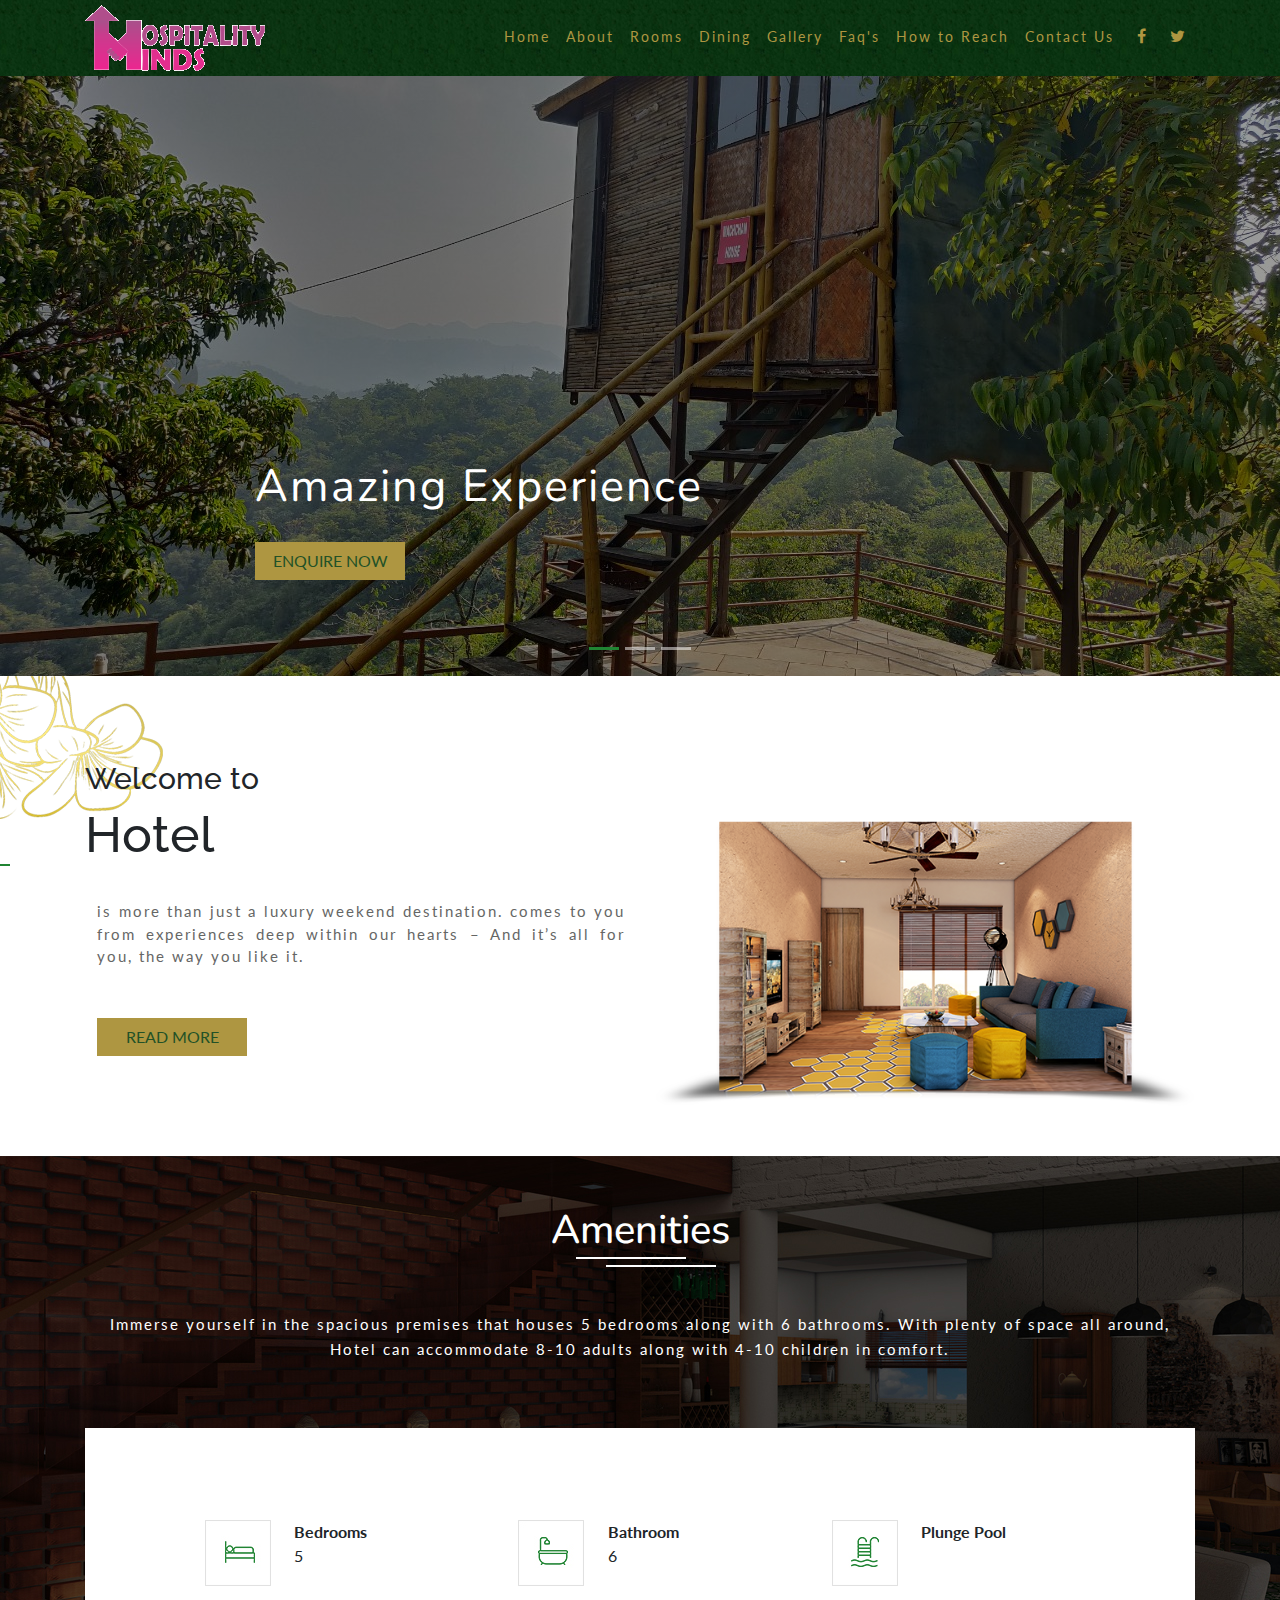
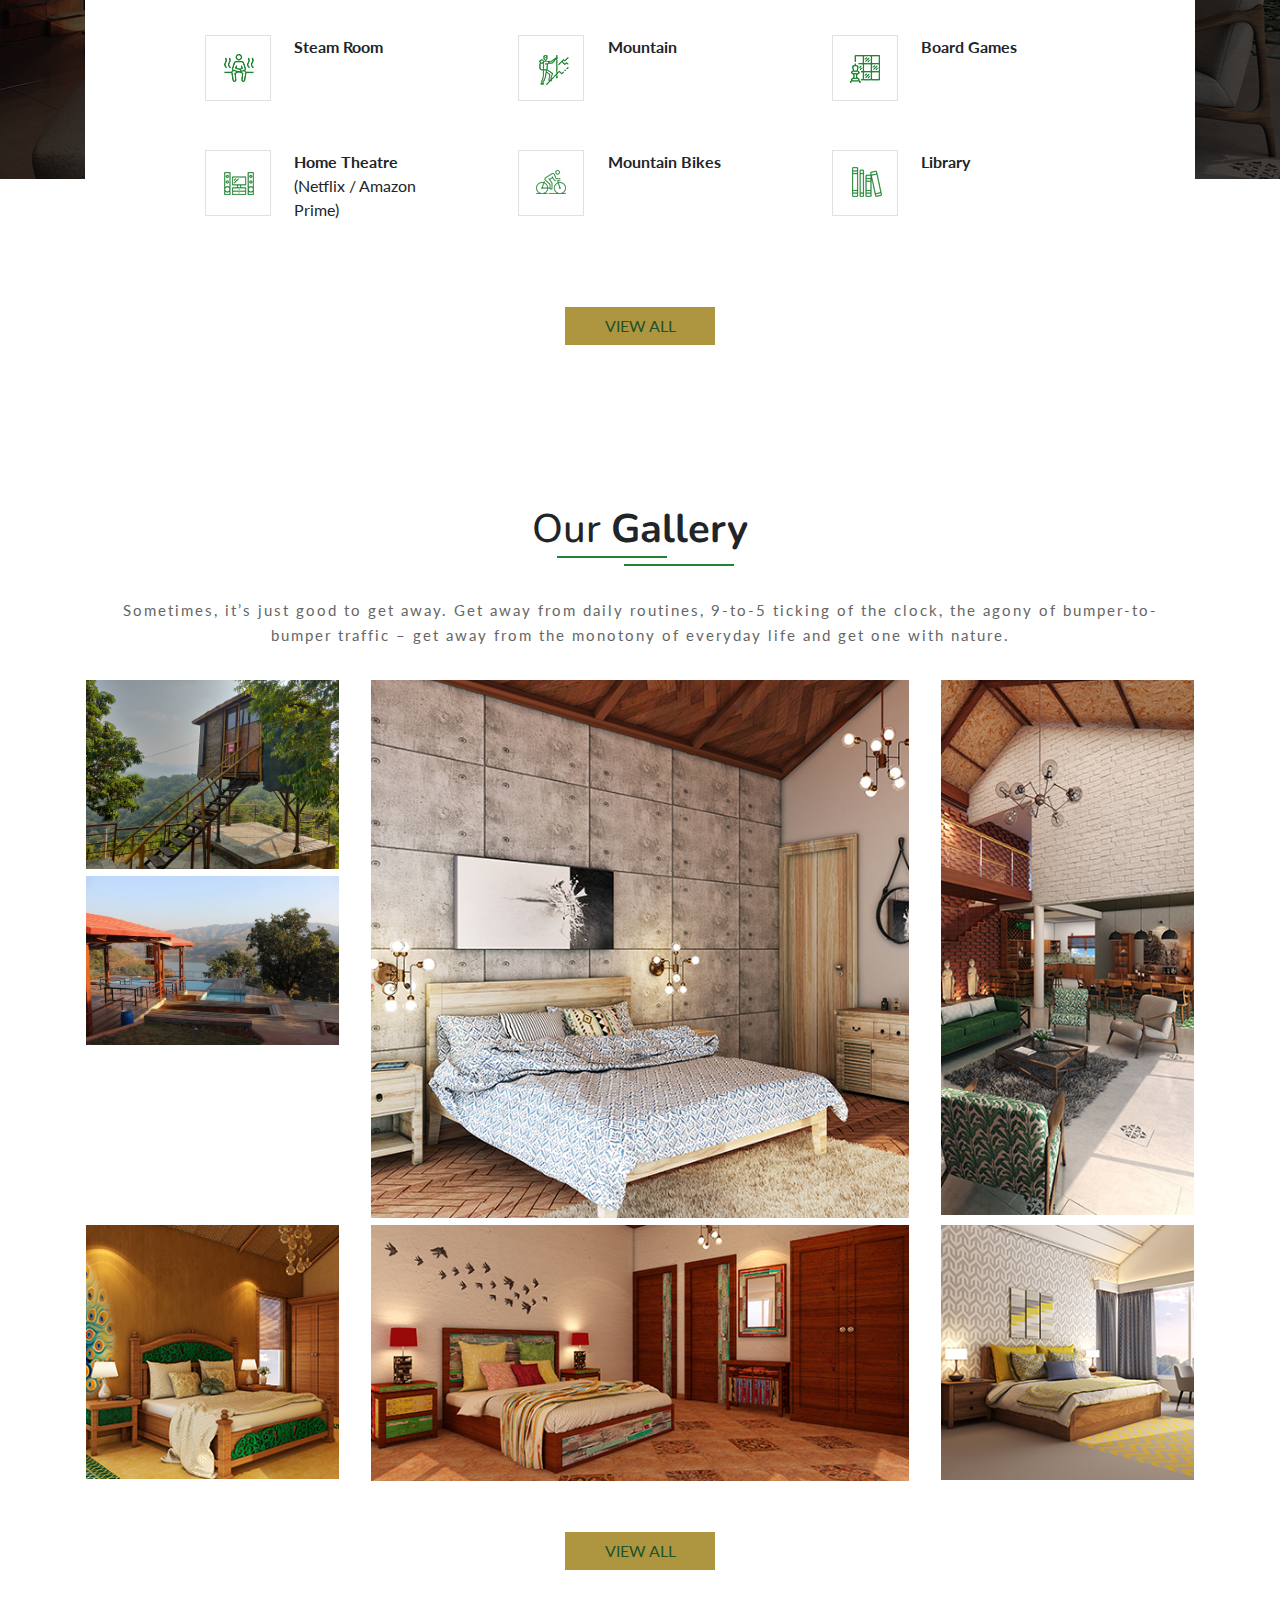
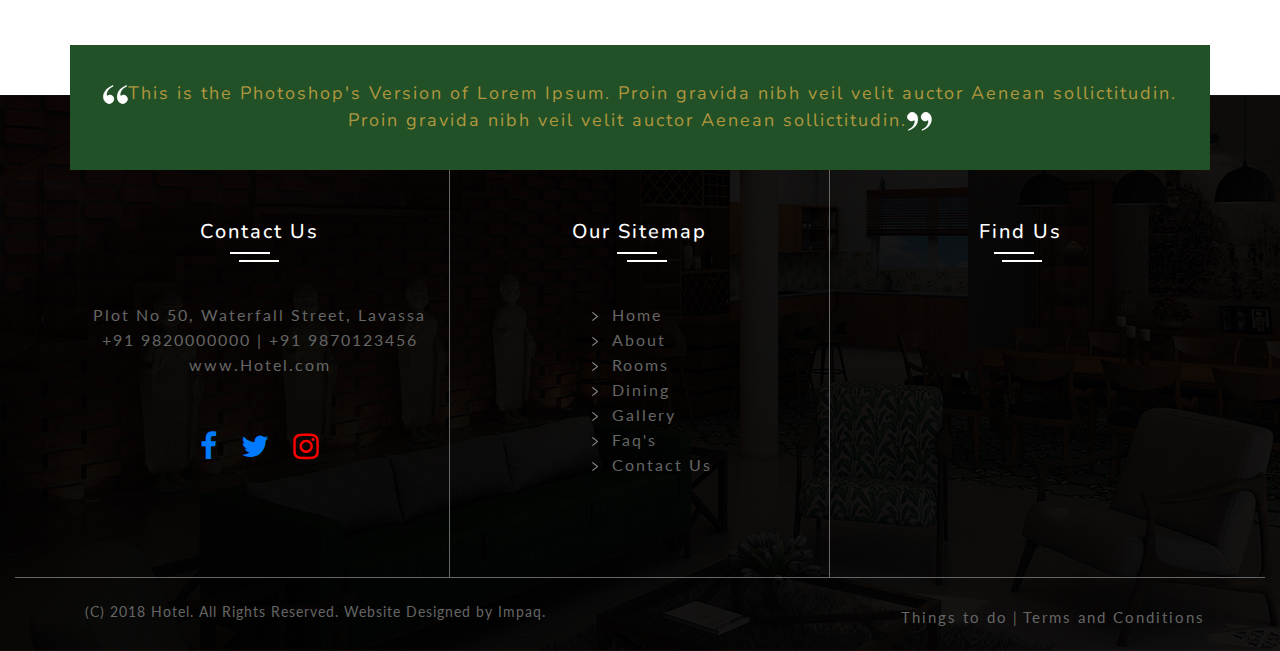
<file: index.html>
<!DOCTYPE html>
<html lang="en">

<head>
	<meta charset="utf-8">
	<meta name="viewport" content="width=device-width, initial-scale=1">
	<title>Hotel</title>
	<link rel="stylesheet" href="maxcdn.bootstrapcdn.com/bootstrap/4.0.0/css/bootstrap.min.css">
	<script src="ajax.googleapis.com/ajax/libs/jquery/3.3.1/jquery.min.js"></script>
	<script src="cdnjs.cloudflare.com/ajax/libs/popper.js/1.12.9/umd/popper.min.js"></script>
	<script src="maxcdn.bootstrapcdn.com/bootstrap/4.0.0/js/bootstrap.min.js"></script>
	<link rel="stylesheet" href="cdnjs.cloudflare.com/ajax/libs/font-awesome/4.7.0/css/font-awesome.min.css">
	<link rel="stylesheet" href="cdnjs.cloudflare.com/ajax/libs/font-awesome/4.7.0/css/font-awesome.min.css">
	 <link href="https://fonts.googleapis.com/css?family=Nunito" rel="stylesheet">
        <link href="https://fonts.googleapis.com/css?family=Raleway" rel="stylesheet">
        <link href="https://fonts.googleapis.com/css?family=Lato" rel="stylesheet">
        <script src="ajax.googleapis.com/ajax/libs/jquery/1.10.2/jquery.min.js"></script>
		<script src="js/jquery.colorbox.js"></script>
		<link href="css/style.css" rel="stylesheet">
		<link href="css/colorbox.css" rel="stylesheet">
	<style>


.container22{

	float:left;
}

.overlay1 {
 

  width: 66px !important;
  opacity: 0;
  transition: .5s ease;
  background-color: #008CBA;
}

.container22:hover .overlay1 {
  opacity: 1;
}

.text {
  color: white;
  font-size: 20px;
  position: absolute;
  top: 0%;
 
  -webkit-transform: translate(-0%, -0%);
  -ms-transform: translate(-0%, -0%);
  transform: translate(-0%, -0%);
  text-align: center;
}

.dropdown:hover .dropdown-menu {display: block;}
</style>
</head>
<body>
<!--navbar-->
<div class="container-fluid texture">
	<nav class="navbar navbar-expand-md navbar-light">
		<div class="container">
    <a class="navbar-brand" href="index-2">
	  <!-- <h1>Logo</h1> -->
	  <img src="images/logo.png" class="img-fluid logo">
	</a>
  <button class="navbar-toggler" type="button" data-toggle="collapse" data-target="#navbarResponsive">
    <span class="navbar-toggler-icon"></span>
  </button>
  <div class="collapse navbar-collapse" id="navbarResponsive">
    <ul class="navbar-nav ml-auto">
      <li class="nav-item active">
        <a class="nav-link normal" href="index-2">Home</a>
      </li>
      <li class="nav-item">
        <a class="nav-link normal" href="about">About</a>
      </li>


      <li class="nav-item">
        <a class="nav-link normal" href="newroom">Rooms</a>
      </li>

       
       <li class="nav-item">
        <a class="nav-link normal" href="food">Dining</a>
      </li>
  		<li class="nav-item">
        <a class="nav-link normal" href="gallery">Gallery</a>
      </li> 
       <li class="nav-item">
        <a class="nav-link normal" href="faq">Faq's</a>
      </li>
        <li class="nav-item">
        <a class="nav-link normal" href="how">How to Reach</a>
      </li>
       <li class="nav-item">
        <a class="nav-link normal" href="contact">Contact Us</a>
      </li>
       </ul>

       <div class="rightlinks">
    	  	<ul class="sideLinks">
      
		    	 <li>
		   			<a href="#" class="fa fa-facebook l1"></a>
		   		</li>

		   		 <li>
					<a href="#" class="fa fa-twitter l2"></a>
		   		</li>

		   		 
   			</ul>
   		</div>
  </div>  
  </div>
</nav>
</div>

<!--Carousel slider-->
<div class="container-fluid">
	
<div id="demo" class="carousel slide" data-ride="carousel">

  <!-- Indicators -->
  <ul class="carousel-indicators">
    <li data-target="#demo" data-slide-to="0" class="active"></li>
    <li data-target="#demo" data-slide-to="1"></li>
    <li data-target="#demo" data-slide-to="2"></li>
  </ul>
  
  <!-- The slideshow -->
  <div class="row">
  <div class="carousel-inner">
    <div class="carousel-item active myImage" style="background-image: linear-gradient(rgba(0,0,0,.4),rgba(0,0,0,.4)),url('images/1.jpg');">
		<div class="col-md-12 col-xs-12" >
   		<h1 class="slidertitle"> Amazing Experience </h1>
   		<div class="sliderleft"><a href="book.html" class="btn sliderbutton">Enquire Now</a></div>
   		</div>

  </div>
   <div class="carousel-item ">
		<div class="col-md-12 col-xs-12 myImage" style="background-image: linear-gradient(rgba(0,0,0,.4),rgba(0,0,0,.4)),url('images/2.jpg');">
   		<h1 class="slidertitle"> Amazing Experience </h1>
   		<p class="slidertext"> Hotel is the one of the most beautiful relaxing place at the <br /> Mediterranean Sea.</p>
   			<div class="sliderleft"><a href="room.html" class="btn sliderbutton">Read More</a></div>
   		</div>

  </div>

  <div class="carousel-item ">
		<div class="col-md-12 col-xs-12 myImage" style="background-image: linear-gradient(rgba(0,0,0,.4),rgba(0,0,0,.4)),url('images/3.jpeg');">
   		<h1 class="slidertitle"> Amazing Experience </h1>
   		<p class="slidertext"> Hotel is the one of the most beautiful relaxing place at the <br /> Mediterranean Sea.</p>
   			<div class="sliderleft"><a href="gallery.html" class="btn sliderbutton">Read More</a></div>
   		</div>

  </div>
  <!-- Left and right controls -->
  <a class="carousel-control-prev" href="#demo" data-slide="prev">
    <span class="carousel-control"><img src="images/ar2.png" class="img-fluid"></span>
  </a>
  <a class="carousel-control-next" href="#demo" data-slide="next">
    <span class="carousel-control"><img src="images/ar1.png" class="img-fluid"></span>
  </a>
</div>
</div>
</div>
</div>

<!--About Section-->

<div class="container-fluid flower" style="background-image: url('images/flower.png');">
	<div class="container">
		<div class="row">
			<div class="col-xl-6 col-lg-6 col-md-6 col-sm-12 col-xs-12 abunderline">
				<h2 class="abheading">Welcome to</h2>
				<h1 class="abtitle">Hotel</h1>
				<p class="abtext"> is more than just a luxury weekend destination.  comes to you from experiences deep within our hearts – And it’s all for you, the way you like it.</p>

				<div class="ableft"><a href="about.html" class="btn abbutton">Read More</a></div>
			</div>

			<div class="col-xl-6 col-lg-6 col-md-6 col-sm-12 col-xs-12">
				<img src="images/ab.png" class="img-fluid abimage">
			</div>
		</div>
	</div>
</div>
<!--Amenities-->
<div class="container-fluid amenbg" style="background-image: url('images/bg1.jpg');">
	<div class="container">	
		<div class="row">
			<div class="col-md-12 col-lg-12 col-xl-12 col-sm-12 col-xs-12 text-center amenunderline">
				<h1 class="amenheading">Amenities</h1>
				<p class="amentext">Immerse yourself in the spacious premises that houses 5 bedrooms along with 6 bathrooms. With plenty of space all around, Hotel can accommodate 8-10 adults along with 4-10 children in comfort.</p>
			</div>
		</div>
	</div>	

	<div class="container  text-center">
		<div class="icons">
		<div class="row text-center row1">
			<div class="col-xl-4 col-lg-4 col-md-4 col-sm-6 coltopbot imageBox">
				<div class="container">
					<div class="row">
						<div class="col-sm-4">
							<div class="container22">
								<img src="images/018.jpg" alt="Avatar" class="image2">
								  <div class="overlay1">
								    <div class="text"><img src="images/0018.jpg" alt="Avatar" class="image2" ></div>
								  </div>
							</div>
						</div>
						<div class="col-sm-8">
							<div class="right righttext text-left">
								<div><b>Bedrooms</b></div><div class="bottomtext">5</div>
							</div>
						</div>
	  				</div>
  				</div>
			</div>
			<div class="col-xl-4 col-lg-4 col-md-4 col-sm-6 coltopbot imageBox">
				<div class="container">
					<div class="row">
						<div class="col-sm-4">
							<div class="container22">
								<img src="images/011.jpg" alt="Avatar" class="image2">
								  <div class="overlay1">
								    <div class="text"><img src="images/0011.jpg" alt="Avatar" class="image2" ></div>
								  </div>
							</div>
						</div>
						<div class="col-sm-8">
							<div class="right righttext text-left">
								<div><b>Bathroom</b></div><div class="bottomtext">6</div>
							</div>
						</div>
	  				</div>
  				</div>
			</div>
			<div class="col-xl-4 col-lg-4 col-md-4 col-sm-6 coltopbot imageBox">
				<div class="container">
					<div class="row">
						<div class="col-sm-4">
							<div class="container22">
								<img src="images/014.jpg" alt="Avatar" class="image2">
								  <div class="overlay1">
								    <div class="text"><img src="images/0014.jpg" alt="Avatar" class="image2" ></div>
								  </div>
							</div>
						</div>
						<div class="col-sm-8">
							<div class="right righttext text-left">
								<div><b>Plunge Pool</b></div>
							</div>
						</div>
	  				</div>
  				</div>
			</div>
		

			
			<div class="col-xl-4 col-lg-4 col-md-4 col-sm-6 coltopbot imageBox">
				<div class="container">
					<div class="row">
						<div class="col-sm-4">
							<div class="container22">
								<img src="images/017.jpg" alt="Avatar" class="image2">
								  <div class="overlay1">
								    <div class="text"><img src="images/0017.jpg" alt="Avatar" class="image2" ></div>
								  </div>
							</div>
						</div>
						<div class="col-sm-8">
							<div class="right righttext text-left">
								<div><b>Steam Room</b></div>
							</div>
						</div>
	  				</div>
  				</div>
			</div>
			<div class="col-xl-4 col-lg-4 col-md-4 col-sm-6 coltopbot imageBox">
				<div class="container">
					<div class="row">
						<div class="col-sm-4">
							<div class="container22">
								<img src="images/019.jpg" alt="Avatar" class="image2">
								  <div class="overlay1">
								    <div class="text"><img src="images/0019.jpg" alt="Avatar" class="image2" ></div>
								  </div>
							</div>
						</div>
						<div class="col-sm-8">
							<div class="right righttext text-left">
								<div><b>Mountain</b></div>
							</div>
						</div>
	  				</div>
  				</div>
			</div>
			<div class="col-xl-4 col-lg-4 col-md-4 col-sm-6 coltopbot imageBox">
				<div class="container">
					<div class="row">
						<div class="col-sm-4">
							<div class="container22">
								<img src="images/013.jpg" alt="Avatar" class="image2">
								  <div class="overlay1">
								    <div class="text"><img src="images/0013.jpg" alt="Avatar" class="image2" ></div>
								  </div>
							</div>
						</div>
						<div class="col-sm-8">
							<div class="right righttext text-left">
								<div><b>Board Games</b></div>
							</div>
						</div>
	  				</div>
  				</div>
			</div>

		

		
			<div class="col-xl-4 col-lg-4 col-md-4 col-sm-6 coltopbot imageBox">
				<div class="container">
					<div class="row">
						<div class="col-sm-4">
							<div class="container22">
								<img src="images/016.jpg" alt="Avatar" class="image2">
								  <div class="overlay1">
								    <div class="text"><img src="images/0016.jpg" alt="Avatar" class="image2" ></div>
								  </div>
							</div>
						</div>
						<div class="col-sm-8">
							<div class="right righttext text-left">
								<div><b>Home Theatre</b></div><div class="bottomtext">(Netflix / Amazon Prime)</div>
							</div>
						</div>
	  				</div>
  				</div>
			</div>

			<div class="col-xl-4 col-lg-4 col-md-4 col-sm-6 coltopbot imageBox">
				<div class="container">
					<div class="row">
						<div class="col-sm-4">
							<div class="container22">
								<img src="images/015.jpg" alt="Avatar" class="image2">
								  <div class="overlay1">
								    <div class="text"><img src="images/0015.jpg" alt="Avatar" class="image2" ></div>
								  </div>
							</div>
						</div>
						<div class="col-sm-8">
							<div class="right righttext text-left">
								<div><b>Mountain Bikes</b></div>
							</div>
						</div>
	  				</div>
  				</div>
			</div>

			<div class="col-xl-4 col-lg-4 col-md-4 col-sm-6 coltopbot imageBox">
				<div class="container">
					<div class="row">
						<div class="col-sm-4">
							<div class="container22">
								<img src="images/012.jpg" alt="Avatar" class="image2">
								  <div class="overlay1">
								    <div class="text"><img src="images/0012.jpg" alt="Avatar" class="image2" ></div>
								  </div>
							</div>
						</div>
						<div class="col-sm-8">
							<div class="right righttext text-left">
								<div><b>Library</b></div>
							</div>
						</div>
	  				</div>
  				</div>
			</div>
		</div>


			<div class="text-center">
				<div class="amenleft"><a href="things.html" class="btn amenbutton">view all</a></div>
			</div>
		
	</div>
</div>
	
		

</div>

<div class="clearfix"></div>
<!--Gallery-->
<div class="container text-center">
	<div class="row">
		<div class="col-xl-12 col-lg-12 col-md-12 col-sm-12 col-xs-12 galleryunderline">
			<h1 class="galleryheading">Our <strong>Gallery</strong></h1>
			<p class="galltext">Sometimes, it’s just good to get away. Get away from daily routines, 9-to-5 ticking of the clock, the agony of bumper-to-bumper traffic – get away from the monotony of everyday life and get one with nature.</p>
		</div>
	</div>
</div>


<div class="container">
	<div class="row">
		<div class="col-md-3 col-sm-12 col-xs-12">
		<a class="group1" href="images/1.jpg">
				<div class="container1">
  				<img src="images/1.jpg"  class="img1 img-fluid">
  				<div class="overlay i1">Citrine<span class="side"><img src="images/plus.png"  class="img-fluid"></span></div> 
				</div>
		</a>

		<a class="group1" href="images/2.jpg">
			<div class="container1">
  				<img src="images/2.jpg"  class="img1 img-fluid">
  				<div class="overlay i1">Bedroom <span class="side"><img src="images/plus.png"  class="img-fluid"></span></div>
			</div>
		</a>
		</div>

		
		<div class="col-md-6 col-sm-12 col-xs-12">
			<a class="group1" href="images/4.jpg">
			<div class="container1">
  				<img src="images/4.jpg"  class="img1 img-fluid">
  				<div class="overlay i1">Amethyst<span class="side"><img src="images/plus.png"  class="img-fluid"></span></div>
			</div>
			</a>
		</div>
		

		
		<div class="col-md-3 col-sm-12 col-xs-12">
			<a class="group1" href="images/5.jpg">
			<div class="container1">
  				<img src="images/5.jpg"  class="img1 img-fluid">
  				<div class="overlay i1">Bedroom <span class="side"><img src="images/plus.png"  class="img-fluid"></span></div>
			</div>
			</a>
		</div>
	</div>

	<div class="row">
		<div class="col-md-3 col-sm-12 col-xs-12">
		<a class="group1" href="images/3.jpg">
				<div class="container1">
  				<img src="images/3.jpg"  class="img1 img-fluid">
  				<div class="overlay i1">Emerald<span class="side"><img src="images/plus.png"  class="img-fluid"></span></div>
				</div>
		</a>
		</div>

		
		
		<div class="col-md-6 col-sm-12 col-xs-12">
			<a class="group1" href="images/6.jpg">
			<div class="container1">
  				<img src="images/6.jpg"  class="img1 img-fluid">
  				<div class="overlay i1">Alexandrite<span class="side"><img src="images/plus.png"  class="img-fluid"></span></div>
			</div>
			</a>
		</div>
		

		
		<div class="col-md-3 col-sm-12 col-xs-12">
			<a class="group1" href="images/7.jpg">
			<div class="container1">
  				<img src="images/7.jpg"  class="img1 img-fluid">
  				<div class="overlay i1">Aquamarine<span class="side"><img src="images/plus.png" class="img-fluid"></span></div>
			</div>
			</a>
		</div>
	
	</div>
	
	<div class="row">
		<div class="col-md-12 col-xs-12 text-center">
			<div class="gallleft"><a href="gallery.html" class="btn gallbutton">view all</div></a>
		</div>
	</div>
</div>

<!--greenbg-->
<div class="container-fluid fimg" style="background-image: url('images/bg2.jpg');">
	<div class="container">
		<div class="row">
			<div class="col-xl-12 col-lg-12 col-md-12 col-sm-12 text-center greenbg">
				<p class="greenbgtext"><span><img src="images/2.png" class="img-fluid"></span>This is the Photoshop's Version of Lorem Ipsum. Proin gravida nibh veil velit auctor Aenean sollictitudin.
					Proin gravida nibh veil velit auctor Aenean sollictitudin.<span><img src="images/1.png" class="img-fluid"></span></p>
			</div>
		</div>
	</div>

	<div class="container text-center">
		<div class="row">
			<div class="col-xl-4 col-lg-4 col-md-4 col-sm-12 colbottom colborder conunderline">
				<h4 class="conheading">Contact Us</h4>
				<p class="context">Plot No 50, Waterfall Street, Lavassa<br/>
					+91 9820000000 | +91 9870123456<br/>
					www.Hotel.com
				</p>

				<ul class="conlinks">
					<li class="facebook"><a href="#" class="fa fa-facebook"></a></li>
					<li class="twitter"><a href="#" class="fa fa-twitter"></a></li>
					<li class="google"><a href="#" class="fa fa-instagram"></a></li>
				</ul>
			</div>

			<div class="col-xl-4 col-lg-4 col-md-4 col-sm-12 colbottom colborder siteunderline">
				<h4 class="conheading">Our Sitemap</h4>

				<ul class="sitelinks" style="">
					<li class="sitetext"><a href="index-2">Home</a></li>
					<li class="sitetext"><a href="about">About</a></li>
					<li class="sitetext"><a href="room">Rooms</a></li>
					<li class="sitetext"><a href="dining">Dining</a></li>
					<li class="sitetext"><a href="gallery">Gallery</a></li>
					<li class="sitetext"><a href="faq">Faq's</a></li>
					<li class="sitetext"><a href="contact">Contact Us</a></li>
				</ul>
			</div> 

			<div class="col-xl-4 col-lg-4 col-md-4 col-sm-12 colbottom findunderline">
				<h4 class="conheading">Find Us</h4>
					<div class="map-responsive f6">
						<iframe src="https://www.google.com/maps/embed?pb=!1m14!1m12!1m3!1d120580.58679722407!2d72.859648!3d19.188940799999997!2m3!1f0!2f0!3f0!3m2!1i1024!2i768!4f13.1!5e0!3m2!1sen!2sin!4v1614838852631!5m2!1sen!2sin" width="100%" height="200" style="border:0;" allowfullscreen="" loading="lazy"></iframe>
			</div>
		</div>
	</div>
</div>
	<div class="container-fluid contborder">
	<div class="container">
    <div class="row footerrow">
      <div class="col-xl-6 col-lg-6 col-md-6 col-sm-12 col-xs-12">
        <p class="footertext">(C) 2018 Hotel. All Rights Reserved. Website Designed by Impaq.</p>
      </div>

      <div class="col-xl-6 col-lg-6 col-md-6 col-sm-12 col-xs-12 footertext1">
       		
       		<div class="foottext">
          <a href="things.html">Things to do</a> | 
          <a href="terms.html">Terms and Conditions</a>
          </div>
        
      </div>
    </div>
  </div>
</div>


   

<script>
			$(document).ready(function(){
				//Examples of how to assign the Colorbox event to elements
				$(".group1").colorbox({rel:'group1'});
				$(".group2").colorbox({rel:'group2', transition:"fade"});
				$(".group3").colorbox({rel:'group3', transition:"none", width:"75%", height:"75%"});
				$(".group4").colorbox({rel:'group4', slideshow:true});
				$(".ajax").colorbox();
				$(".youtube").colorbox({iframe:true, innerWidth:640, innerHeight:390});
				$(".vimeo").colorbox({iframe:true, innerWidth:500, innerHeight:409});
				$(".iframe").colorbox({iframe:true, width:"80%", height:"80%"});
				$(".inline").colorbox({inline:true, width:"50%"});
				$(".callbacks").colorbox({
					onOpen:function(){ alert('onOpen: colorbox is about to open'); },
					onLoad:function(){ alert('onLoad: colorbox has started to load the targeted content'); },
					onComplete:function(){ alert('onComplete: colorbox has displayed the loaded content'); },
					onCleanup:function(){ alert('onCleanup: colorbox has begun the close process'); },
					onClosed:function(){ alert('onClosed: colorbox has completely closed'); }
				});

				$('.non-retina').colorbox({rel:'group5', transition:'none'})
				$('.retina').colorbox({rel:'group5', transition:'none', retinaImage:true, retinaUrl:true});
				
				//Example of preserving a JavaScript event for inline calls.
				$("#click").click(function(){ 
					$('#click').css({"background-color":"#f00", "color":"#fff", "cursor":"inherit"}).text("Open this window again and this message will still be here.");
					return false;
				});
			});
		</script>
</body>


<!-- Mirrored from 10l.in/vf/live2/ by HTTrack Website Copier/3.x [XR&CO'2014], Wed, 17 Feb 2021 07:06:00 GMT -->
</html>
</file>
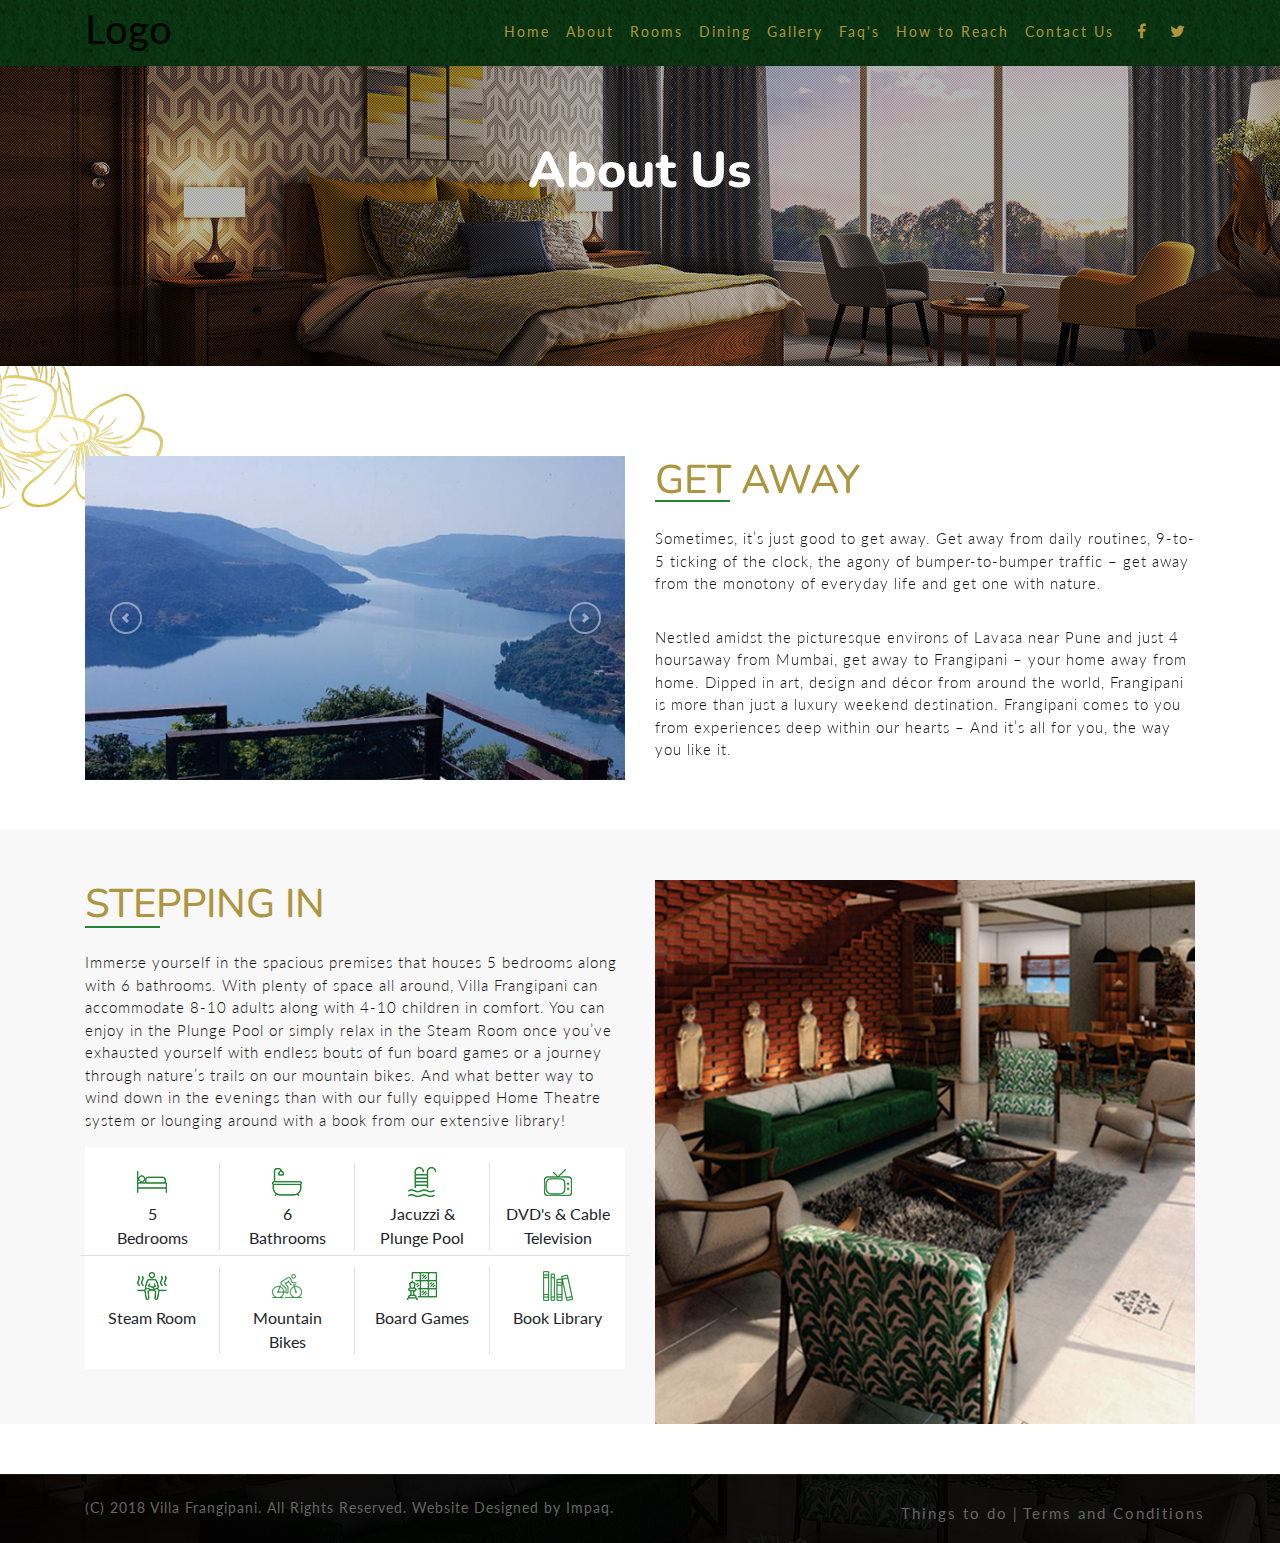
<file: about.html>
<!DOCTYPE html>
<html lang="en">

<!-- Mirrored from 10l.in/vf/live2/about.html by HTTrack Website Copier/3.x [XR&CO'2014], Wed, 17 Feb 2021 07:06:10 GMT -->
<head>
	<meta charset="utf-8">
	<meta name="viewport" content="width=device-width, initial-scale=1">
	<title>Villa Frangipani</title>
	<link rel="stylesheet" href="maxcdn.bootstrapcdn.com/bootstrap/4.0.0/css/bootstrap.min.css">
	<script src="ajax.googleapis.com/ajax/libs/jquery/3.3.1/jquery.min.js"></script>
	<script src="cdnjs.cloudflare.com/ajax/libs/popper.js/1.12.9/umd/popper.min.js"></script>
	<script src="maxcdn.bootstrapcdn.com/bootstrap/4.0.0/js/bootstrap.min.js"></script>
	<link rel="stylesheet" href="cdnjs.cloudflare.com/ajax/libs/font-awesome/4.7.0/css/font-awesome.min.css">
	<link rel="stylesheet" href="cdnjs.cloudflare.com/ajax/libs/font-awesome/4.7.0/css/font-awesome.min.css">
	 <link href="https://fonts.googleapis.com/css?family=Nunito" rel="stylesheet">
        <link href="https://fonts.googleapis.com/css?family=Raleway" rel="stylesheet">
        <link href="https://fonts.googleapis.com/css?family=Lato" rel="stylesheet">
	<link href="css/style.css" rel="stylesheet">
	<style>
		
	.dropdown:hover .dropdown-menu {display: block;}


	.carousel-control-prev 
  	{
    	left: 0px !important;
	}

	.carousel-control-next 
  	{
    	right: 0px !important;
	}

	@media only screen 
  and (min-width: 0px) 
  and (max-width: 320px) 
  {
  	.carousel-control-prev 
  	{
    	left: 5px !important;
	}

	.carousel-control-next 
  	{
    	right: 5px !important;
	}

  }

  @media only screen 
  and (min-width: 320px) 
  and (max-width: 576px) 
  {
  	.carousel-control-prev 
  	{
    	left: 0px !important;
	}

	.carousel-control-next 
  	{
    	right: 0px !important;
	}
  }

  @media only screen 
  and (min-width: 576px) 
  and (max-width: 768px)
  {
  	.slidercontainer
  	{
  		padding-top: 145px;
  	}

  	.carousel-control-prev 
  	{
    	left: 10px !important;
	}

	.carousel-control-next 
  	{
    	right: 10px !important;
	}
  } 

  @media only screen 
  and (min-width: 768px) 
  and (max-width: 992px)
  {
  	.carousel-control-prev 
  	{
    	left: 15px !important;
	}

	.carousel-control-next 
  	{
    	right: 15px !important;
	}
  }

  @media only screen 
  and (min-width: 992px) 
  and (max-width: 1200px)
  {
  	.slidercontainer
  	{
  		padding-top: 145px;
  	}

  	.carousel-control-prev 
  	{
    	left: 0px !important;
	}

	.carousel-control-next 
  	{
    	right: 0px !important;
	}
  }
</style>
</head>

<body>
  
  <div class="container-fluid texture">
  <nav class="navbar navbar-expand-md navbar-light">
    <div class="container">
		<a class="navbar-brand" href="index-2.html">
			<h1>Logo</h1>
			<!-- <img src="images/logo.jpg" class="img-fluid logo"> -->
		  </a>  <button class="navbar-toggler" type="button" data-toggle="collapse" data-target="#navbarResponsive">
    <span class="navbar-toggler-icon"></span>
  </button>
  <div class="collapse navbar-collapse" id="navbarResponsive">
    <ul class="navbar-nav ml-auto">
      <li class="nav-item active">
        <a class="nav-link normal" href="index-2.html">Home</a>
      </li>
      <li class="nav-item">
        <a class="nav-link normal" href="about.html">About</a>
      </li>
      

      <li class="nav-item">
        <a class="nav-link normal" href="newroom.html">Rooms</a>
      </li>

       <li class="nav-item">
        <a class="nav-link normal" href="food.html">Dining</a>
      </li>
  		<li class="nav-item">
        <a class="nav-link normal" href="gallery.html">Gallery</a>
      </li> 
       <li class="nav-item">
        <a class="nav-link normal" href="faq.html">Faq's</a>
      </li>
        <li class="nav-item">
        <a class="nav-link normal" href="how.html">How to Reach</a>
      </li>
       <li class="nav-item">
        <a class="nav-link normal" href="contact.html">Contact Us</a>
      </li>
       </ul>

       <div class="rightlinks">
    	  	<ul class="sideLinks">
      
		    	 <li>
		   			<a href="#" class="fa fa-facebook l1"></a>
		   		</li>

		   		 <li>
					<a href="#" class="fa fa-twitter l2"></a>
		   		</li>

		   		 
   			</ul>
   		</div>
  </div>  
  </div>
</nav>
</div>


<!--aboutus-->
<div class="container-fluid text-center">
	<div class="row">
		<div class="col-xl-12 col-lg-12 col-md-12 col-xs-12 col-sm-12 aboutbgimg" style="background-image: url('images/bg.jpg');">
			<h1 class="aboutheading">About Us</h1>
			<!--<p class="abouttext">Villa is one of the most beautiful and relaxing places at Mediterranean sea.</p>-->
		</div>
	</div>
</div>

<div class="container-fluid flower" style="background-image: url('images/flower.png');">
	<div class="container slidercontainer">
		<div class="row">
			<div class="col-xl-6 col-lg-6 col-md-6 col-xs-12 col-sm-12 col1">
				<div id="demo" class="carousel slide" data-ride="carousel">
					  <!-- The slideshow -->
					  <div class="carousel-inner">
					    <div class="carousel-item active">
					      <img src="images/img.jpg" class="img-fluid">
					    </div>

					    <div class="carousel-item">
					      <img src="images/img.jpg" class="img-fluid">
					    </div>

					    <div class="carousel-item">
					      <img src="images/img.jpg" class="img-fluid">
					    </div>
					  </div>

					    <!--<div class="carousel-item">
					      <img src="chicago.jpg" alt="Chicago" width="1100" height="500">
					    </div>
					    <div class="carousel-item">
					      <img src="ny.jpg" alt="New York" width="1100" height="500">
					    </div>-->
					  
					  
					  <!-- Left and right controls -->
					  <a class="carousel-control-prev" href="#demo" data-slide="prev">
					    <span class="carousel-control"><img src="images/arrow2.png" class="img-fluid"></span>
					  </a>
					  <a class="carousel-control-next" href="#demo" data-slide="next">
					    <span class="carousel-control"><img src="images/arrow1.png" class="img-fluid"></span>
					  </a>
				</div>
			</div>

			<div class="col-xl-6 col-lg-6 col-md-6 col-xs-12 col-sm-12 containerunderline">
				<h1 class="containerheading">GET AWAY</h1>
				<p class="containertext">Sometimes, it’s just good to get away. Get away from daily routines, 9-to-5 ticking of the clock, the agony of bumper-to-bumper traffic – get away from the monotony of everyday life and get one with nature.</p>

				<p class="containertext">Nestled amidst the picturesque environs of Lavasa near Pune and just 4 hoursaway from Mumbai, get
				away to Frangipani – your home away from home. Dipped in art, design and décor from around the
				world, Frangipani is more than just a luxury weekend destination. Frangipani comes to you from
				experiences deep within our hearts – And it’s all for you, the way you like it.</p>
			</div>
		</div>
	</div>
</div>

<div class="container-fluid greybg">
	<div class="container">
		<div class="row">
			<div class="col-xl-6 col-lg-6 col-md-6 col-sm-12 col-xs-12 stepinunderline">
				<div class="upper">
					<h1 class="stepinheading">STEPPING IN</h1>
					<p class="stepintext">
					Immerse yourself in the spacious premises that houses 5 bedrooms along with 6 bathrooms. With plenty
					of space all around, Villa Frangipani can accommodate 8-10 adults along with 4-10 children in comfort.
					You can enjoy in the Plunge Pool or simply relax in the Steam Room once you’ve exhausted yourself with
					endless bouts of fun board games or a journey through nature’s trails on our mountain bikes. And what
					better way to wind down in the evenings than with our fully equipped Home Theatre system or lounging
					around with a book from our extensive library!</p>
				</div>

				<div class="lower">
					<div class="container text-center white">
						<div class="row bed">
							<div class="col-xl-3 col-lg-3 col-md-3 col-xs-6 col-sm-6 bright">
								<img src="images/01.png" class="img-fluid"><br/>5<br/>Bedrooms
							</div>

							<div class="col-xl-3 col-lg-3 col-md-3 col-xs-6 col-sm-6 bright">
								<img src="images/02.png" class="img-fluid"><br/>6<br/>Bathrooms
							</div>

							<div class="col-xl-3 col-lg-3 col-md-3 col-xs-6 col-sm-6 bright">
								<img src="images/03.png" class="img-fluid"><br/>Jacuzzi &<br/>Plunge Pool
							</div>

							<div class="col-xl-3 col-lg-3 col-md-3 col-xs-6 col-sm-6">
								<img src="images/05.png" class="img-fluid"><br/>DVD's & Cable<br/>Television
							</div>
						</div>
						<div class="row steam">
							<div class="col-xl-3 col-lg-3 col-md-3 col-xs-6 col-sm-6 bright">
								<img src="images/04.png" class="img-fluid"><br/>Steam Room
							</div>

							<div class="col-xl-3 col-lg-3 col-md-3 col-xs-6 col-sm-6 bright">
								<img src="images/07.png" class="img-fluid"><br/>Mountain Bikes
							</div>

							<div class="col-xl-3 col-lg-3 col-md-3 col-xs-6 col-sm-6 bright">
								<img src="images/06.png" class="img-fluid"><br/>Board Games
							</div>

							<div class="col-xl-3 col-lg-3 col-md-3 col-xs-6 col-sm-6">
								<img src="images/08.png" class="img-fluid"><br/>Book Library
							</div>
						</div>
					</div>
				</div>
			</div>

			<div class="col-xl-6 col-lg-6 col-md-6 col-sm-12 col-xs-12">
				<img src="images/img2.jpg" class="img-fluid stepinimage">
			</div>
		</div>
	</div>
</div>


<div class="container-fluid footerimg" style="background-image: url('images/footer.jpg');">
	<div class="container">
    <div class="row footerrow">
      <div class="col-xl-6 col-lg-6 col-md-6 col-sm-12 col-xs-12">
        <p class="footertext">(C) 2018 Villa Frangipani. All Rights Reserved. Website Designed by Impaq.</p>
      </div>

      <div class="col-xl-6 col-lg-6 col-md-6 col-sm-12 col-xs-12 footertext1">
       		
       		<div class="foottext">
          <a href="things.html">Things to do</a> | 
          <a href="terms.html">Terms and Conditions</a>
          </div>
        
      </div>
    </div>
  </div>
</div>

<script src="stylesheet.html" href="js/bootstrap.js" /></script>   
</body>


<!-- Mirrored from 10l.in/vf/live2/about.html by HTTrack Website Copier/3.x [XR&CO'2014], Wed, 17 Feb 2021 07:06:34 GMT -->
</html>
</file>
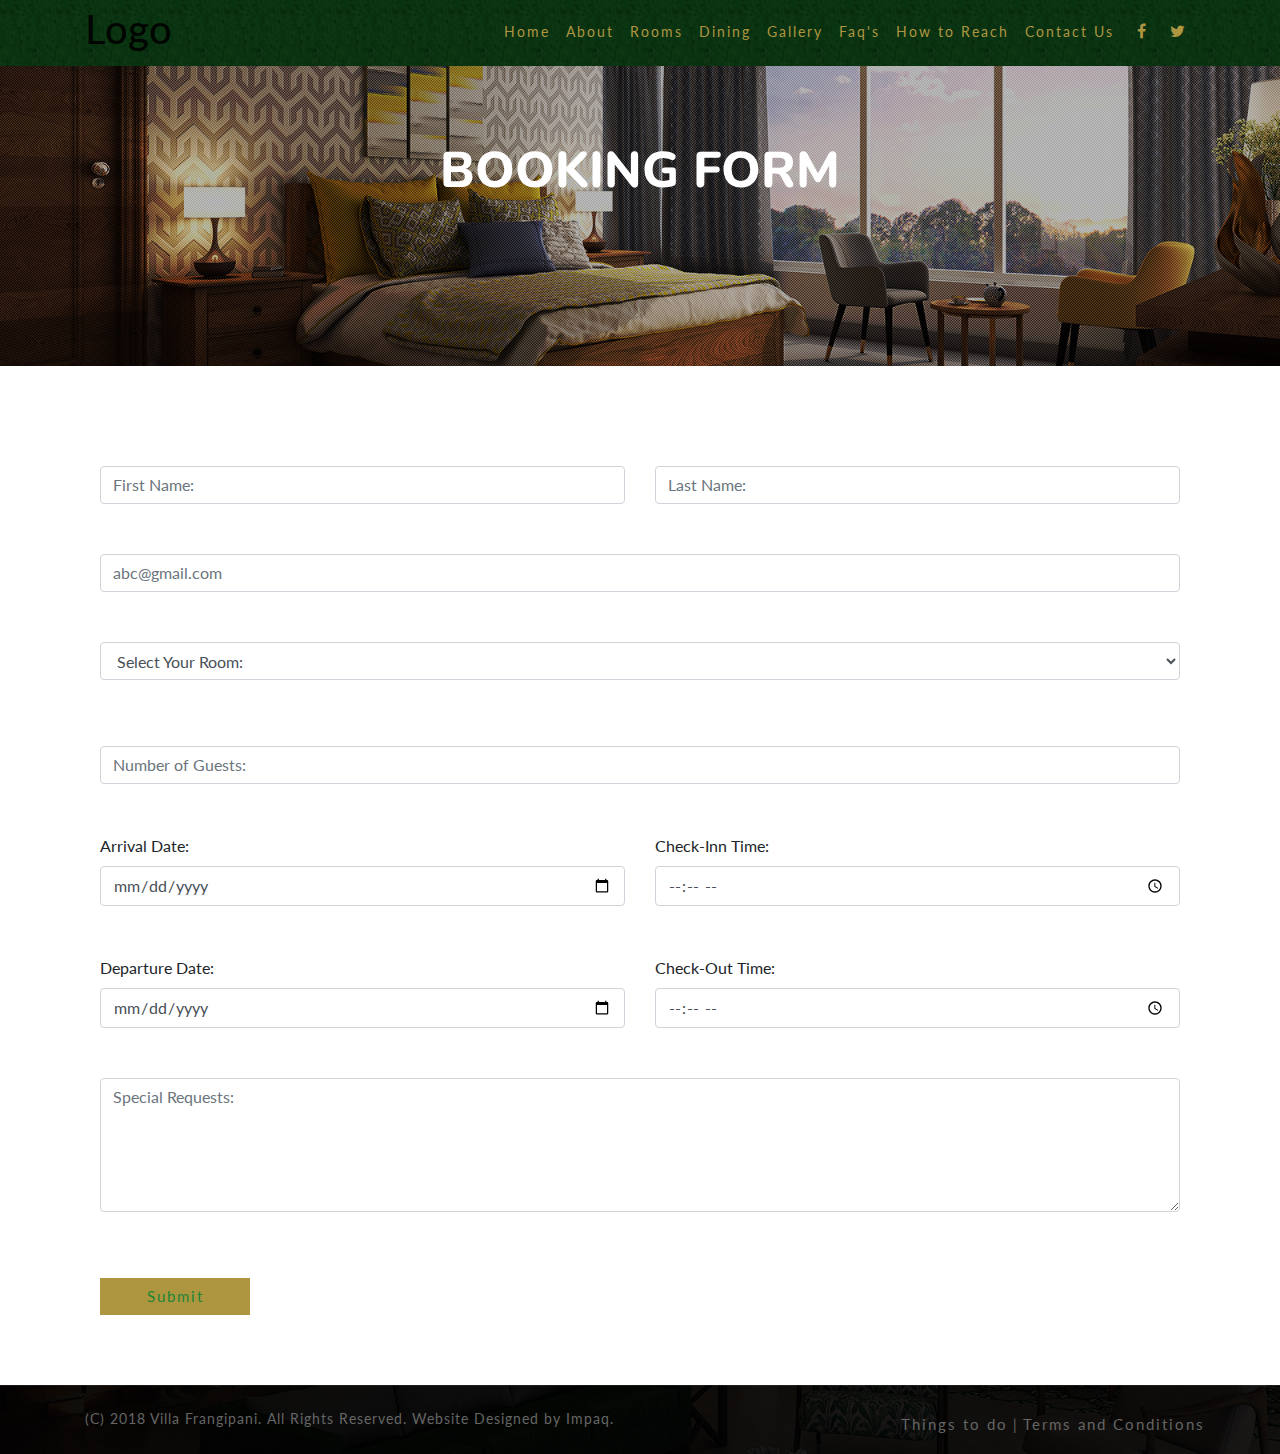
<file: book.html>
<!DOCTYPE html>
<html lang="en">

<!-- Mirrored from 10l.in/vf/live2/book.html by HTTrack Website Copier/3.x [XR&CO'2014], Wed, 17 Feb 2021 07:09:05 GMT -->
<head>
	<meta charset="utf-8">
	<meta name="viewport" content="width=device-width, initial-scale=1">
	<title>Villa Frangipani</title>
	<link rel="stylesheet" href="maxcdn.bootstrapcdn.com/bootstrap/4.0.0/css/bootstrap.min.css">
	<script src="ajax.googleapis.com/ajax/libs/jquery/3.3.1/jquery.min.js"></script>
	<script src="cdnjs.cloudflare.com/ajax/libs/popper.js/1.12.9/umd/popper.min.js"></script>
	<script src="maxcdn.bootstrapcdn.com/bootstrap/4.0.0/js/bootstrap.min.js"></script>
	<link rel="stylesheet" href="cdnjs.cloudflare.com/ajax/libs/font-awesome/4.7.0/css/font-awesome.min.css">
	<link rel="stylesheet" href="cdnjs.cloudflare.com/ajax/libs/font-awesome/4.7.0/css/font-awesome.min.css">
	 <link href="https://fonts.googleapis.com/css?family=Nunito" rel="stylesheet">
        <link href="https://fonts.googleapis.com/css?family=Raleway" rel="stylesheet">
        <link href="https://fonts.googleapis.com/css?family=Lato" rel="stylesheet">
	<link href="css/style.css" rel="stylesheet">

<style>
  .breaking
  {
    margin-top: 50px;
    margin-bottom: 20px;
  }

  .bookingbutton
  {
    width: 150px;
    font--family: 'Lato', sans-serif;
    font-size: 15px;
    letter-spacing: 2px;
    color: #208433;
    background-color: #ae9641;
    border-radius: 0px;
  }

  .bookingbutton:hover
  {
    color: #ae9641;
    background-color: #208433;
  }

  @media only screen
  and (min-width: 0px)
  and (max-width: 320px)
  {
    .colmargin
    {
      padding-top: 25px;
    }
  }

  @media only screen
  and (min-width: 320px)
  and (max-width: 576px)
  {
    .colmargin
    {
      padding-top: 25px;
    }
  }

   @media only screen
  and (min-width: 576px)
  and (max-width: 768px)
  {
    .colmargin
    {
      padding-top: 25px;
    }
  }
</style>
</head>

<body>
  
  <div class="container-fluid texture">
  <nav class="navbar navbar-expand-md navbar-light">
    <div class="container">
      <a class="navbar-brand" href="index-2.html">
        <h1>Logo</h1>
        <!-- <img src="images/logo.jpg" class="img-fluid logo"> -->
      </a>  <button class="navbar-toggler" type="button" data-toggle="collapse" data-target="#navbarResponsive">
    <span class="navbar-toggler-icon"></span>
  </button>
  <div class="collapse navbar-collapse" id="navbarResponsive">
    <ul class="navbar-nav ml-auto">
      <li class="nav-item active">
        <a class="nav-link normal" href="index-2.html">Home</a>
      </li>
      <li class="nav-item">
        <a class="nav-link normal" href="about.html">About</a>
      </li>
      

       <li class="nav-item">
        <a class="nav-link normal" href="newroom.html">Rooms</a>
      </li>

       <li class="nav-item">
        <a class="nav-link normal" href="food.html">Dining</a>
      </li>
      <li class="nav-item">
        <a class="nav-link normal" href="gallery.html">Gallery</a>
      </li> 
       <li class="nav-item">
        <a class="nav-link normal" href="faq.html">Faq's</a>
      </li>
       <li class="nav-item">
        <a class="nav-link normal" href="how.html">How to Reach</a>
      </li>
       <li class="nav-item">
        <a class="nav-link normal" href="contact.html">Contact Us</a>
      </li>
       </ul>

       <div class="rightlinks">
          <ul class="sideLinks">
      
           <li>
            <a href="#" class="fa fa-facebook l1"></a>
          </li>

           <li>
          <a href="#" class="fa fa-twitter l2"></a>
          </li>

           
        </ul>
      </div>
  </div>  
  </div>
</nav>
</div>

<!--aboutus-->
<div class="container-fluid text-center">
	<div class="row">
		<div class="col-xl-12 col-lg-12 col-md-12 col-xs-12 col-sm-12 aboutbgimg" style="background-image: url('images/bg.jpg');">
			<h1 class="aboutheading">BOOKING FORM</h1>
			<!--<p class="abouttext">Villa is one of the most beautiful and relaxing places at Mediterranean sea.</p>-->
		</div>
	</div>
</div>


<!--booking form-->
<div class="container breaking">
	<div class="row">
		<div class="col-xl-12 col-lg-12 col-md-12 col-sm-12">
			<div class="container">
				<div class="row breaking">
					<div class="col-xl-6 col-lg-6 col-md-6 col-sm-12 colmargin">
						<!-- <label for="name">First Name:</label> -->
    					<input type="text" class="form-control" id="fname" placeholder="First Name:">
					</div>

					<div class="col-xl-6 col-lg-6 col-md-6 col-sm-12 colmargin">
            <!-- <label for="name">Last Name:</label> -->
    					<input type="text" class="form-control" id="lname" placeholder="Last Name:">
					</div>
				</div>
   
        <div class="row breaking">
          <div class="col-xl-12 col-lg-12 col-md-12 col-sm-12">
            <!-- <label for="name">Email:</label> -->
              <input type="email" class="form-control" id="fname" placeholder="abc@gmail.com">
          </div>
        </div>

        <div class="row breaking">
          <div class="col-xl-12 col-lg-12 col-md-12 col-sm-12">
            <div class="form-group">
                <select class="form-control" id="sel1">
                  <option>Select Your Room:</option>
                  <option>Emerald</option>
                  <option>Alexandrite</option>
                  <option>Amethyst</option>
                  <option>Citrine</option>
                  <option>Aquamarine</option>
                </select>
            </div>
          </div>
        </div>

        <div class="row breaking">
          <div class="col-lg-12 col-xl-12 col-md-12 col-sm-12">
            <input type="number" class="form-control" placeholder="Number of Guests:" name="pax">
          </div>
        </div>

        <div class="row breaking">
          <div class="col-lg-6 col-xl-6 col-md-6 col-sm-12 colmargin">
            <label for="arrivalDate">Arrival Date:</label>
            <input type="date" class="form-control" placeholder="Select Date:" name="arrivalDate" id="arrivalDatess">
          </div>

          <div class="col-lg-6 col-xl-6 col-md-6 col-sm-12 colmargin">
            <label for="arrivalDate">Check-Inn Time:</label>
            <input type="time" name="usr_time" class="form-control">
          </div>
        </div>

        <div class="row breaking">
          <div class="col-lg-6 col-xl-6 col-md-6 col-sm-12 colmargin">
            <label for="departureDate">Departure Date:</label>
            <input type="date" class="form-control" placeholder="Select Date:" name="departureDate" id="departureDatess">
          </div>


          <div class="col-lg-6 col-xl-6 col-md-6 col-sm-12 colmargin">
            <label for="departureDate">Check-Out Time:</label>
            <input type="time" name="usr_time" class="form-control">
          </div>
        </div>

        <div class="row breaking">
          <div class="col-lg-12 col-xl-12 col-md-12 col-sm-12">
            <div class="form-group">
              <textarea class="form-control" rows="5" id="comment" name="text" placeholder="Special Requests:"></textarea>
            </div>
          </div>
        </div>

        <div class="row breaking">
          <div class="col-lg-12 col-xl-12 col-sm-12 col-md-12">
             <button type="submit" class="btn bookingbutton">Submit</button>
          </div>
        </div>
			</div>
		</div>
	</div>
</div>

<!--Footer-->
<div class="container-fluid footerimg" style="background-image: url('images/footer.jpg');">
  <div class="container">
    <div class="row footerrow">
      <div class="col-xl-6 col-lg-6 col-md-6 col-sm-12 col-xs-12">
        <p class="footertext">(C) 2018 Villa Frangipani. All Rights Reserved. Website Designed by Impaq.</p>
      </div>

      <div class="col-xl-6 col-lg-6 col-md-6 col-sm-12 col-xs-12 footertext1">
          
          <div class="foottext">
          <a href="things.html">Things to do</a> | 
          <a href="terms.html">Terms and Conditions</a>
          </div>
        
      </div>
    </div>
  </div>
</div>
<script src="stylesheet.html" href="js/bootstrap.js" /></script>
</body>


<!-- Mirrored from 10l.in/vf/live2/book.html by HTTrack Website Copier/3.x [XR&CO'2014], Wed, 17 Feb 2021 07:09:05 GMT -->
</html>
</file>
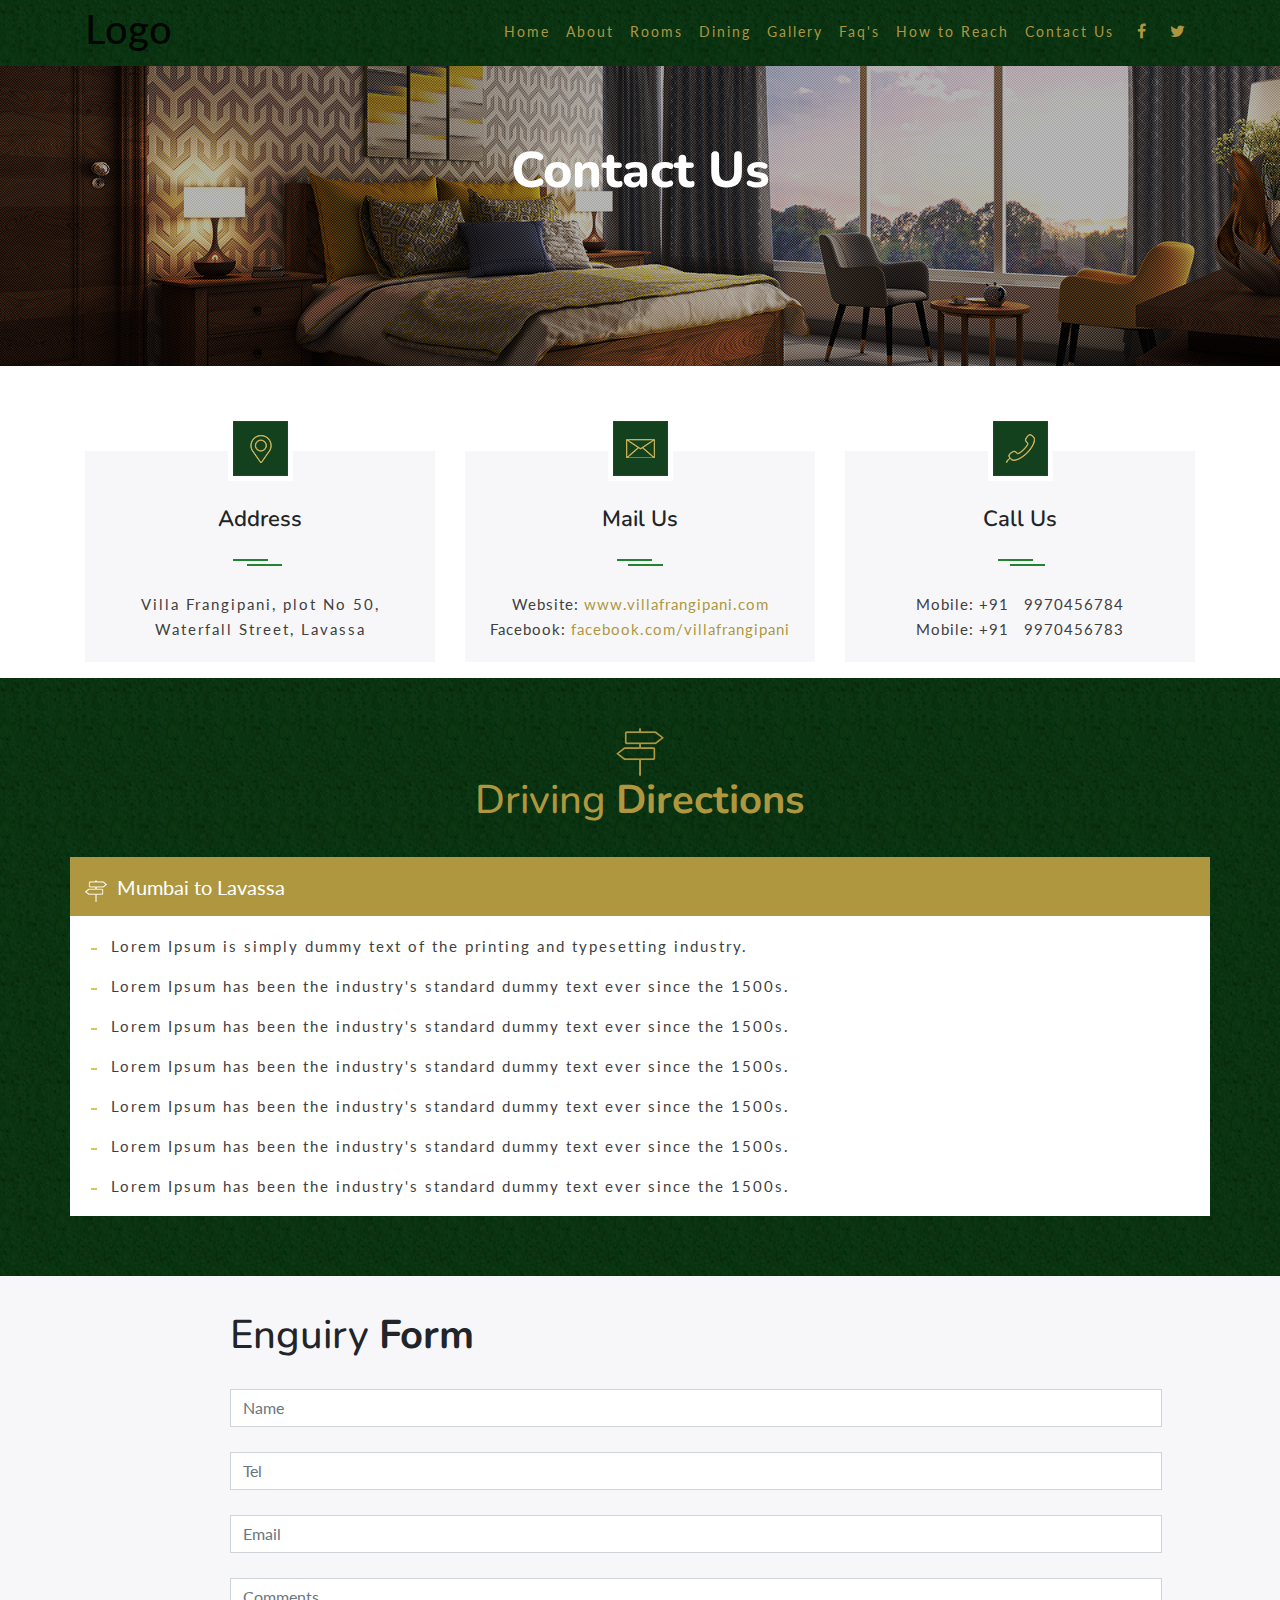
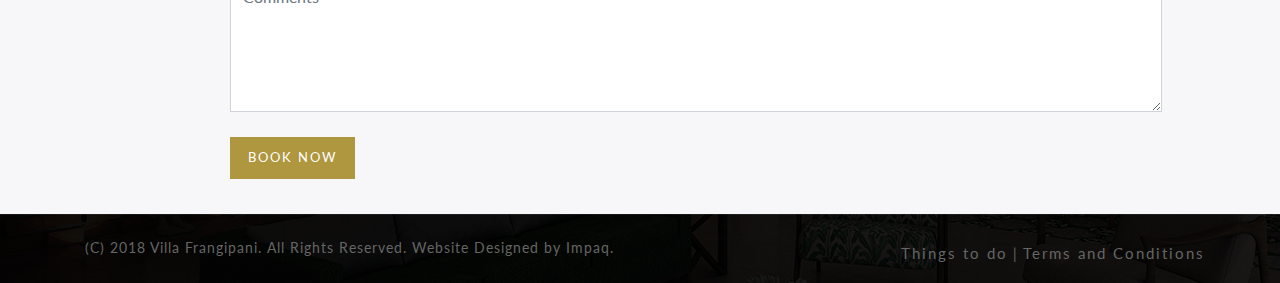
<file: contact.html>
<!DOCTYPE html>
<html lang="en">

<!-- Mirrored from 10l.in/vf/live2/contact.html by HTTrack Website Copier/3.x [XR&CO'2014], Wed, 17 Feb 2021 07:09:02 GMT -->
<head>
	<meta charset="utf-8">
	<meta name="viewport" content="width=device-width, initial-scale=1">
	<title>Villa Frangipani</title>
	<link rel="stylesheet" href="maxcdn.bootstrapcdn.com/bootstrap/4.0.0/css/bootstrap.min.css">
	<script src="ajax.googleapis.com/ajax/libs/jquery/3.3.1/jquery.min.js"></script>
	<script src="cdnjs.cloudflare.com/ajax/libs/popper.js/1.12.9/umd/popper.min.js"></script>
	<script src="maxcdn.bootstrapcdn.com/bootstrap/4.0.0/js/bootstrap.min.js"></script>
	<link rel="stylesheet" href="cdnjs.cloudflare.com/ajax/libs/font-awesome/4.7.0/css/font-awesome.min.css">
	<link rel="stylesheet" href="cdnjs.cloudflare.com/ajax/libs/font-awesome/4.7.0/css/font-awesome.min.css">
	 <link href="https://fonts.googleapis.com/css?family=Nunito" rel="stylesheet">
        <link href="https://fonts.googleapis.com/css?family=Raleway" rel="stylesheet">
        <link href="https://fonts.googleapis.com/css?family=Lato" rel="stylesheet">
	<link href="css/style.css" rel="stylesheet">
  <style>
   .footerimg
    {
      margin-top: 0px;
    } 
  .dropdown:hover .dropdown-menu {display: block;}
</style>
</head>

<body>
  
  <div class="container-fluid texture">
  <nav class="navbar navbar-expand-md navbar-light">
    <div class="container">
      <a class="navbar-brand" href="index-2.html">
        <h1>Logo</h1>
        <!-- <img src="images/logo.jpg" class="img-fluid logo"> -->
      </a>  <button class="navbar-toggler" type="button" data-toggle="collapse" data-target="#navbarResponsive">
    <span class="navbar-toggler-icon"></span>
  </button>
  <div class="collapse navbar-collapse" id="navbarResponsive">
    <ul class="navbar-nav ml-auto">
      <li class="nav-item active">
        <a class="nav-link normal" href="index-2.html">Home</a>
      </li>
      <li class="nav-item">
        <a class="nav-link normal" href="about.html">About</a>
      </li>
      

      <li class="nav-item">
        <a class="nav-link normal" href="newroom.html">Rooms</a>
      </li>

       <li class="nav-item">
        <a class="nav-link normal" href="food.html">Dining</a>
      </li>
      <li class="nav-item">
        <a class="nav-link normal" href="gallery.html">Gallery</a>
      </li> 
       <li class="nav-item">
        <a class="nav-link normal" href="faq.html">Faq's</a>
      </li>
       <li class="nav-item">
        <a class="nav-link normal" href="how.html">How to Reach</a>
      </li>
       <li class="nav-item">
        <a class="nav-link normal" href="contact.html">Contact Us</a>
      </li>
       </ul>

       <div class="rightlinks">
          <ul class="sideLinks">
      
           <li>
            <a href="#" class="fa fa-facebook l1"></a>
          </li>

           <li>
          <a href="#" class="fa fa-twitter l2"></a>
          </li>

           
        </ul>
      </div>
  </div>  
  </div>
</nav>
</div>

<!--aboutus-->
<div class="container-fluid text-center">
	<div class="row">
		<div class="col-xl-12 col-lg-12 col-md-12 col-xs-12 col-sm-12 aboutbgimg" style="background-image: url('images/bg.jpg');">
			<h1 class="aboutheading">Contact Us</h1>
			<!--<p class="abouttext">Villa is one of the most beautiful and relaxing places at Mediterranean sea.</p>-->
		</div>
	</div>
</div>

<!--cont info-->
<div class="container">
  <div class="row">
    <div class="col-xl-4 col-lg-4 col-md-4 col-xs-12 col-sm-12 addunderline text-center">
      <div><img src="images/add1.jpg" class="img-fluid addressicon"></div>
      <div class="addgrey">
        <h5 class="addheading text-center">Address</h5>
        <p class="addtext text-center">Villa Frangipani, plot No 50, Waterfall Street, Lavassa</p>
      </div>
    </div>

    <div class="col-xl-4 col-lg-4 col-md-4 col-xs-12 col-sm-12 mailunderline text-center">
      <div><img src="images/mail1.jpg" class="img-fluid addressicon"></div>
      <div class="addgrey">
        <h5 class="addheading text-center">Mail Us</h5>
        <p class="mailtext text-center">Website: <span class="yellow">www.villafrangipani.com</span>
        Facebook: <span class="yellow">facebook.com/villafrangipani</span></p>
      </div>
    </div>

    <div class="col-xl-4 col-lg-4 col-md-4 col-xs-12 col-sm-12 callunderline text-center">
      <div><img src="images/call1.jpg" class="img-fluid addressicon"></div>
      <div class="addgrey">
        <h5 class="addheading text-center">Call Us</h5>
        <p class="mailtext text-center">Mobile: +91 &nbsp; 9970456784 <br/> Mobile: +91 &nbsp; 9970456783</p>
      </div>
    </div>

  </div>
</div>

<!--directions-->
<div class="container-fluid texture">
  <div class="container text-center">
    <div class="row">
      <div class="col-xl-12 col-lg-12 col-md-12 col-xs-12 col-sm-12">
        <img src="images/icon1.png" class="img-fluid directionimg">
        <h1 class="cntcheading">Driving <strong>Directions</strong></h1>
      </div>

       <div class="col-xl-12 col-lg-12 col-md-12 col-xs-12 col-sm-12 ctcyellobg">
        <img src="images/icon2.png" class="img-fluid"><span class="ctcyellotext">Mumbai to Lavassa</span>
       </div>
         <ul class="col-xl-12 col-lg-12 col-md-12 col-xs-12 col-sm-12 ctcwhitebg">
           <li class="directiontext"><img src="images/dash.jpg" class="img-fluid dash"><span class="direction text_margin">Lorem Ipsum is simply dummy text of the printing and typesetting industry.</span></li>

           <li class="directiontext"><img src="images/dash.jpg" class="img-fluid dash"><span class="direction text_margin">Lorem Ipsum has been the industry's standard dummy text ever since the 1500s.</span></li>

           <li class="directiontext"><img src="images/dash.jpg" class="img-fluid dash"><span class="direction text_margin">Lorem Ipsum has been the industry's standard dummy text ever since the 1500s.</span></li>

           <li class="directiontext"><img src="images/dash.jpg" class="img-fluid dash"><span class="direction text_margin">Lorem Ipsum has been the industry's standard dummy text ever since the 1500s.</span></li>

           <li class="directiontext"><img src="images/dash.jpg" class="img-fluid dash"><span class="direction text_margin">Lorem Ipsum has been the industry's standard dummy text ever since the 1500s.</span></li>

           <li class="directiontext"><img src="images/dash.jpg" class="img-fluid dash"><span class="direction text_margin">Lorem Ipsum has been the industry's standard dummy text ever since the 1500s.</span></li>

           <li class="directiontext"><img src="images/dash.jpg" class="img-fluid dash"><span class="direction text_margin">Lorem Ipsum has been the industry's standard dummy text ever since the 1500s.</span></li>
         </ul>
       
    </div>
  </div>
</div>

<!--Form & map-->
<div class="container-fluid">
  <div class="row">
    <div class="col-xl-12 col-lg-12 col-md-12 col-xs-12 col-sm-12 ctcgreybg">
      <h1 class="formheading">Enguiry <strong>Form</strong></h1>
          <input type="text" class="form-control input" id="fname" name="fname" placeholder="Name">
          <input type="text" class="form-control input" id="phnno" name="phnno" placeholder="Tel">
          <input type="email" class="form-control input" id="email" name="email" placeholder="Email">
          <textarea class="form-control input" rows="5" id="comment" name="comment" placeholder="Comments"></textarea>
          <div class="buttonleft"><a href="#" class="btn formbutton">BOOK NOW</a></div>
    </div>
  </div>
</div>
<!--Footer-->
<div class="container-fluid footerimg" style="background-image: url('images/footer.jpg');">
  <div class="container">
    <div class="row footerrow">
      <div class="col-xl-6 col-lg-6 col-md-6 col-sm-12 col-xs-12">
        <p class="footertext">(C) 2018 Villa Frangipani. All Rights Reserved. Website Designed by Impaq.</p>
      </div>

      <div class="col-xl-6 col-lg-6 col-md-6 col-sm-12 col-xs-12 footertext1">
          
          <div class="foottext">
          <a href="things.html">Things to do</a> | 
          <a href="terms.html">Terms and Conditions</a>
          </div>
        
      </div>
    </div>
  </div>
</div>
<script src="stylesheet.html" href="js/bootstrap.js" /></script>   
</body>


<!-- Mirrored from 10l.in/vf/live2/contact.html by HTTrack Website Copier/3.x [XR&CO'2014], Wed, 17 Feb 2021 07:09:05 GMT -->
</html>
</file>
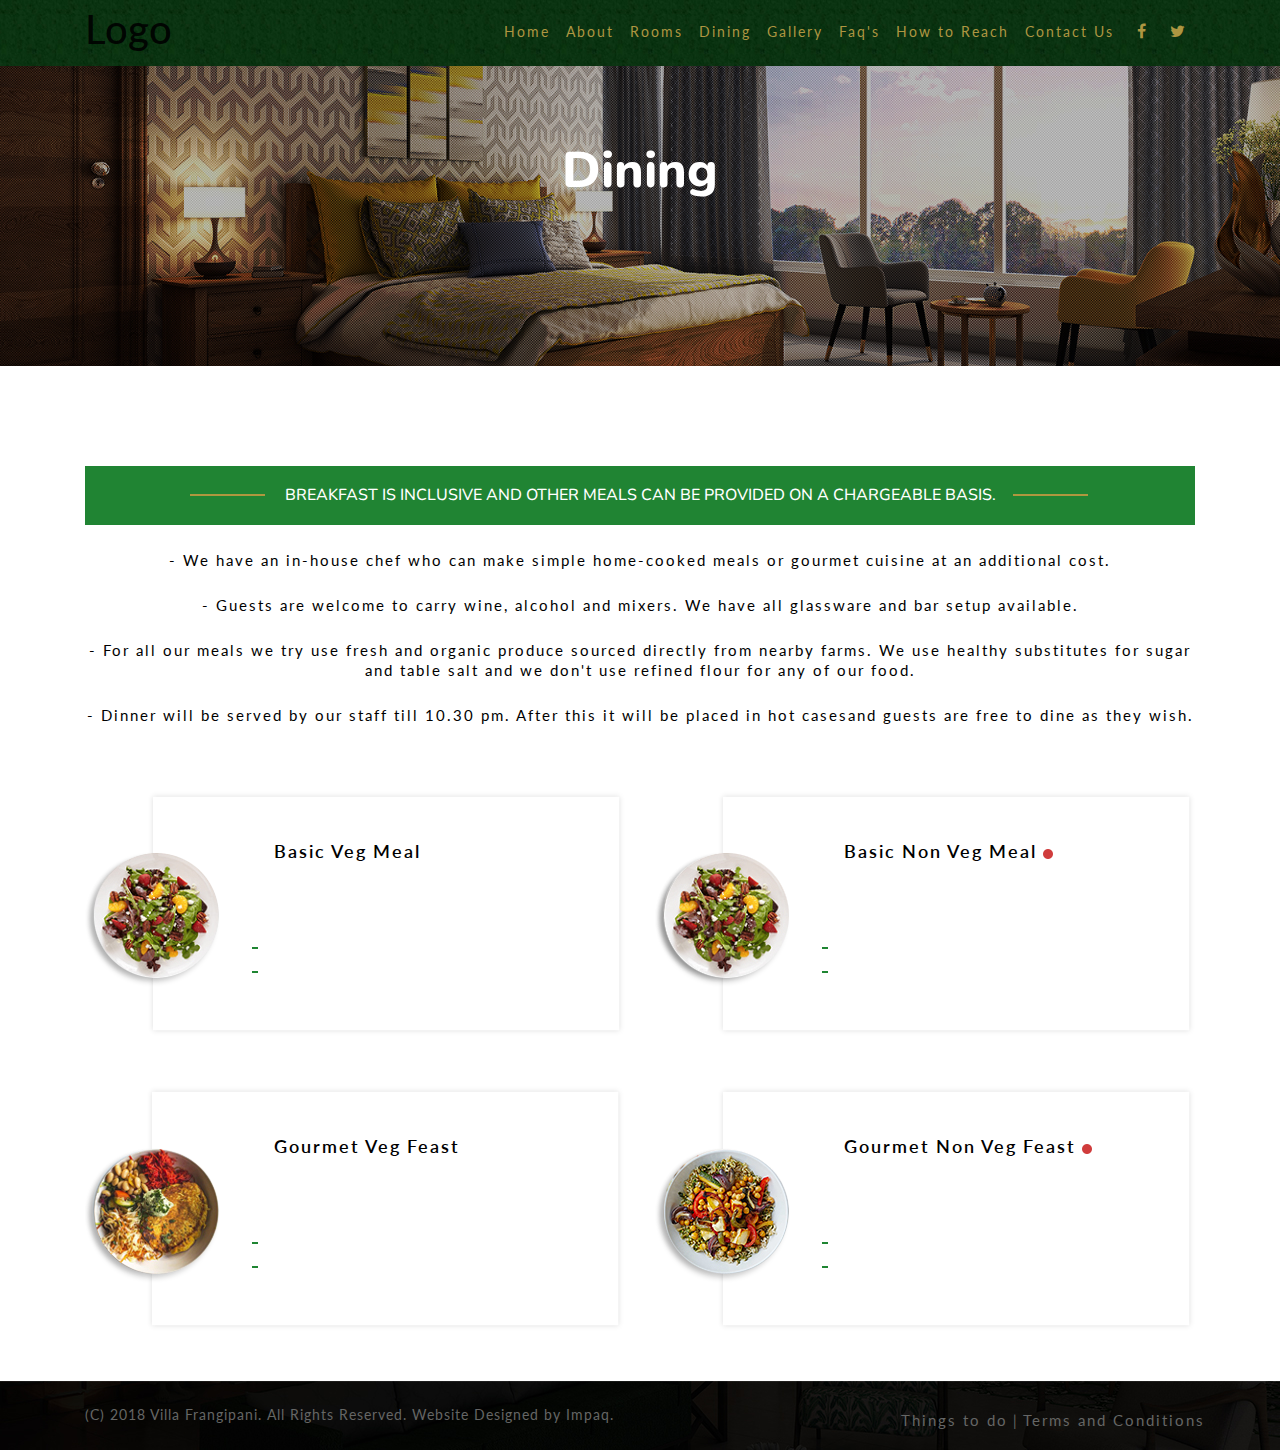
<file: dining.html>
<!DOCTYPE html>
<html lang="en">

<!-- Mirrored from 10l.in/vf/live2/dining.html by HTTrack Website Copier/3.x [XR&CO'2014], Wed, 17 Feb 2021 07:09:53 GMT -->
<head>
	<meta charset="utf-8">
	<meta name="viewport" content="width=device-width, initial-scale=1">
	<title>Villa Frangipani</title>
	<link rel="stylesheet" href="maxcdn.bootstrapcdn.com/bootstrap/4.0.0/css/bootstrap.min.css">
	<script src="ajax.googleapis.com/ajax/libs/jquery/3.3.1/jquery.min.js"></script>
	<script src="cdnjs.cloudflare.com/ajax/libs/popper.js/1.12.9/umd/popper.min.js"></script>
	<script src="maxcdn.bootstrapcdn.com/bootstrap/4.0.0/js/bootstrap.min.js"></script>
	<link rel="stylesheet" href="cdnjs.cloudflare.com/ajax/libs/font-awesome/4.7.0/css/font-awesome.min.css">
	<link rel="stylesheet" href="cdnjs.cloudflare.com/ajax/libs/font-awesome/4.7.0/css/font-awesome.min.css">
	 <link href="https://fonts.googleapis.com/css?family=Nunito" rel="stylesheet">
        <link href="https://fonts.googleapis.com/css?family=Raleway" rel="stylesheet">
        <link href="https://fonts.googleapis.com/css?family=Lato" rel="stylesheet">
	<link href="css/style.css" rel="stylesheet">
  <style>
    
  .dropdown:hover .dropdown-menu {display: block;}

  .food1
  {
    position: absolute;
    top: 25%;
    left: 0;
    z-index: 111111;
  }

  .overlay
  {
    position: absolute;
    top: 6px;
    left: 67px;
    right: 0px;
    bottom: 5px;
    background-color: #225127;
    width: 87% !important;
  }

  .overlay:hover
  {
    opacity: 0.5;
    
  }

</style>
</head>

<body>
  
  <div class="container-fluid texture">
  <nav class="navbar navbar-expand-md navbar-light">
    <div class="container">
      <a class="navbar-brand" href="index-2.html">
        <h1>Logo</h1>
        <!-- <img src="images/logo.jpg" class="img-fluid logo"> -->
      </a>  <button class="navbar-toggler" type="button" data-toggle="collapse" data-target="#navbarResponsive">
    <span class="navbar-toggler-icon"></span>
  </button>
  <div class="collapse navbar-collapse" id="navbarResponsive">
    <ul class="navbar-nav ml-auto">
      <li class="nav-item active">
        <a class="nav-link normal" href="index-2.html">Home</a>
      </li>
      <li class="nav-item">
        <a class="nav-link normal" href="about.html">About</a>
      </li>
      

       <li class="nav-item">
        <a class="nav-link normal" href="newroom.html">Rooms</a>
      </li>

       <li class="nav-item">
        <a class="nav-link normal" href="food.html">Dining</a>
      </li>
      <li class="nav-item">
        <a class="nav-link normal" href="gallery.html">Gallery</a>
      </li> 
       <li class="nav-item">
        <a class="nav-link normal" href="faq.html">Faq's</a>
      </li>
       <li class="nav-item">
        <a class="nav-link normal" href="how.html">How to Reach</a>
      </li>
       <li class="nav-item">
        <a class="nav-link normal" href="contact.html">Contact Us</a>
      </li>
       </ul>

       <div class="rightlinks">
          <ul class="sideLinks">
      
           <li>
            <a href="#" class="fa fa-facebook l1"></a>
          </li>

           <li>
          <a href="#" class="fa fa-twitter l2"></a>
          </li>

           
        </ul>
      </div>
  </div>  
  </div>
</nav>
</div>

<!--aboutus-->
<div class="container-fluid text-center">
	<div class="row">
		<div class="col-xl-12 col-lg-12 col-md-12 col-xs-12 col-sm-12 aboutbgimg" style="background-image: url('images/bg.jpg');">
			<h1 class="aboutheading">Dining</h1>
			<!--<p class="abouttext">Villa is one of the most beautiful and relaxing places at Mediterranean sea.</p>-->
		</div>
	</div>
</div>

<!--breakfast-->
<div class="container">
  <div class="row">
    <div class="col-lg-12 col-xl-12 col-md-12 col-xs-12 col-sm-12 diningunderline">
      <h5 class="diningheading">breakfast is inclusive and other meals can be provided on a chargeable basis.</h5>

      <p class="diningtext">- We have an in-house chef who can make simple home-cooked meals or gourmet cuisine at an additional cost.</p>

      <p class="diningtext">- Guests are welcome to carry wine, alcohol and mixers. We have all glassware and bar setup available.</p>

      <p class="diningtext">- For all our meals we try use fresh and organic produce sourced directly from nearby farms. We use healthy substitutes for sugar and table salt and we don't use refined flour for any of our food.</p>

      <p class="diningtext">- Dinner will be served by our staff till 10.30 pm. After this it will be placed in hot casesand guests are free to dine as they wish.</p>
    </div>
  </div>
</div>

<div class="container">
  <div class="row">
    <div class="col-lg-6 col-xl-6 col-md-6 col-sm-12 foodrow1" onmouseover="yellow()" onmouseout="black()">
     <div class="cont">
      <img src="images/food1.png" class="img-fluid foodimg">
      <img src="food/food1.png" class="img-fluid food1">
        <div class="foodblog">
          <h4 class="mealheading" id="yellow1">Basic Veg Meal</h4>
          <p class="greytext" id="yellow2">Green Salad, 2 Sabzi, Dal, Rice, Roti, Raita and Icecream</p>
          <div class="greentext" id="yellow3"><img src="images/dash1.jpg" class="img-fluid"><span class="foodleft">Rs 500 for adults and</span></div>
          <div class="greentext" id="yellow4"><img src="images/dash1.jpg" class="img-fluid"><span class="foodleft">Rs 300 for children between 5 and 12 years.</span></div>
        </div>

         <div class="overlay"></div>
     </div>
     </div> 

     <div class="col-lg-6 col-xl-6 col-md-6 col-sm-12 foodrow1" onmouseover="yellow1()" onmouseout="black1()">
     <div class="cont">
      <img src="images/food2.png" class="img-fluid foodimg">
       <img src="food/food2.png" class="img-fluid food1">
        <div class="foodblog">
          <h4 class="mealheading" id="yellow11">Basic Non Veg Meal <span><img src="images/dot.png" class="img-fluid nonveg"></span></h4>
          <p class="greytext" id="yellow22">Green Salad, 1 Sabzi, Dal, 1 Chicken Curry, Rice, Raita and Icecream</p>
          <div class="greentext" id="yellow33"><img src="images/dash1.jpg" class="img-fluid"><span class="foodleft">Rs 600 for adults and</span></div>
          <div class="greentext" id="yellow44"><img src="images/dash1.jpg" class="img-fluid"><span class="foodleft">Rs 400 for children between 5 and 12 years.</span></div>
        </div>

        <div class="overlay"></div>
     </div>
     </div> 

    </div>

     <div class="row">
    <div class="col-lg-6 col-xl-6 col-md-6 col-sm-12 foodrow1" onmouseover="yellow2()" onmouseout="black2()">
     <div class="cont">
      <img src="images/food3.png" class="img-fluid foodimg">
      <img src="food/food3.png" class="img-fluid food1">
        <div class="foodblog">
          <h4 class="mealheading" id="yellow111">Gourmet Veg Feast</h4>
          <p class="greytext" id="yellow222">Starters, Soup, Salads, Indian and International Cuisine, Desserts</p>
          <div class="greentext" id="yellow333"><img src="images/dash1.jpg" class="img-fluid"><span class="foodleft">Rs 1000 for adults and</span></div>
          <div class="greentext" id="yellow444"><img src="images/dash1.jpg" class="img-fluid"><span class="foodleft">Rs 600 for children between 5 and 12 years.</span></div>
        </div>

         <div class="overlay"></div>
     </div>
     </div> 

     <div class="col-lg-6 col-xl-6 col-md-6 col-sm-12 foodrow1" onmouseover="yellow3()" onmouseout="black3()">
     <div class="cont">
      <img src="images/food4.png" class="img-fluid foodimg">
       <img src="food/food4.png" class="img-fluid food1">
        <div class="foodblog">
          <h4 class="mealheading" id="yellow1111">Gourmet Non Veg Feast <span><img src="images/dot.png" class="img-fluid nonveg"></span></h4>
          <p class="greytext" id="yellow2222">Starters, Soup, Salads, Indian and International Cuisine, Desserts</p>
          <div class="greentext" id="yellow3333"><img src="images/dash1.jpg" class="img-fluid"><span class="foodleft">Rs 1200 for adults and</span></div>
          <div class="greentext" id="yellow4444"><img src="images/dash1.jpg" class="img-fluid"><span class="foodleft">Rs 700 for children between 5 and 12 years.</span></div>
        </div>

         <div class="overlay"></div>
     </div>
     </div> 

    </div>
  </div>
</div>

<!--Footer-->
<div class="container-fluid footerimg" style="background-image: url('images/footer.jpg');">
 <div class="container">
    <div class="row footerrow">
      <div class="col-xl-6 col-lg-6 col-md-6 col-sm-12 col-xs-12">
        <p class="footertext">(C) 2018 Villa Frangipani. All Rights Reserved. Website Designed by Impaq.</p>
      </div>

      <div class="col-xl-6 col-lg-6 col-md-6 col-sm-12 col-xs-12 footertext1">
          
          <div class="foottext">
          <a href="things.html">Things to do</a> | 
          <a href="terms.html">Terms and Conditions</a>
          </div>
        
      </div>
    </div>
  </div>
</div>


<script src="stylesheet.html" href="js/bootstrap.js" /></script>   
</body>


<!-- Mirrored from 10l.in/vf/live2/dining.html by HTTrack Website Copier/3.x [XR&CO'2014], Wed, 17 Feb 2021 07:10:08 GMT -->
</html>

<script type="text/javascript">
  function yellow()
  {
    $('#yellow1, #yellow2, #yellow3, #yellow4').css('color','#af973f');
  }
  function black()
  {
    $('#yellow1, #yellow2, #yellow3, #yellow4').css('color','#000');
  }

  function yellow1()
  {
    $('#yellow11, #yellow22, #yellow33, #yellow44').css('color','#af973f');
  }
  function black1()
  {
    $('#yellow11, #yellow22, #yellow33, #yellow44').css('color','#000');
  }

  function yellow2()
  {
    $('#yellow111, #yellow222, #yellow333, #yellow444').css('color','#af973f');
  }
  function black2()
  {
    $('#yellow111, #yellow222, #yellow333, #yellow444').css('color','#000');
  }

  function yellow3()
  {
    $('#yellow1111, #yellow2222, #yellow3333, #yellow4444').css('color','#af973f');
  }
  function black3()
  {
    $('#yellow1111, #yellow2222, #yellow3333, #yellow4444').css('color','#000');
  }
</script>
</file>
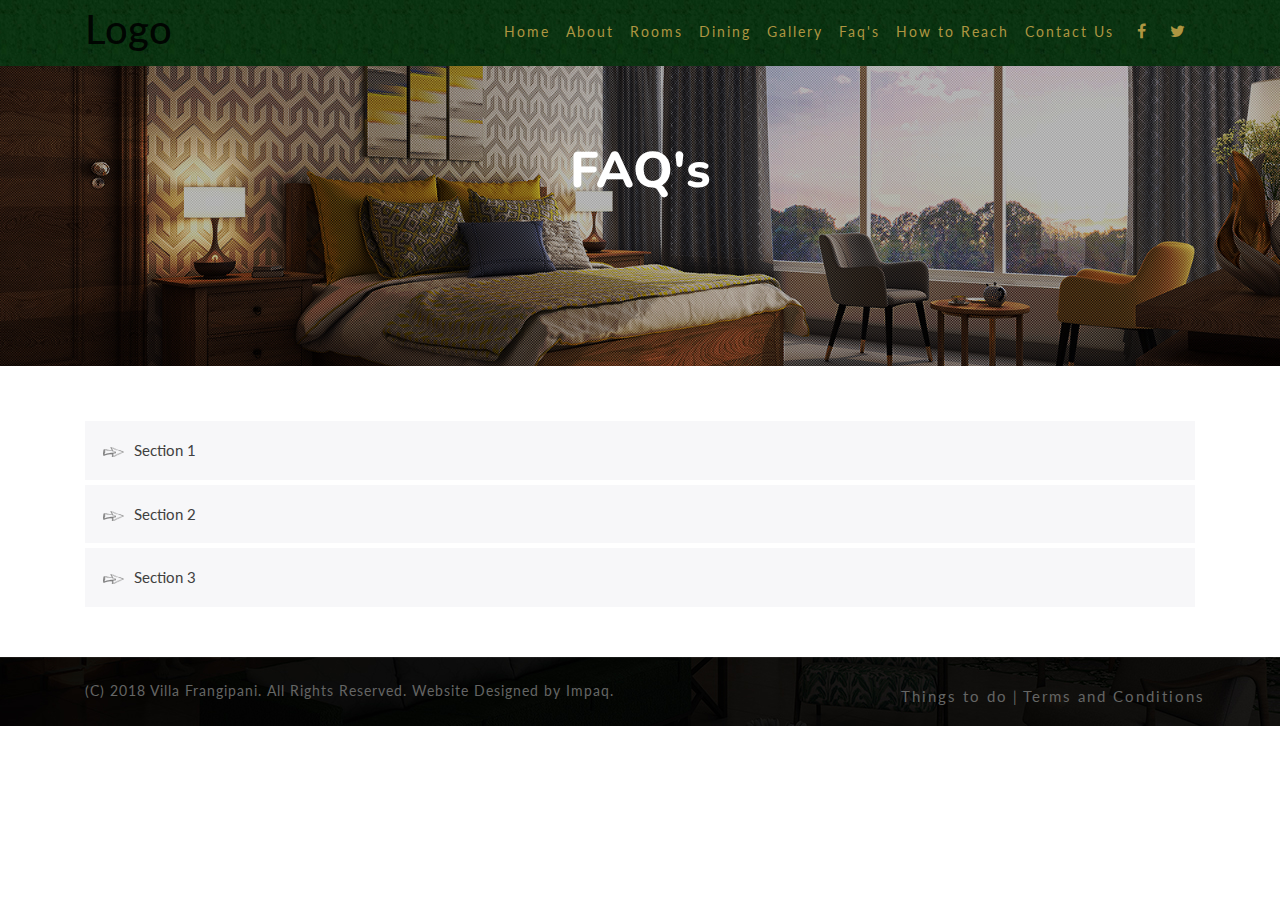
<file: faq.html>
<!DOCTYPE html>
<html lang="en">

<!-- Mirrored from 10l.in/vf/live2/faq.html by HTTrack Website Copier/3.x [XR&CO'2014], Wed, 17 Feb 2021 07:09:01 GMT -->
<head>
	<meta charset="utf-8">
	<meta name="viewport" content="width=device-width, initial-scale=1">
	<title>Villa Frangipani</title>
	<link rel="stylesheet" href="maxcdn.bootstrapcdn.com/bootstrap/4.0.0/css/bootstrap.min.css">
	<script src="ajax.googleapis.com/ajax/libs/jquery/3.3.1/jquery.min.js"></script>
	<script src="cdnjs.cloudflare.com/ajax/libs/popper.js/1.12.9/umd/popper.min.js"></script>
	<script src="maxcdn.bootstrapcdn.com/bootstrap/4.0.0/js/bootstrap.min.js"></script>
	<link rel="stylesheet" href="cdnjs.cloudflare.com/ajax/libs/font-awesome/4.7.0/css/font-awesome.min.css">
	<link rel="stylesheet" href="cdnjs.cloudflare.com/ajax/libs/font-awesome/4.7.0/css/font-awesome.min.css">
	 <link href="https://fonts.googleapis.com/css?family=Nunito" rel="stylesheet">
        <link href="https://fonts.googleapis.com/css?family=Raleway" rel="stylesheet">
        <link href="https://fonts.googleapis.com/css?family=Lato" rel="stylesheet">
	<link href="css/style.css" rel="stylesheet">
  <style>
    
  .dropdown:hover .dropdown-menu {display: block;}
</style>
</head>

<body>
  
  <div class="container-fluid texture">
  <nav class="navbar navbar-expand-md navbar-light">
    <div class="container">
      <a class="navbar-brand" href="index-2.html">
        <h1>Logo</h1>
        <!-- <img src="images/logo.jpg" class="img-fluid logo"> -->
      </a>  <button class="navbar-toggler" type="button" data-toggle="collapse" data-target="#navbarResponsive">
    <span class="navbar-toggler-icon"></span>
  </button>
  <div class="collapse navbar-collapse" id="navbarResponsive">
    <ul class="navbar-nav ml-auto">
      <li class="nav-item active">
        <a class="nav-link normal" href="index-2.html">Home</a>
      </li>
      <li class="nav-item">
        <a class="nav-link normal" href="about.html">About</a>
      </li>
      

      <li class="nav-item">
        <a class="nav-link normal" href="newroom.html">Rooms</a>
      </li>

       <li class="nav-item">
        <a class="nav-link normal" href="food.html">Dining</a>
      </li>
      <li class="nav-item">
        <a class="nav-link normal" href="gallery.html">Gallery</a>
      </li> 
       <li class="nav-item">
        <a class="nav-link normal" href="faq.html">Faq's</a>
      </li>
        <li class="nav-item">
        <a class="nav-link normal" href="how.html">How to Reach</a>
      </li>
       <li class="nav-item">
        <a class="nav-link normal" href="contact.html">Contact Us</a>
      </li>
       </ul>

       <div class="rightlinks">
          <ul class="sideLinks">
      
           <li>
            <a href="#" class="fa fa-facebook l1"></a>
          </li>

           <li>
          <a href="#" class="fa fa-twitter l2"></a>
          </li>

           
        </ul>
      </div>
  </div>  
  </div>
</nav>
</div>


<!--aboutus-->
<div class="container-fluid text-center">
	<div class="row">
		<div class="col-xl-12 col-lg-12 col-md-12 col-xs-12 col-sm-12 aboutbgimg" style="background-image: url('images/bg.jpg');">
			<h1 class="aboutheading">FAQ's</h1>
			<!--<p class="abouttext">Villa is one of the most beautiful and relaxing places at Mediterranean sea.</p>-->
		</div>
	</div>
</div>

<!--Accordion section-->
<div class="container acctop">
  <div class="row">
    <div class="col-xl-12 col-lg-12 col-md-12 col-xs-12 col-sm-12">
      <button class="accordion acccol" id="accordiondown"><img src="images/ctarrow2.png" class="ctarrow2img1"><img src="images/ctarrow1.png" class="ctarrow1img1"><span class="accordiontext">Section 1</span></button>
        <div class="panel">
          <p>Lorem ipsum dolor sit amet, consectetur adipisicing elit, sed do eiusmod tempor incididunt ut labore et dolore magna aliqua. Ut enim ad minim veniam, quis nostrud exercitation ullamco laboris nisi ut aliquip ex ea commodo consequat.</p>
        </div>

      <button class="accordion acccol" id="accordiondown2"><img src="images/ctarrow2.png" class="ctarrow2img2"><img src="images/ctarrow1.png"  class="ctarrow1img2"><span class="accordiontext">Section 2</span></button>
        <div class="panel">
          <p>Lorem ipsum dolor sit amet, consectetur adipisicing elit, sed do eiusmod tempor incididunt ut labore et dolore magna aliqua. Ut enim ad minim veniam, quis nostrud exercitation ullamco laboris nisi ut aliquip ex ea commodo consequat.</p>
        </div>

      <button class="accordion acccol" id="accordiondown3"><img src="images/ctarrow2.png" class="ctarrow2img3"><img src="images/ctarrow1.png"  class="ctarrow1img3"><span class="accordiontext">Section 3</span></button>
        <div class="panel">
          <p>Lorem ipsum dolor sit amet, consectetur adipisicing elit, sed do eiusmod tempor incididunt ut labore et dolore magna aliqua. Ut enim ad minim veniam, quis nostrud exercitation ullamco laboris nisi ut aliquip ex ea commodo consequat.</p>
        </div>
    </div>
  </div>
</div>

<!--Footer-->
<div class="container-fluid footerimg" style="background-image: url('images/footer.jpg');">
  <div class="container">
    <div class="row footerrow">
      <div class="col-xl-6 col-lg-6 col-md-6 col-sm-12 col-xs-12">
        <p class="footertext">(C) 2018 Villa Frangipani. All Rights Reserved. Website Designed by Impaq.</p>
      </div>

      <div class="col-xl-6 col-lg-6 col-md-6 col-sm-12 col-xs-12 footertext1">
          
          <div class="foottext">
          <a href="things.html">Things to do</a> | 
          <a href="terms.html">Terms and Conditions</a>
          </div>
        
      </div>
    </div>
  </div>
</div>

<script>
var acc = document.getElementsByClassName("accordion");
var i;

for (i = 0; i < acc.length; i++) {
  acc[i].addEventListener("click", function() {
    this.classList.toggle("activ");
    var panel = this.nextElementSibling;
    if (panel.style.display === "block") {
      panel.style.display = "none";
    } else {
      panel.style.display = "block";
    }
  });
}


// for ctarrow img1
$(document).ready(function () {
  $(".ctarrow1img1").hide();
  $("#accordiondown").click(AlertSave1);
});
function AlertSave1() {
  $(".ctarrow2img1").hide();
  $(".ctarrow1img1").show();
  $("#accordiondown").click(Alerthide1);
}
function Alerthide1() {
  $(".ctarrow2img1").show();
  $(".ctarrow1img1").hide();
  $("#accordiondown").click(AlertSave1);
}

// for ctarrow img2

$(document).ready(function () {
  $(".ctarrow1img2").hide();
  $("#accordiondown2").click(AlertSave2);
});
function AlertSave2() {
  $(".ctarrow2img2").hide();
  $(".ctarrow1img2").show();
  $("#accordiondown2").click(Alerthide2);
}
function Alerthide2() {
  $(".ctarrow2img2").show();
  $(".ctarrow1img2").hide();
  $("#accordiondown2").click(AlertSave2);
}

// for ctarrow img3

$(document).ready(function () {
  $(".ctarrow1img3").hide();
  $("#accordiondown3").click(AlertSave3);
});
function AlertSave3() {
  $(".ctarrow2img3").hide();
  $(".ctarrow1img3").show();
  $("#accordiondown3").click(Alerthide3);
}
function Alerthide3() {
  $(".ctarrow2img3").show();
  $(".ctarrow1img3").hide();
  $("#accordiondown3").click(AlertSave3);
}



</script>


<script src="stylesheet.html" href="js/bootstrap.js" /></script>   
</body>


<!-- Mirrored from 10l.in/vf/live2/faq.html by HTTrack Website Copier/3.x [XR&CO'2014], Wed, 17 Feb 2021 07:09:02 GMT -->
</html>
</file>
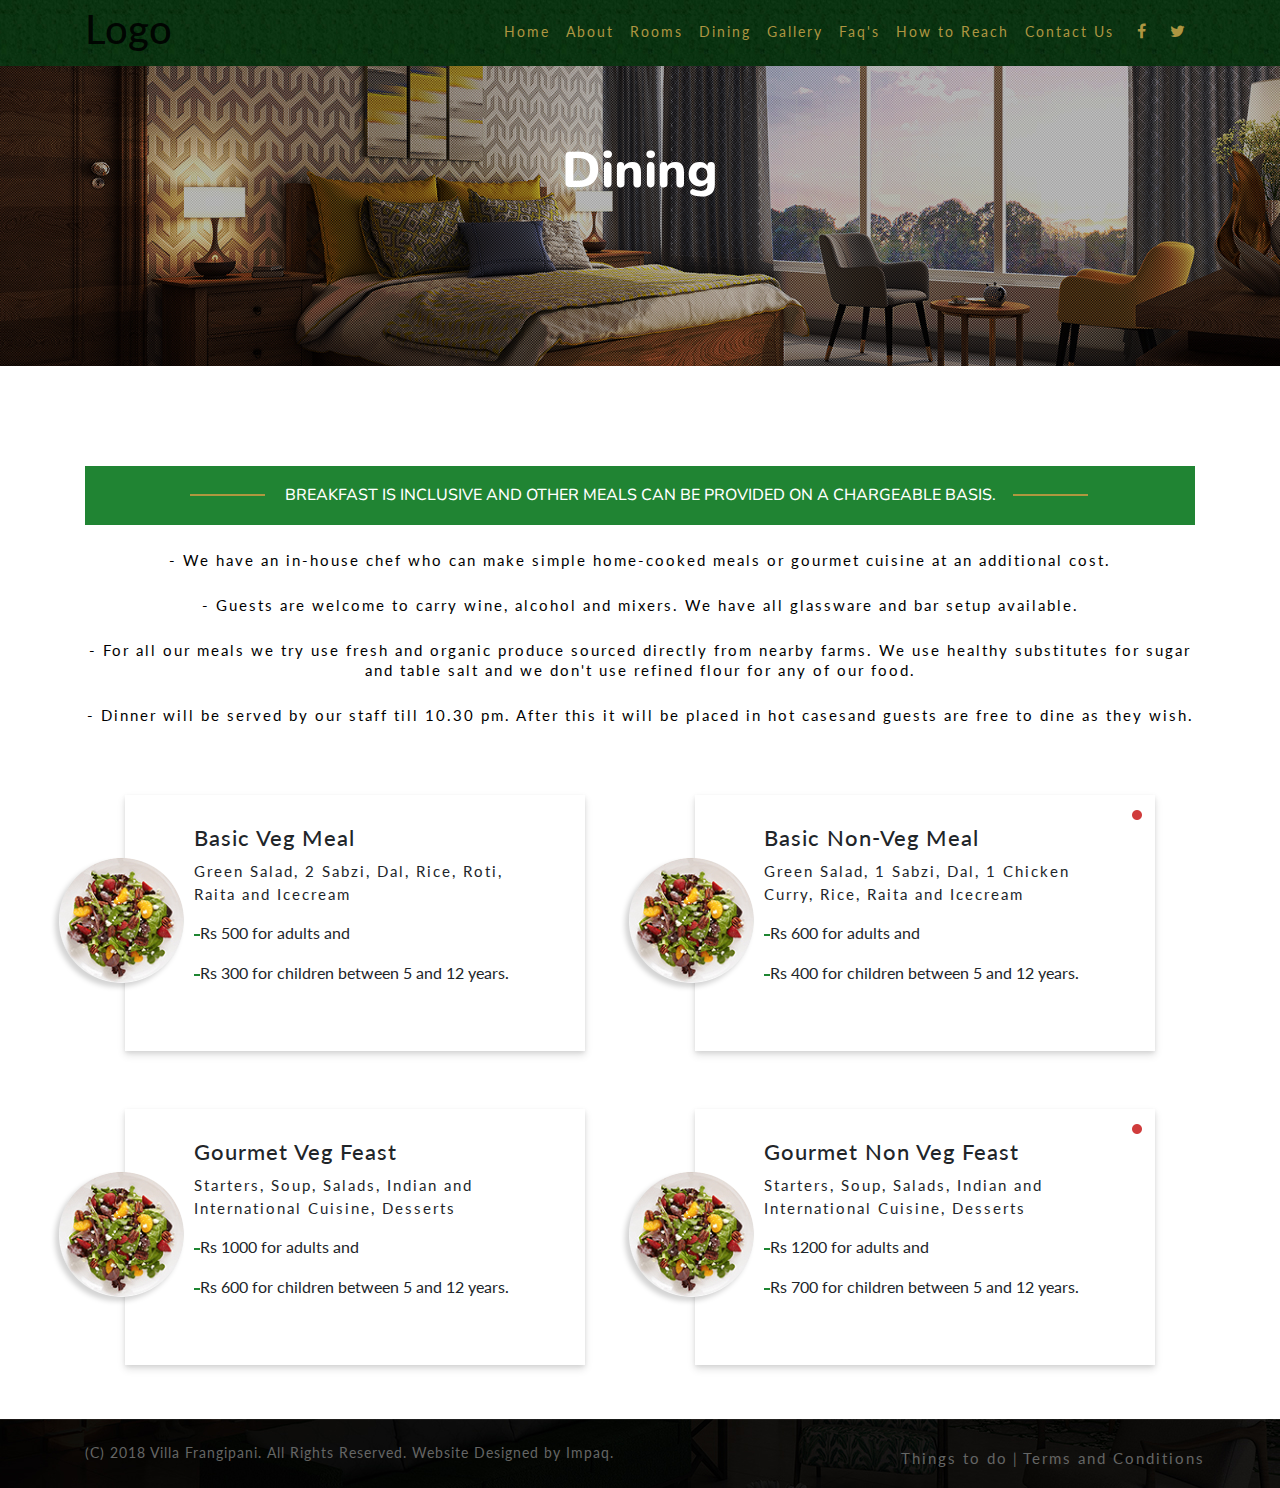
<file: food.html>
<!DOCTYPE html>
<html lang="en">

<!-- Mirrored from 10l.in/vf/live2/food.html by HTTrack Website Copier/3.x [XR&CO'2014], Wed, 17 Feb 2021 07:08:13 GMT -->
<head>
	<meta charset="utf-8">
	<meta name="viewport" content="width=device-width, initial-scale=1">
	<title>Villa Frangipani</title>
	<link rel="stylesheet" href="maxcdn.bootstrapcdn.com/bootstrap/4.0.0/css/bootstrap.min.css">
	<script src="ajax.googleapis.com/ajax/libs/jquery/3.3.1/jquery.min.js"></script>
	<script src="cdnjs.cloudflare.com/ajax/libs/popper.js/1.12.9/umd/popper.min.js"></script>
	<script src="maxcdn.bootstrapcdn.com/bootstrap/4.0.0/js/bootstrap.min.js"></script>
	<link rel="stylesheet" href="cdnjs.cloudflare.com/ajax/libs/font-awesome/4.7.0/css/font-awesome.min.css">
	<link rel="stylesheet" href="cdnjs.cloudflare.com/ajax/libs/font-awesome/4.7.0/css/font-awesome.min.css">
	 <link href="https://fonts.googleapis.com/css?family=Nunito" rel="stylesheet">
        <link href="https://fonts.googleapis.com/css?family=Raleway" rel="stylesheet">
        <link href="https://fonts.googleapis.com/css?family=Lato" rel="stylesheet">
	<link href="css/style.css" rel="stylesheet">
  <style>
    
  .dropdown:hover .dropdown-menu {display: block;}
  
  .foodtext
  {
    font-size: 15px;
    letter-spacing: 2px;
  }

  .foodheading
  {
    font-size: 1.4rem;
    letter-spacing: 1px;
  }

  .foodbg
  {
    background-size: cover;
    background-position: center;
    background-repeat: no-repeat;
    height: 256px;
    width: 100%;
    box-shadow: 0 4px 8px 0 rgba(0,0,0,0.12),
                0 2px 4px 0 rgba(0,0,0,0.08);
  }


.foodpad
{
  padding: 4px 40px;
}
   
.foodbg:hover
{
  background-color:#225127;
  color:#af973f !important;
}

.food1
{
  position: absolute;
  top: 25%;
  z-index: 111111;
  left: -20px;
}

.text
{
  padding: 30px 69px;
}

.rowpadd
{
  margin-top: 50px;
  margin-bottom: 50px;
}  

.nonveg 
{
    float: right;
    position: absolute;
    top: 7%;
    right: 12%;
}


</style>
</head>

<body>
  
  <div class="container-fluid texture">
  <nav class="navbar navbar-expand-md navbar-light">
    <div class="container">
      <a class="navbar-brand" href="index-2.html">
        <h1>Logo</h1>
        <!-- <img src="images/logo.jpg" class="img-fluid logo"> -->
      </a>  <button class="navbar-toggler" type="button" data-toggle="collapse" data-target="#navbarResponsive">
    <span class="navbar-toggler-icon"></span>
  </button>
  <div class="collapse navbar-collapse" id="navbarResponsive">
    <ul class="navbar-nav ml-auto">
      <li class="nav-item active">
        <a class="nav-link normal" href="index-2.html">Home</a>
      </li>
      <li class="nav-item">
        <a class="nav-link normal" href="about.html">About</a>
      </li>
      

       <li class="nav-item">
        <a class="nav-link normal" href="newroom.html">Rooms</a>
      </li>

       <li class="nav-item">
        <a class="nav-link normal" href="food.html">Dining</a>
      </li>
      <li class="nav-item">
        <a class="nav-link normal" href="gallery.html">Gallery</a>
      </li> 
       <li class="nav-item">
        <a class="nav-link normal" href="faq.html">Faq's</a>
      </li>
       <li class="nav-item">
        <a class="nav-link normal" href="how.html">How to Reach</a>
      </li>
       <li class="nav-item">
        <a class="nav-link normal" href="contact.html">Contact Us</a>
      </li>
       </ul>

       <div class="rightlinks">
          <ul class="sideLinks">
      
           <li>
            <a href="#" class="fa fa-facebook l1"></a>
          </li>

           <li>
          <a href="#" class="fa fa-twitter l2"></a>
          </li>

           
        </ul>
      </div>
  </div>  
  </div>
</nav>
</div>

<!--aboutus-->
<div class="container-fluid text-center">
	<div class="row">
		<div class="col-xl-12 col-lg-12 col-md-12 col-xs-12 col-sm-12 aboutbgimg" style="background-image: url('images/bg.jpg');">
			<h1 class="aboutheading">Dining</h1>
			<!--<p class="abouttext">Villa is one of the most beautiful and relaxing places at Mediterranean sea.</p>-->
		</div>
	</div>
</div>

<!--breakfast-->
<div class="container">
  <div class="row">
    <div class="col-lg-12 col-xl-12 col-md-12 col-xs-12 col-sm-12 diningunderline">
      <h5 class="diningheading">breakfast is inclusive and other meals can be provided on a chargeable basis.</h5>

      <p class="diningtext">- We have an in-house chef who can make simple home-cooked meals or gourmet cuisine at an additional cost.</p>

      <p class="diningtext">- Guests are welcome to carry wine, alcohol and mixers. We have all glassware and bar setup available.</p>

      <p class="diningtext">- For all our meals we try use fresh and organic produce sourced directly from nearby farms. We use healthy substitutes for sugar and table salt and we don't use refined flour for any of our food.</p>

      <p class="diningtext">- Dinner will be served by our staff till 10.30 pm. After this it will be placed in hot casesand guests are free to dine as they wish.</p>
    </div>
  </div>
</div>

<div class="container">
  <div class="row rowpadd">
    <div class="col-xl-6 col-md-6 col-lg-6 col-sm-12 column1">
       <div class="foodpad">
      <div class="foodbg">
        <img src="food/food1.png" class="img-fluid food1">
        
        <div class="text">
          <h3 class="foodheading">Basic Veg Meal</h3>
          <p class="foodtext grey">Green Salad, 2 Sabzi, Dal, Rice, Roti, Raita and Icecream</p>
          <p class="greentext"><img src="images/dash1.jpg" class="img-fluid">Rs 500 for adults and</p>
          <p class="greentext"><img src="images/dash1.jpg" class="img-fluid">Rs 300 for children between 5 and 12 years.</p>
        </div>
      </div>
      </div>
    </div>

    <div class="col-xl-6 col-md-6 col-lg-6 col-sm-12 column2">
       <div class="foodpad">
      <div  class="foodbg">
        <img src="food/food1.png" class="img-fluid food1">
        
        <div class="text">
          <h3 class="foodheading">Basic Non-Veg Meal<span><img src="images/dot.png" class="img-fluid nonveg"></span></h3>
          <p class="foodtext">Green Salad, 1 Sabzi, Dal, 1 Chicken Curry, Rice, Raita and Icecream</p>
          <p class="greentext"><img src="images/dash1.jpg" class="img-fluid">Rs 600 for adults and</p>
          <p class="greentext"><img src="images/dash1.jpg" class="img-fluid">Rs 400 for children between 5 and 12 years.</p>
        </div>
      </div>
       </div>
    </div>
  </div>

  <div class="row rowpadd">
    <div class="col-xl-6 col-md-6 col-lg-6 col-sm-12 column3">
      <div class="foodpad">
      <div  class="foodbg">
        <img src="food/food1.png" class="img-fluid food1">
        
        <div class="text">
          <h3 class="foodheading">Gourmet Veg Feast</h3>
          <p class="foodtext">Starters, Soup, Salads, Indian and International Cuisine, Desserts</p>
          <p class="greentext"><img src="images/dash1.jpg" class="img-fluid">Rs 1000 for adults and</p>
          <p class="greentext"><img src="images/dash1.jpg" class="img-fluid">Rs 600 for children between 5 and 12 years.</p>
        </div>
      </div>
    </div>
    </div>

   <div class="col-xl-6 col-md-6 col-lg-6 col-sm-12 column4">
    <div class="foodpad">
      <div  class="foodbg">
        <img src="food/food1.png" class="img-fluid food1">
        
        <div class="text">
          <h3 class="foodheading">Gourmet Non Veg Feast<span><img src="images/dot.png" class="img-fluid nonveg"></span></h3>
          <p class="foodtext">Starters, Soup, Salads, Indian and International Cuisine, Desserts</p>
          <p class="greentext"><img src="images/dash1.jpg" class="img-fluid">Rs 1200 for adults and</p>
          <p class="greentext"><img src="images/dash1.jpg" class="img-fluid">Rs 700 for children between 5 and 12 years.</p>
        </div>
      </div>
    </div>
    </div>
  </div>
</div>

<!--Footer-->
<div class="container-fluid footerimg" style="background-image: url('images/footer.jpg');">
 <div class="container">
    <div class="row footerrow">
      <div class="col-xl-6 col-lg-6 col-md-6 col-sm-12 col-xs-12">
        <p class="footertext">(C) 2018 Villa Frangipani. All Rights Reserved. Website Designed by Impaq.</p>
      </div>

      <div class="col-xl-6 col-lg-6 col-md-6 col-sm-12 col-xs-12 footertext1">
          
          <div class="foottext">
          <a href="things.html">Things to do</a> | 
          <a href="terms.html">Terms and Conditions</a>
          </div>
        
      </div>
    </div>
  </div>
</div>


<script src="stylesheet.html" href="js/bootstrap.js" /></script>   
</body>


<!-- Mirrored from 10l.in/vf/live2/food.html by HTTrack Website Copier/3.x [XR&CO'2014], Wed, 17 Feb 2021 07:08:22 GMT -->
</html>
</file>
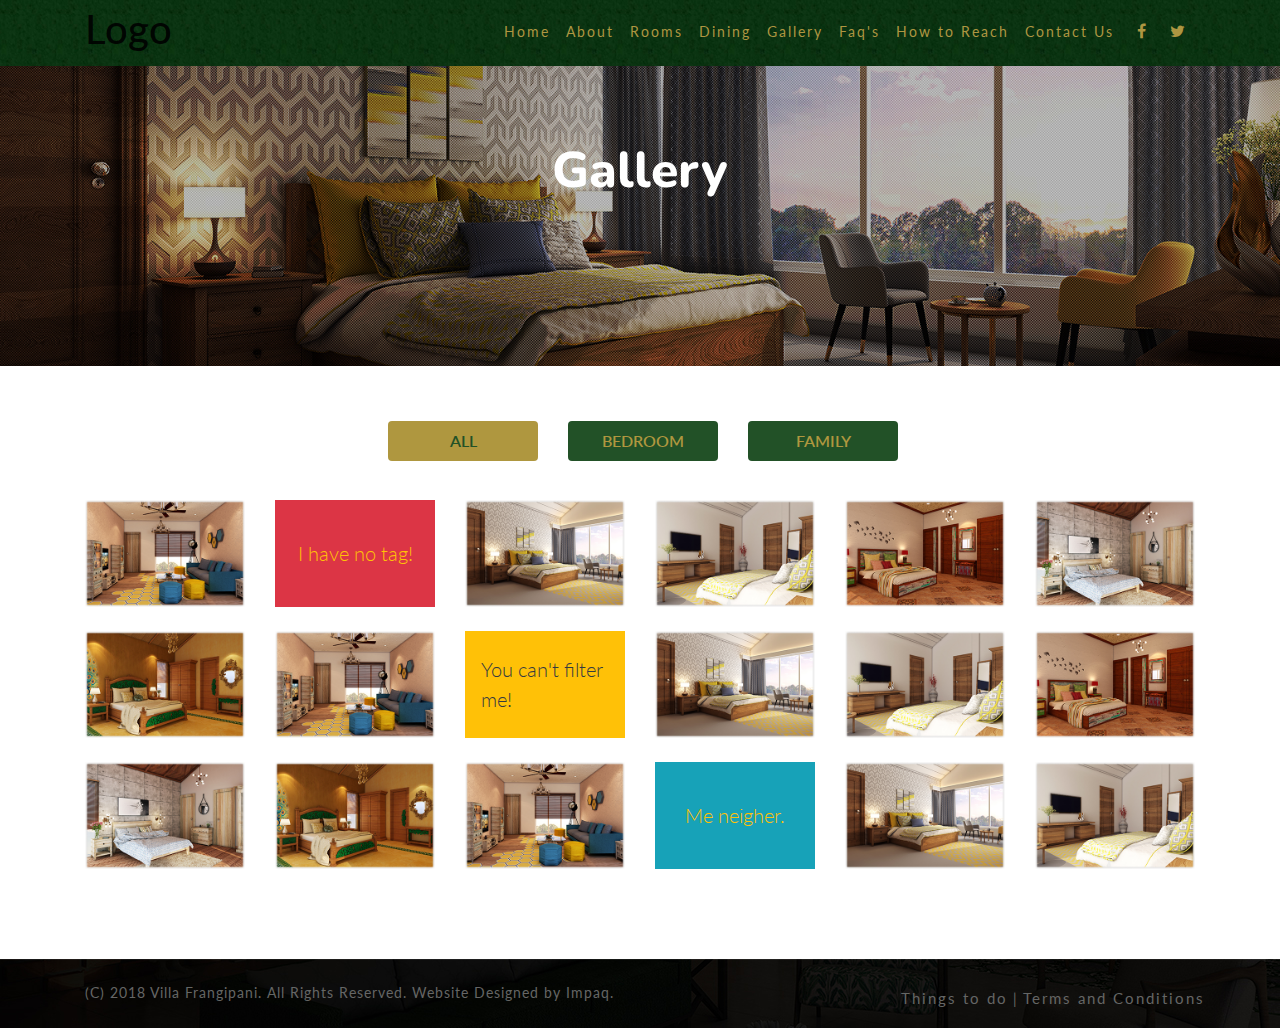
<file: gallery.html>
<!DOCTYPE html>
<html lang="en">

<!-- Mirrored from 10l.in/vf/live2/gallery.html by HTTrack Website Copier/3.x [XR&CO'2014], Wed, 17 Feb 2021 07:08:22 GMT -->
<head>
	<meta charset="utf-8">
	<meta name="viewport" content="width=device-width, initial-scale=1">
	<title>Villa Frangipani</title>
	<!--<link rel="stylesheet" href="https://maxcdn.bootstrapcdn.com/bootstrap/4.0.0/css/bootstrap.min.css">-->
	<script src="ajax.googleapis.com/ajax/libs/jquery/3.3.1/jquery.min.js"></script>
	<script src="cdnjs.cloudflare.com/ajax/libs/popper.js/1.12.9/umd/popper.min.js"></script>
	<script src="maxcdn.bootstrapcdn.com/bootstrap/4.0.0/js/bootstrap.min.js"></script>
	<link rel="stylesheet" href="cdnjs.cloudflare.com/ajax/libs/font-awesome/4.7.0/css/font-awesome.min.css">
	<link rel="stylesheet" href="cdnjs.cloudflare.com/ajax/libs/font-awesome/4.7.0/css/font-awesome.min.css">
	 <link href="https://fonts.googleapis.com/css?family=Nunito" rel="stylesheet">
        <link href="https://fonts.googleapis.com/css?family=Raleway" rel="stylesheet">
        <link href="https://fonts.googleapis.com/css?family=Lato" rel="stylesheet">
        <link href="css/index.css" rel="stylesheet">
        <link rel="stylesheet" href="stackpath.bootstrapcdn.com/bootstrap/4.1.1/css/bootstrap.min.css" integrity="sha384-WskhaSGFgHYWDcbwN70/dfYBj47jz9qbsMId/iRN3ewGhXQFZCSftd1LZCfmhktB"
      crossorigin="anonymous">

	<link href="css/style.css" rel="stylesheet">

  <style>
    
  .dropdown:hover .dropdown-menu {display: block;}

  .nav-pills .nav-link.active, .nav-pills .show>.nav-link {
    color: #225127;
    background-color: #af973f;
    text-decoration: none;
}


.nav {
    padding-left: 18rem;
}

.my-4 li a
{
  font-family: 'Lato', sans-serif;
  font-size: 16px;
  color: #af973f;
  background-color: #225127;
  text-transform: uppercase;
  width: 150px;
  text-align: center;
  border-radius: 0px;
  font-weight: 600;
}

.my-4 li
{
  padding: 15px;
  
}

.my-4 li a:hover
{
  text-decoration: none !important;
  color: #225127;
  background-color: #af973f;
}

</style>
</head>

<body>
  
  <div class="container-fluid texture">
  <nav class="navbar navbar-expand-md navbar-light">
    <div class="container">
      <a class="navbar-brand" href="index-2.html">
        <h1>Logo</h1>
        <!-- <img src="images/logo.jpg" class="img-fluid logo"> -->
      </a>  <button class="navbar-toggler" type="button" data-toggle="collapse" data-target="#navbarResponsive">
    <span class="navbar-toggler-icon"></span>
  </button>
  <div class="collapse navbar-collapse" id="navbarResponsive">
    <ul class="navbar-nav ml-auto">
      <li class="nav-item active">
        <a class="nav-link normal" href="index-2.html">Home</a>
      </li>
      <li class="nav-item">
        <a class="nav-link normal" href="about.html">About</a>
      </li>
      

       <li class="nav-item">
        <a class="nav-link normal" href="newroom.html">Rooms</a>
      </li>

       <li class="nav-item">
        <a class="nav-link normal" href="food.html">Dining</a>
      </li>
      <li class="nav-item">
        <a class="nav-link normal" href="gallery.html">Gallery</a>
      </li> 
       <li class="nav-item">
        <a class="nav-link normal" href="faq.html">Faq's</a>
      </li>
        <li class="nav-item">
        <a class="nav-link normal" href="how.html">How to Reach</a>
      </li>
       <li class="nav-item">
        <a class="nav-link normal" href="contact.html">Contact Us</a>
      </li>
       </ul>

       <div class="rightlinks">
          <ul class="sideLinks">
      
           <li>
            <a href="#" class="fa fa-facebook l1"></a>
          </li>

           <li>
          <a href="#" class="fa fa-twitter l2"></a>
          </li>

           
        </ul>
      </div>
  </div>  
  </div>
</nav>
</div>


<!--aboutus-->
<div class="container-fluid text-center">
	<div class="row">
		<div class="col-xl-12 col-lg-12 col-md-12 col-xs-12 col-sm-12 aboutbgimg" style="background-image: url('images/bg.jpg');">
			<h1 class="aboutheading">Gallery</h1>
			<!--<p class="abouttext">Villa is one of the most beautiful and relaxing places at Mediterranean sea.</p>-->
		</div>
	</div>
</div>

<!--Gallery Buttons-->


<!-- start -->


<!------ Include the above in your HEAD tag ---------->

<div class="container py-3">
            <div class="gallery" style="display:none;">
                <img data-gallery-tag="bedroom" class="gallery-item" src="images/gallery1.jpg">
                <div class="gallery-item h-100">
                    <div class="bg-danger d-flex flex-column text-warning justify-content-center align-items-center h-100 w-100 p-3">
                        <p class="lead m-0">I have no tag!</p>
                    </div>
                </div>
                <img data-gallery-tag="family" class="gallery-item" src="images/gallery2.jpg">
                <img data-gallery-tag="bedroom" class="gallery-item" src="images/gallery3.jpg">
                <img data-gallery-tag="bedroom" class="gallery-item" src="images/gallery4.jpg">
                <img data-gallery-tag="family" class="gallery-item" src="images/gallery5.jpg">
                <img data-gallery-tag="family" class="gallery-item" src="images/gallery6.jpg">
                <img data-gallery-tag="family" class="gallery-item" src="images/gallery1.jpg">
                <div class="gallery-item h-100">
                    <div class="bg-warning d-flex flex-column text-dark justify-content-center align-items-center h-100 w-100 p-3">
                        <p class="lead m-0">You can't filter me!</p>
                    </div>
                </div>
                <img data-gallery-tag="family" class="gallery-item" src="images/gallery2.jpg">
                <img data-gallery-tag="bedroom" class="gallery-item" src="images/gallery3.jpg">
                <img data-gallery-tag="bedroom" class="gallery-item" src="images/gallery4.jpg">
                <img data-gallery-tag="family" class="gallery-item" src="images/gallery5.jpg">
                <img data-gallery-tag="bedroom" class="gallery-item" src="images/gallery6.jpg">
                <img data-gallery-tag="family" class="gallery-item" src="images/gallery1.jpg">
                    <div class="gallery-item h-100">
                        <div class="bg-info d-flex flex-column text-warning justify-content-center align-items-center h-100 w-100 p-3">
                            <p class="lead m-0">Me neigher.</p>
                        </div>
                    </div>
                <img data-gallery-tag="family" class="gallery-item" src="images/gallery2.jpg">
                <img data-gallery-tag="family" class="gallery-item" src="images/gallery3.jpg">
            </div>
   
        </div>

<div class="container-fluid footerimg" style="background-image: url('images/footer.jpg');">
  <div class="container">
    <div class="row footerrow">
      <div class="col-xl-6 col-lg-6 col-md-6 col-sm-12 col-xs-12">
        <p class="footertext">(C) 2018 Villa Frangipani. All Rights Reserved. Website Designed by Impaq.</p>
      </div>

      <div class="col-xl-6 col-lg-6 col-md-6 col-sm-12 col-xs-12 footertext1">
          
          <div class="foottext">
          <a href="things.html">Things to do</a> | 
          <a href="terms.html">Terms and Conditions</a>
          </div>
        
      </div>
    </div>
  </div>
</div>


<script src="stylesheet.html" href="js/bootstrap.js" /></script>   

        <script src="assets/jquery.min.js"></script>
        <script src="assets/popper.min.js"></script>
        <script src="assets/bootstrap.min.js"></script>
        <script src="assets/mauGallery.min.js"></script>
        <script src="assets/scripts.js"></script>
 
</body>


<!-- Mirrored from 10l.in/vf/live2/gallery.html by HTTrack Website Copier/3.x [XR&CO'2014], Wed, 17 Feb 2021 07:09:01 GMT -->
</html>
</file>
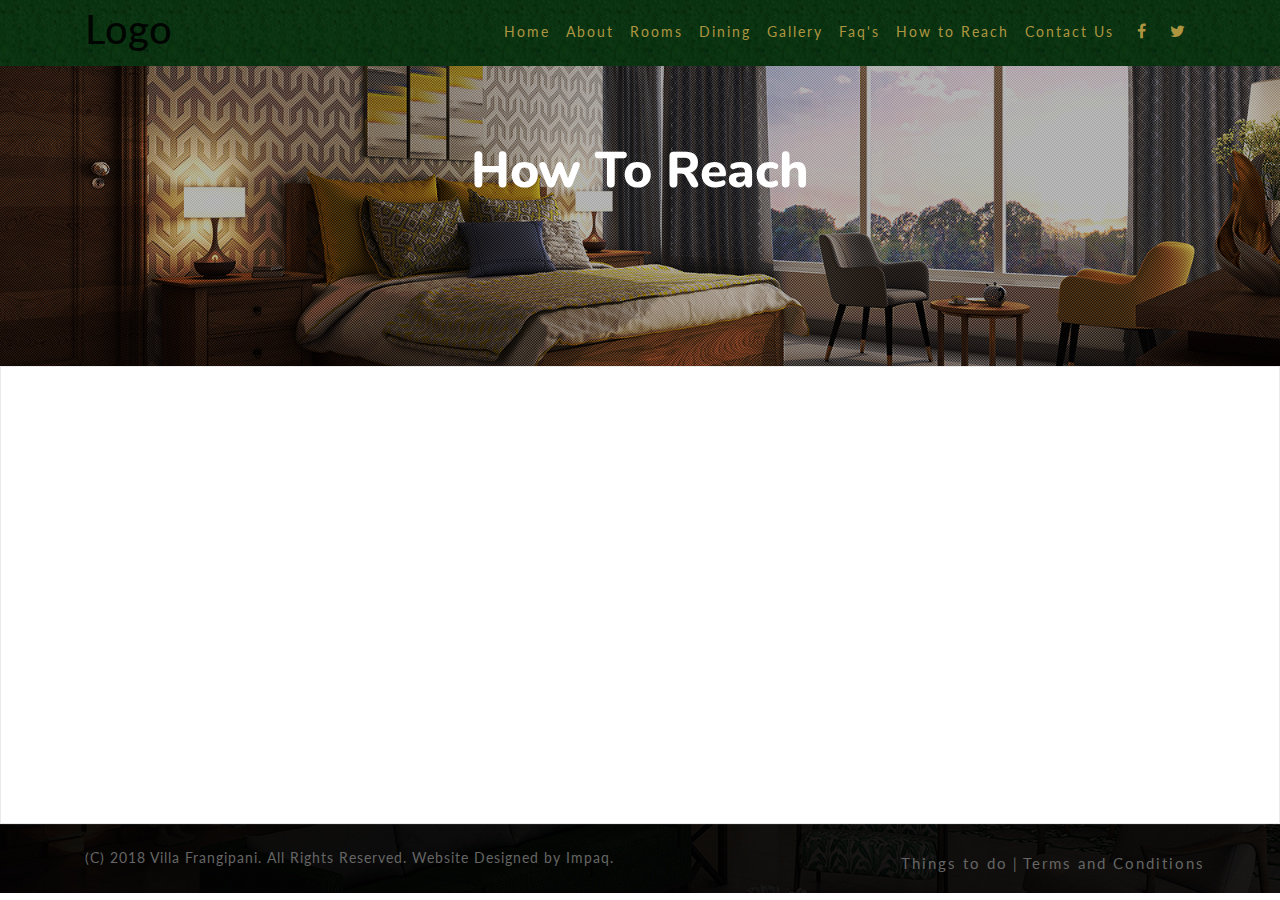
<file: how.html>
<!DOCTYPE html>
<html lang="en">

<!-- Mirrored from 10l.in/vf/live2/how.html by HTTrack Website Copier/3.x [XR&CO'2014], Wed, 17 Feb 2021 07:09:02 GMT -->
<head>
	<meta charset="utf-8">
	<meta name="viewport" content="width=device-width, initial-scale=1">
	<title>Villa Frangipani</title>
	<link rel="stylesheet" href="maxcdn.bootstrapcdn.com/bootstrap/4.0.0/css/bootstrap.min.css">
	<script src="ajax.googleapis.com/ajax/libs/jquery/3.3.1/jquery.min.js"></script>
	<script src="cdnjs.cloudflare.com/ajax/libs/popper.js/1.12.9/umd/popper.min.js"></script>
	<script src="maxcdn.bootstrapcdn.com/bootstrap/4.0.0/js/bootstrap.min.js"></script>
	<link rel="stylesheet" href="cdnjs.cloudflare.com/ajax/libs/font-awesome/4.7.0/css/font-awesome.min.css">
	<link rel="stylesheet" href="cdnjs.cloudflare.com/ajax/libs/font-awesome/4.7.0/css/font-awesome.min.css">
	 <link href="https://fonts.googleapis.com/css?family=Nunito" rel="stylesheet">
        <link href="https://fonts.googleapis.com/css?family=Raleway" rel="stylesheet">
        <link href="https://fonts.googleapis.com/css?family=Lato" rel="stylesheet">
	<link href="css/style.css" rel="stylesheet">
	<style>
		.howmap
		{
      width: 100%;
			border: 1px solid #eaeaea;
		}

		.footerimg
    	{
      		margin-top: 0px;
    	} 
	</style>

</head>

<body>
  
  <div class="container-fluid texture">
  <nav class="navbar navbar-expand-md navbar-light">
    <div class="container">
      <a class="navbar-brand" href="index-2.html">
        <h1>Logo</h1>
        <!-- <img src="images/logo.jpg" class="img-fluid logo"> -->
      </a>  <button class="navbar-toggler" type="button" data-toggle="collapse" data-target="#navbarResponsive">
    <span class="navbar-toggler-icon"></span>
  </button>
  <div class="collapse navbar-collapse" id="navbarResponsive">
    <ul class="navbar-nav ml-auto">
      <li class="nav-item active">
        <a class="nav-link normal" href="index-2.html">Home</a>
      </li>
      <li class="nav-item">
        <a class="nav-link normal" href="about.html">About</a>
      </li>
      

       <li class="nav-item">
        <a class="nav-link normal" href="newroom.html">Rooms</a>
      </li>

       <li class="nav-item">
        <a class="nav-link normal" href="food.html">Dining</a>
      </li>
      <li class="nav-item">
        <a class="nav-link normal" href="gallery.html">Gallery</a>
      </li> 
       <li class="nav-item">
        <a class="nav-link normal" href="faq.html">Faq's</a>
      </li>
       <li class="nav-item">
        <a class="nav-link normal" href="how.html">How to Reach</a>
      </li>
       <li class="nav-item">
        <a class="nav-link normal" href="contact.html">Contact Us</a>
      </li>
       </ul>

       <div class="rightlinks">
          <ul class="sideLinks">
      
           <li>
            <a href="#" class="fa fa-facebook l1"></a>
          </li>

           <li>
          <a href="#" class="fa fa-twitter l2"></a>
          </li>

           
        </ul>
      </div>
  </div>  
  </div>
</nav>
</div>

<!--aboutus-->
<div class="container-fluid text-center">
	<div class="row">
		<div class="col-xl-12 col-lg-12 col-md-12 col-xs-12 col-sm-12 aboutbgimg" style="background-image: url('images/bg.jpg');">
			<h1 class="aboutheading">How To Reach</h1>
			<!--<p class="abouttext">Villa is one of the most beautiful and relaxing places at Mediterranean sea.</p>-->
		</div>
	</div>
</div>

<!--Map-->
<div class="container-fluid">
	<div class="row">
		<div class="col-xl-12 col-lg-12 col-md-12 col-sm-12 howmap">
			<iframe src="https://www.google.com/maps/embed?pb=!1m18!1m12!1m3!1d3785.7459506324208!2d73.507219314891!3d18.404409987476747!2m3!1f0!2f0!3f0!3m2!1i1024!2i768!4f13.1!3m3!1m2!1s0x0%3A0x0!2zMTjCsDI0JzE1LjkiTiA3M8KwMzAnMzMuOSJF!5e0!3m2!1sen!2sin!4v1548053389737" width="100%" height="450" frameborder="0" style="border:0" allowfullscreen></iframe>
		</div>
	</div>
</div>

<!--Footer-->
<div class="container-fluid footerimg" style="background-image: url('images/footer.jpg');">
  <div class="container">
    <div class="row footerrow">
      <div class="col-xl-6 col-lg-6 col-md-6 col-sm-12 col-xs-12">
        <p class="footertext">(C) 2018 Villa Frangipani. All Rights Reserved. Website Designed by Impaq.</p>
      </div>

      <div class="col-xl-6 col-lg-6 col-md-6 col-sm-12 col-xs-12 footertext1">
          
          <div class="foottext">
          <a href="things.html">Things to do</a> | 
          <a href="terms.html">Terms and Conditions</a>
          </div>
        
      </div>
    </div>
  </div>
</div>
<script src="stylesheet.html" href="js/bootstrap.js" /></script>   
</body>


<!-- Mirrored from 10l.in/vf/live2/how.html by HTTrack Website Copier/3.x [XR&CO'2014], Wed, 17 Feb 2021 07:09:02 GMT -->
</html>
</file>
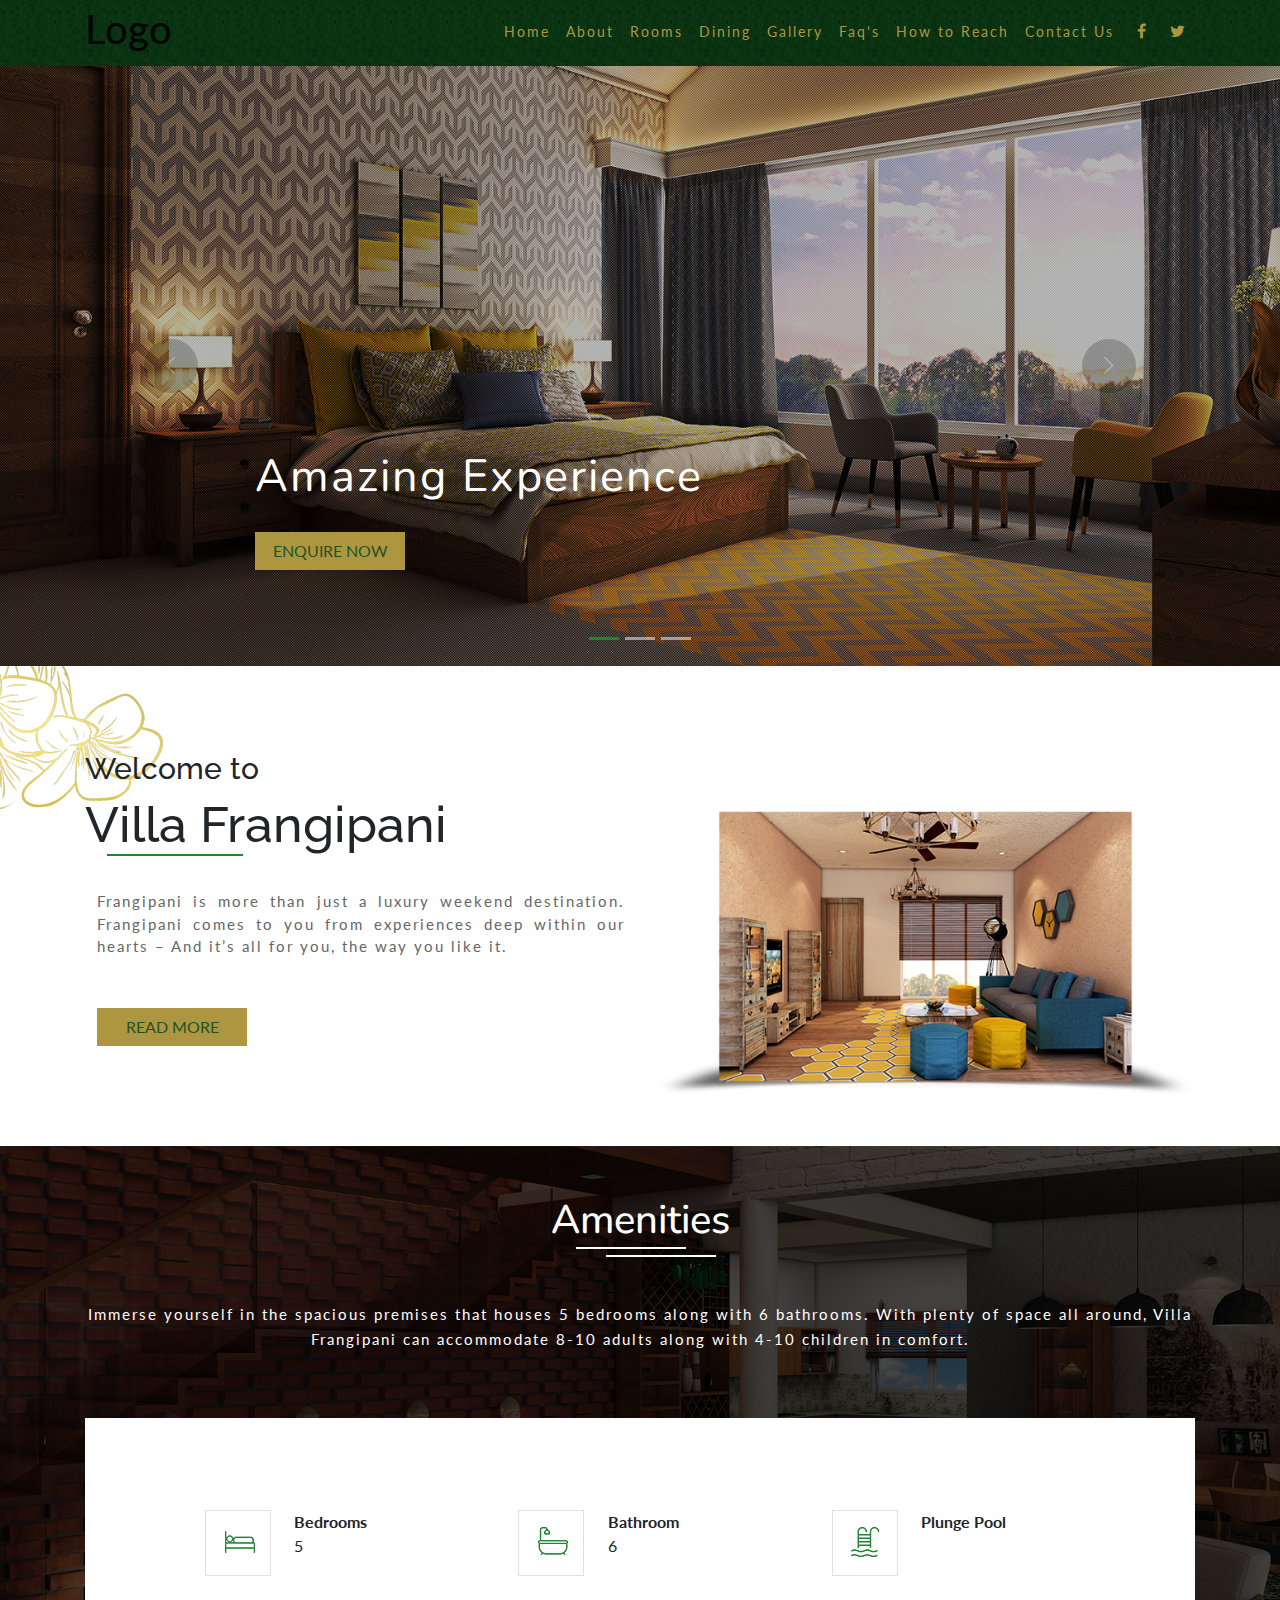
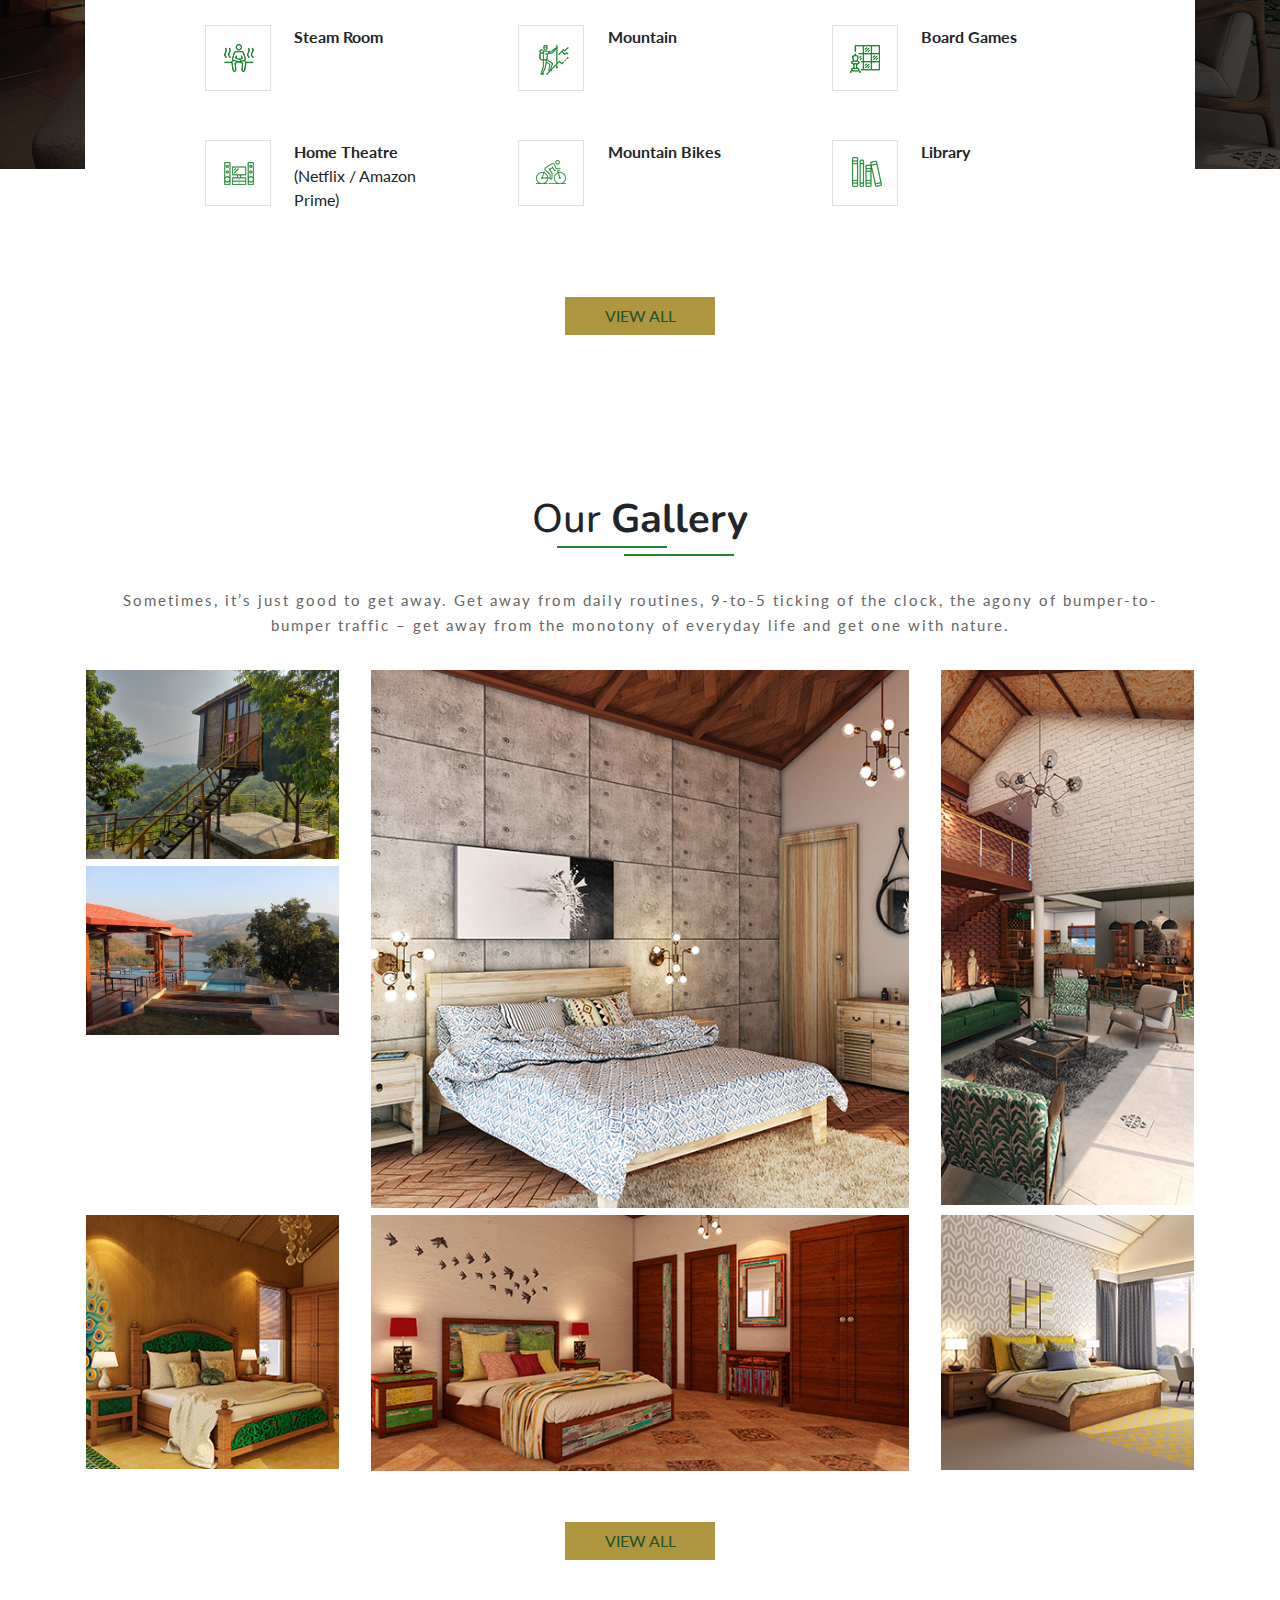
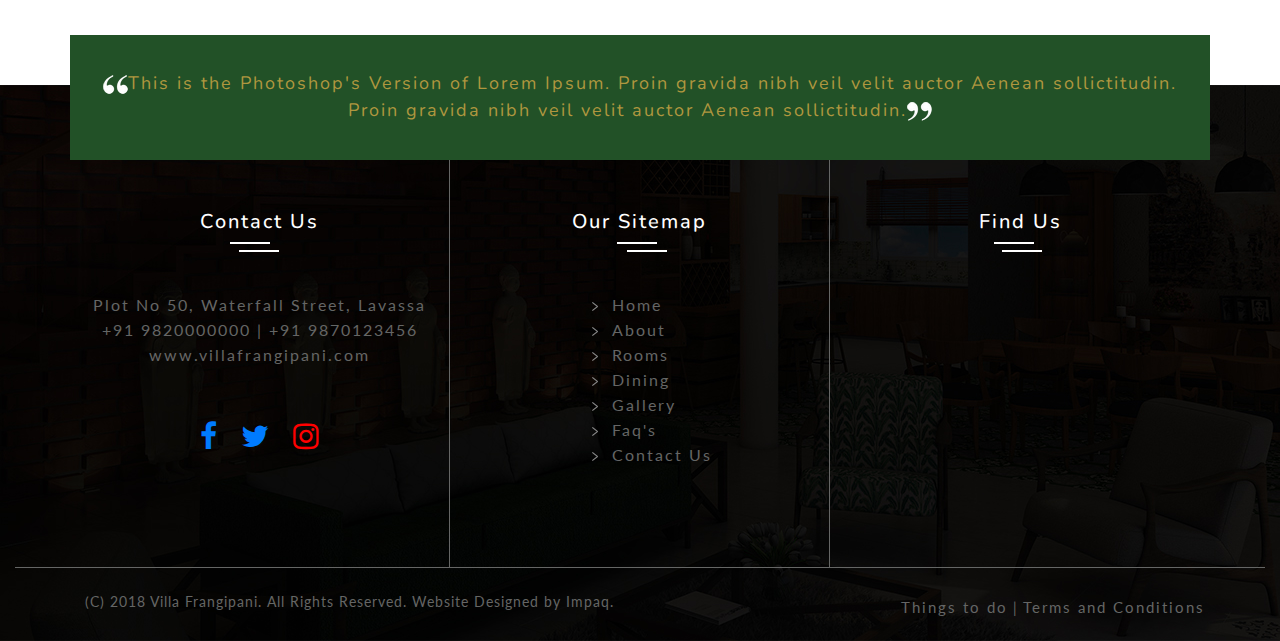
<file: index-2.html>
<!DOCTYPE html>
<html lang="en">

<!-- Mirrored from 10l.in/vf/live2/index.html by HTTrack Website Copier/3.x [XR&CO'2014], Wed, 17 Feb 2021 07:06:06 GMT -->
<head>
	<meta charset="utf-8">
	<meta name="viewport" content="width=device-width, initial-scale=1">
	<title>Villa Frangipani</title>
	<link rel="stylesheet" href="maxcdn.bootstrapcdn.com/bootstrap/4.0.0/css/bootstrap.min.css">
	<script src="ajax.googleapis.com/ajax/libs/jquery/3.3.1/jquery.min.js"></script>
	<script src="cdnjs.cloudflare.com/ajax/libs/popper.js/1.12.9/umd/popper.min.js"></script>
	<script src="maxcdn.bootstrapcdn.com/bootstrap/4.0.0/js/bootstrap.min.js"></script>
	<link rel="stylesheet" href="cdnjs.cloudflare.com/ajax/libs/font-awesome/4.7.0/css/font-awesome.min.css">
	<link rel="stylesheet" href="cdnjs.cloudflare.com/ajax/libs/font-awesome/4.7.0/css/font-awesome.min.css">
	 <link href="https://fonts.googleapis.com/css?family=Nunito" rel="stylesheet">
        <link href="https://fonts.googleapis.com/css?family=Raleway" rel="stylesheet">
        <link href="https://fonts.googleapis.com/css?family=Lato" rel="stylesheet">
        <script src="ajax.googleapis.com/ajax/libs/jquery/1.10.2/jquery.min.js"></script>
		<script src="js/jquery.colorbox.js"></script>
		<link href="css/style.css" rel="stylesheet">
		<link href="css/colorbox.css" rel="stylesheet">
	<style>


.container22{

	float:left;
}

.overlay1 {
 

  width: 66px !important;
  opacity: 0;
  transition: .5s ease;
  background-color: #008CBA;
}

.container22:hover .overlay1 {
  opacity: 1;
}

.text {
  color: white;
  font-size: 20px;
  position: absolute;
  top: 0%;
 
  -webkit-transform: translate(-0%, -0%);
  -ms-transform: translate(-0%, -0%);
  transform: translate(-0%, -0%);
  text-align: center;
}

.dropdown:hover .dropdown-menu {display: block;}
</style>
</head>
<body>
<!--navbar-->
<div class="container-fluid texture">
	<nav class="navbar navbar-expand-md navbar-light">
		<div class="container">
			<a class="navbar-brand" href="index-2.html">
				<h1>Logo</h1>
				<!-- <img src="images/logo.jpg" class="img-fluid logo"> -->
			  </a>  <button class="navbar-toggler" type="button" data-toggle="collapse" data-target="#navbarResponsive">
    <span class="navbar-toggler-icon"></span>
  </button>
  <div class="collapse navbar-collapse" id="navbarResponsive">
    <ul class="navbar-nav ml-auto">
      <li class="nav-item active">
        <a class="nav-link normal" href="index-2.html">Home</a>
      </li>
      <li class="nav-item">
        <a class="nav-link normal" href="about.html">About</a>
      </li>


      <li class="nav-item">
        <a class="nav-link normal" href="newroom.html">Rooms</a>
      </li>

       
       <li class="nav-item">
        <a class="nav-link normal" href="food.html">Dining</a>
      </li>
  		<li class="nav-item">
        <a class="nav-link normal" href="gallery.html">Gallery</a>
      </li> 
       <li class="nav-item">
        <a class="nav-link normal" href="faq.html">Faq's</a>
      </li>
        <li class="nav-item">
        <a class="nav-link normal" href="how.html">How to Reach</a>
      </li>
       <li class="nav-item">
        <a class="nav-link normal" href="contact.html">Contact Us</a>
      </li>
       </ul>

       <div class="rightlinks">
    	  	<ul class="sideLinks">
      
		    	 <li>
		   			<a href="#" class="fa fa-facebook l1"></a>
		   		</li>

		   		 <li>
					<a href="#" class="fa fa-twitter l2"></a>
		   		</li>

		   		 
   			</ul>
   		</div>
  </div>  
  </div>
</nav>
</div>

<!--Carousel slider-->
<div class="container-fluid">
	
<div id="demo" class="carousel slide" data-ride="carousel">

  <!-- Indicators -->
  <ul class="carousel-indicators">
    <li data-target="#demo" data-slide-to="0" class="active"></li>
    <li data-target="#demo" data-slide-to="1"></li>
    <li data-target="#demo" data-slide-to="2"></li>
  </ul>
  
  <!-- The slideshow -->
  <div class="row">
  <div class="carousel-inner">
    <div class="carousel-item active myImage" style="background-image: url('images/bg.jpg');">
		<div class="col-md-12 col-xs-12" >
   		<h1 class="slidertitle"> Amazing Experience </h1>
   		<div class="sliderleft"><a href="book.html" class="btn sliderbutton">Enquire Now</a></div>
   		</div>

  </div>
   <div class="carousel-item ">
		<div class="col-md-12 col-xs-12 myImage" style="background-image: url('images/bg.jpg');">
   		<h1 class="slidertitle"> Amazing Experience </h1>
   		<p class="slidertext"> Villa is the one of the most beautiful relaxing place at the <br /> Mediterranean Sea.</p>
   			<div class="sliderleft"><a href="room.html" class="btn sliderbutton">Read More</a></div>
   		</div>

  </div>

  <div class="carousel-item ">
		<div class="col-md-12 col-xs-12 myImage" style="background-image: url('images/bg.jpg');">
   		<h1 class="slidertitle"> Amazing Experience </h1>
   		<p class="slidertext"> Villa is the one of the most beautiful relaxing place at the <br /> Mediterranean Sea.</p>
   			<div class="sliderleft"><a href="gallery.html" class="btn sliderbutton">Read More</a></div>
   		</div>

  </div>
  <!-- Left and right controls -->
  <a class="carousel-control-prev" href="#demo" data-slide="prev">
    <span class="carousel-control"><img src="images/ar2.png" class="img-fluid"></span>
  </a>
  <a class="carousel-control-next" href="#demo" data-slide="next">
    <span class="carousel-control"><img src="images/ar1.png" class="img-fluid"></span>
  </a>
</div>
</div>
</div>
</div>

<!--About Section-->

<div class="container-fluid flower" style="background-image: url('images/flower.png');">
	<div class="container">
		<div class="row">
			<div class="col-xl-6 col-lg-6 col-md-6 col-sm-12 col-xs-12 abunderline">
				<h2 class="abheading">Welcome to</h2>
				<h1 class="abtitle">Villa Frangipani</h1>
				<p class="abtext">Frangipani is more than just a luxury weekend destination. Frangipani comes to you from experiences deep within our hearts – And it’s all for you, the way you like it.</p>

				<div class="ableft"><a href="about.html" class="btn abbutton">Read More</a></div>
			</div>

			<div class="col-xl-6 col-lg-6 col-md-6 col-sm-12 col-xs-12">
				<img src="images/ab.png" class="img-fluid abimage">
			</div>
		</div>
	</div>
</div>
<!--Amenities-->
<div class="container-fluid amenbg" style="background-image: url('images/bg1.jpg');">
	<div class="container">	
		<div class="row">
			<div class="col-md-12 col-lg-12 col-xl-12 col-sm-12 col-xs-12 text-center amenunderline">
				<h1 class="amenheading">Amenities</h1>
				<p class="amentext">Immerse yourself in the spacious premises that houses 5 bedrooms along with 6 bathrooms. With plenty of space all around, Villa Frangipani can accommodate 8-10 adults along with 4-10 children in comfort.</p>
			</div>
		</div>
	</div>	

	<div class="container  text-center">
		<div class="icons">
		<div class="row text-center row1">
			<div class="col-xl-4 col-lg-4 col-md-4 col-sm-6 coltopbot imageBox">
				<div class="container">
					<div class="row">
						<div class="col-sm-4">
							<div class="container22">
								<img src="images/018.jpg" alt="Avatar" class="image2">
								  <div class="overlay1">
								    <div class="text"><img src="images/0018.jpg" alt="Avatar" class="image2" ></div>
								  </div>
							</div>
						</div>
						<div class="col-sm-8">
							<div class="right righttext text-left">
								<div><b>Bedrooms</b></div><div class="bottomtext">5</div>
							</div>
						</div>
	  				</div>
  				</div>
			</div>
			<div class="col-xl-4 col-lg-4 col-md-4 col-sm-6 coltopbot imageBox">
				<div class="container">
					<div class="row">
						<div class="col-sm-4">
							<div class="container22">
								<img src="images/011.jpg" alt="Avatar" class="image2">
								  <div class="overlay1">
								    <div class="text"><img src="images/0011.jpg" alt="Avatar" class="image2" ></div>
								  </div>
							</div>
						</div>
						<div class="col-sm-8">
							<div class="right righttext text-left">
								<div><b>Bathroom</b></div><div class="bottomtext">6</div>
							</div>
						</div>
	  				</div>
  				</div>
			</div>
			<div class="col-xl-4 col-lg-4 col-md-4 col-sm-6 coltopbot imageBox">
				<div class="container">
					<div class="row">
						<div class="col-sm-4">
							<div class="container22">
								<img src="images/014.jpg" alt="Avatar" class="image2">
								  <div class="overlay1">
								    <div class="text"><img src="images/0014.jpg" alt="Avatar" class="image2" ></div>
								  </div>
							</div>
						</div>
						<div class="col-sm-8">
							<div class="right righttext text-left">
								<div><b>Plunge Pool</b></div>
							</div>
						</div>
	  				</div>
  				</div>
			</div>
		

			
			<div class="col-xl-4 col-lg-4 col-md-4 col-sm-6 coltopbot imageBox">
				<div class="container">
					<div class="row">
						<div class="col-sm-4">
							<div class="container22">
								<img src="images/017.jpg" alt="Avatar" class="image2">
								  <div class="overlay1">
								    <div class="text"><img src="images/0017.jpg" alt="Avatar" class="image2" ></div>
								  </div>
							</div>
						</div>
						<div class="col-sm-8">
							<div class="right righttext text-left">
								<div><b>Steam Room</b></div>
							</div>
						</div>
	  				</div>
  				</div>
			</div>
			<div class="col-xl-4 col-lg-4 col-md-4 col-sm-6 coltopbot imageBox">
				<div class="container">
					<div class="row">
						<div class="col-sm-4">
							<div class="container22">
								<img src="images/019.jpg" alt="Avatar" class="image2">
								  <div class="overlay1">
								    <div class="text"><img src="images/0019.jpg" alt="Avatar" class="image2" ></div>
								  </div>
							</div>
						</div>
						<div class="col-sm-8">
							<div class="right righttext text-left">
								<div><b>Mountain</b></div>
							</div>
						</div>
	  				</div>
  				</div>
			</div>
			<div class="col-xl-4 col-lg-4 col-md-4 col-sm-6 coltopbot imageBox">
				<div class="container">
					<div class="row">
						<div class="col-sm-4">
							<div class="container22">
								<img src="images/013.jpg" alt="Avatar" class="image2">
								  <div class="overlay1">
								    <div class="text"><img src="images/0013.jpg" alt="Avatar" class="image2" ></div>
								  </div>
							</div>
						</div>
						<div class="col-sm-8">
							<div class="right righttext text-left">
								<div><b>Board Games</b></div>
							</div>
						</div>
	  				</div>
  				</div>
			</div>

		

		
			<div class="col-xl-4 col-lg-4 col-md-4 col-sm-6 coltopbot imageBox">
				<div class="container">
					<div class="row">
						<div class="col-sm-4">
							<div class="container22">
								<img src="images/016.jpg" alt="Avatar" class="image2">
								  <div class="overlay1">
								    <div class="text"><img src="images/0016.jpg" alt="Avatar" class="image2" ></div>
								  </div>
							</div>
						</div>
						<div class="col-sm-8">
							<div class="right righttext text-left">
								<div><b>Home Theatre</b></div><div class="bottomtext">(Netflix / Amazon Prime)</div>
							</div>
						</div>
	  				</div>
  				</div>
			</div>

			<div class="col-xl-4 col-lg-4 col-md-4 col-sm-6 coltopbot imageBox">
				<div class="container">
					<div class="row">
						<div class="col-sm-4">
							<div class="container22">
								<img src="images/015.jpg" alt="Avatar" class="image2">
								  <div class="overlay1">
								    <div class="text"><img src="images/0015.jpg" alt="Avatar" class="image2" ></div>
								  </div>
							</div>
						</div>
						<div class="col-sm-8">
							<div class="right righttext text-left">
								<div><b>Mountain Bikes</b></div>
							</div>
						</div>
	  				</div>
  				</div>
			</div>

			<div class="col-xl-4 col-lg-4 col-md-4 col-sm-6 coltopbot imageBox">
				<div class="container">
					<div class="row">
						<div class="col-sm-4">
							<div class="container22">
								<img src="images/012.jpg" alt="Avatar" class="image2">
								  <div class="overlay1">
								    <div class="text"><img src="images/0012.jpg" alt="Avatar" class="image2" ></div>
								  </div>
							</div>
						</div>
						<div class="col-sm-8">
							<div class="right righttext text-left">
								<div><b>Library</b></div>
							</div>
						</div>
	  				</div>
  				</div>
			</div>
		</div>


			<div class="text-center">
				<div class="amenleft"><a href="things.html" class="btn amenbutton">view all</a></div>
			</div>
		
	</div>
</div>
	
		

</div>

<div class="clearfix"></div>
<!--Gallery-->
<div class="container text-center">
	<div class="row">
		<div class="col-xl-12 col-lg-12 col-md-12 col-sm-12 col-xs-12 galleryunderline">
			<h1 class="galleryheading">Our <strong>Gallery</strong></h1>
			<p class="galltext">Sometimes, it’s just good to get away. Get away from daily routines, 9-to-5 ticking of the clock, the agony of bumper-to-bumper traffic – get away from the monotony of everyday life and get one with nature.</p>
		</div>
	</div>
</div>


<div class="container">
	<div class="row">
		<div class="col-md-3 col-sm-12 col-xs-12">
		<a class="group1" href="images/1.jpg">
				<div class="container1">
  				<img src="images/1.jpg"  class="img1 img-fluid">
  				<div class="overlay i1">Citrine<span class="side"><img src="images/plus.png"  class="img-fluid"></span></div> 
				</div>
		</a>

		<a class="group1" href="images/2.jpg">
			<div class="container1">
  				<img src="images/2.jpg"  class="img1 img-fluid">
  				<div class="overlay i1">Bedroom <span class="side"><img src="images/plus.png"  class="img-fluid"></span></div>
			</div>
		</a>
		</div>

		
		<div class="col-md-6 col-sm-12 col-xs-12">
			<a class="group1" href="images/4.jpg">
			<div class="container1">
  				<img src="images/4.jpg"  class="img1 img-fluid">
  				<div class="overlay i1">Amethyst<span class="side"><img src="images/plus.png"  class="img-fluid"></span></div>
			</div>
			</a>
		</div>
		

		
		<div class="col-md-3 col-sm-12 col-xs-12">
			<a class="group1" href="images/5.jpg">
			<div class="container1">
  				<img src="images/5.jpg"  class="img1 img-fluid">
  				<div class="overlay i1">Bedroom <span class="side"><img src="images/plus.png"  class="img-fluid"></span></div>
			</div>
			</a>
		</div>
	</div>

	<div class="row">
		<div class="col-md-3 col-sm-12 col-xs-12">
		<a class="group1" href="images/3.jpg">
				<div class="container1">
  				<img src="images/3.jpg"  class="img1 img-fluid">
  				<div class="overlay i1">Emerald<span class="side"><img src="images/plus.png"  class="img-fluid"></span></div>
				</div>
		</a>
		</div>

		
		
		<div class="col-md-6 col-sm-12 col-xs-12">
			<a class="group1" href="images/6.jpg">
			<div class="container1">
  				<img src="images/6.jpg"  class="img1 img-fluid">
  				<div class="overlay i1">Alexandrite<span class="side"><img src="images/plus.png"  class="img-fluid"></span></div>
			</div>
			</a>
		</div>
		

		
		<div class="col-md-3 col-sm-12 col-xs-12">
			<a class="group1" href="images/7.jpg">
			<div class="container1">
  				<img src="images/7.jpg"  class="img1 img-fluid">
  				<div class="overlay i1">Aquamarine<span class="side"><img src="images/plus.png" class="img-fluid"></span></div>
			</div>
			</a>
		</div>
	
	</div>
	
	<div class="row">
		<div class="col-md-12 col-xs-12 text-center">
			<div class="gallleft"><a href="gallery.html" class="btn gallbutton">view all</div></a>
		</div>
	</div>
</div>

<!--greenbg-->
<div class="container-fluid fimg" style="background-image: url('images/bg2.jpg');">
	<div class="container">
		<div class="row">
			<div class="col-xl-12 col-lg-12 col-md-12 col-sm-12 text-center greenbg">
				<p class="greenbgtext"><span><img src="images/2.png" class="img-fluid"></span>This is the Photoshop's Version of Lorem Ipsum. Proin gravida nibh veil velit auctor Aenean sollictitudin.
					Proin gravida nibh veil velit auctor Aenean sollictitudin.<span><img src="images/1.png" class="img-fluid"></span></p>
			</div>
		</div>
	</div>

	<div class="container text-center">
		<div class="row">
			<div class="col-xl-4 col-lg-4 col-md-4 col-sm-12 colbottom colborder conunderline">
				<h4 class="conheading">Contact Us</h4>
				<p class="context">Plot No 50, Waterfall Street, Lavassa<br/>
					+91 9820000000 | +91 9870123456<br/>
					www.villafrangipani.com
				</p>

				<ul class="conlinks">
					<li class="facebook"><a href="#" class="fa fa-facebook"></a></li>
					<li class="twitter"><a href="#" class="fa fa-twitter"></a></li>
					<li class="google"><a href="#" class="fa fa-instagram"></a></li>
				</ul>
			</div>

			<div class="col-xl-4 col-lg-4 col-md-4 col-sm-12 colbottom colborder siteunderline">
				<h4 class="conheading">Our Sitemap</h4>

				<ul class="sitelinks" style="">
					<li class="sitetext"><a href="index-2.html">Home</a></li>
					<li class="sitetext"><a href="about.html">About</a></li>
					<li class="sitetext"><a href="room.html">Rooms</a></li>
					<li class="sitetext"><a href="dining.html">Dining</a></li>
					<li class="sitetext"><a href="gallery.html">Gallery</a></li>
					<li class="sitetext"><a href="faq.html">Faq's</a></li>
					<li class="sitetext"><a href="contact.html">Contact Us</a></li>
				</ul>
			</div> 

			<div class="col-xl-4 col-lg-4 col-md-4 col-sm-12 colbottom findunderline">
				<h4 class="conheading">Find Us</h4>
					<div class="map-responsive f6">
   					<iframe src="https://www.google.com/maps/embed?pb=!1m18!1m12!1m3!1d3785.7459506324208!2d73.507219314891!3d18.404409987476747!2m3!1f0!2f0!3f0!3m2!1i1024!2i768!4f13.1!3m3!1m2!1s0x0%3A0x0!2zMTjCsDI0JzE1LjkiTiA3M8KwMzAnMzMuOSJF!5e0!3m2!1sen!2sin!4v1548053389737" width="100%" height="200" frameborder="0" style="border:0" allowfullscreen></iframe>
			</div>
		</div>
	</div>
</div>
	<div class="container-fluid contborder">
	<div class="container">
    <div class="row footerrow">
      <div class="col-xl-6 col-lg-6 col-md-6 col-sm-12 col-xs-12">
        <p class="footertext">(C) 2018 Villa Frangipani. All Rights Reserved. Website Designed by Impaq.</p>
      </div>

      <div class="col-xl-6 col-lg-6 col-md-6 col-sm-12 col-xs-12 footertext1">
       		
       		<div class="foottext">
          <a href="things.html">Things to do</a> | 
          <a href="terms.html">Terms and Conditions</a>
          </div>
        
      </div>
    </div>
  </div>
</div>


   

<script>
			$(document).ready(function(){
				//Examples of how to assign the Colorbox event to elements
				$(".group1").colorbox({rel:'group1'});
				$(".group2").colorbox({rel:'group2', transition:"fade"});
				$(".group3").colorbox({rel:'group3', transition:"none", width:"75%", height:"75%"});
				$(".group4").colorbox({rel:'group4', slideshow:true});
				$(".ajax").colorbox();
				$(".youtube").colorbox({iframe:true, innerWidth:640, innerHeight:390});
				$(".vimeo").colorbox({iframe:true, innerWidth:500, innerHeight:409});
				$(".iframe").colorbox({iframe:true, width:"80%", height:"80%"});
				$(".inline").colorbox({inline:true, width:"50%"});
				$(".callbacks").colorbox({
					onOpen:function(){ alert('onOpen: colorbox is about to open'); },
					onLoad:function(){ alert('onLoad: colorbox has started to load the targeted content'); },
					onComplete:function(){ alert('onComplete: colorbox has displayed the loaded content'); },
					onCleanup:function(){ alert('onCleanup: colorbox has begun the close process'); },
					onClosed:function(){ alert('onClosed: colorbox has completely closed'); }
				});

				$('.non-retina').colorbox({rel:'group5', transition:'none'})
				$('.retina').colorbox({rel:'group5', transition:'none', retinaImage:true, retinaUrl:true});
				
				//Example of preserving a JavaScript event for inline calls.
				$("#click").click(function(){ 
					$('#click').css({"background-color":"#f00", "color":"#fff", "cursor":"inherit"}).text("Open this window again and this message will still be here.");
					return false;
				});
			});
		</script>
</body>


<!-- Mirrored from 10l.in/vf/live2/index.html by HTTrack Website Copier/3.x [XR&CO'2014], Wed, 17 Feb 2021 07:06:06 GMT -->
</html>
</file>
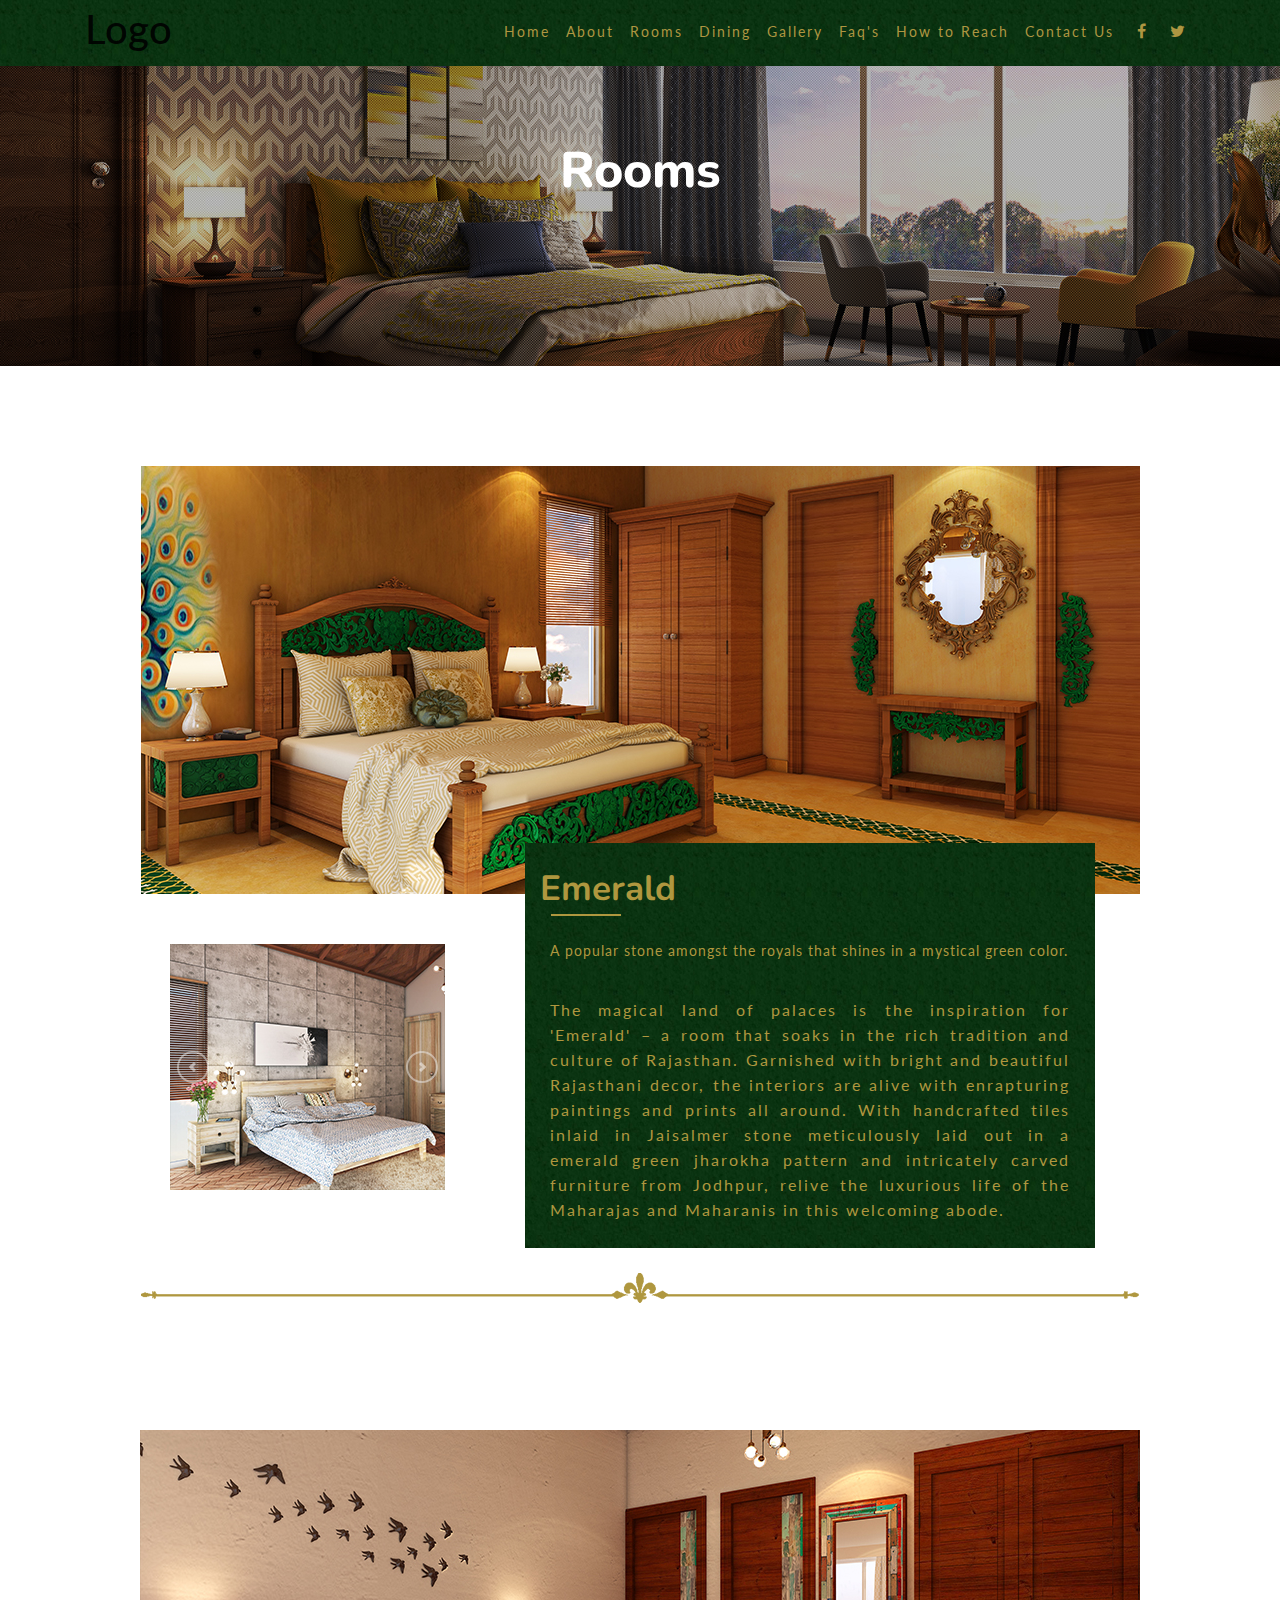
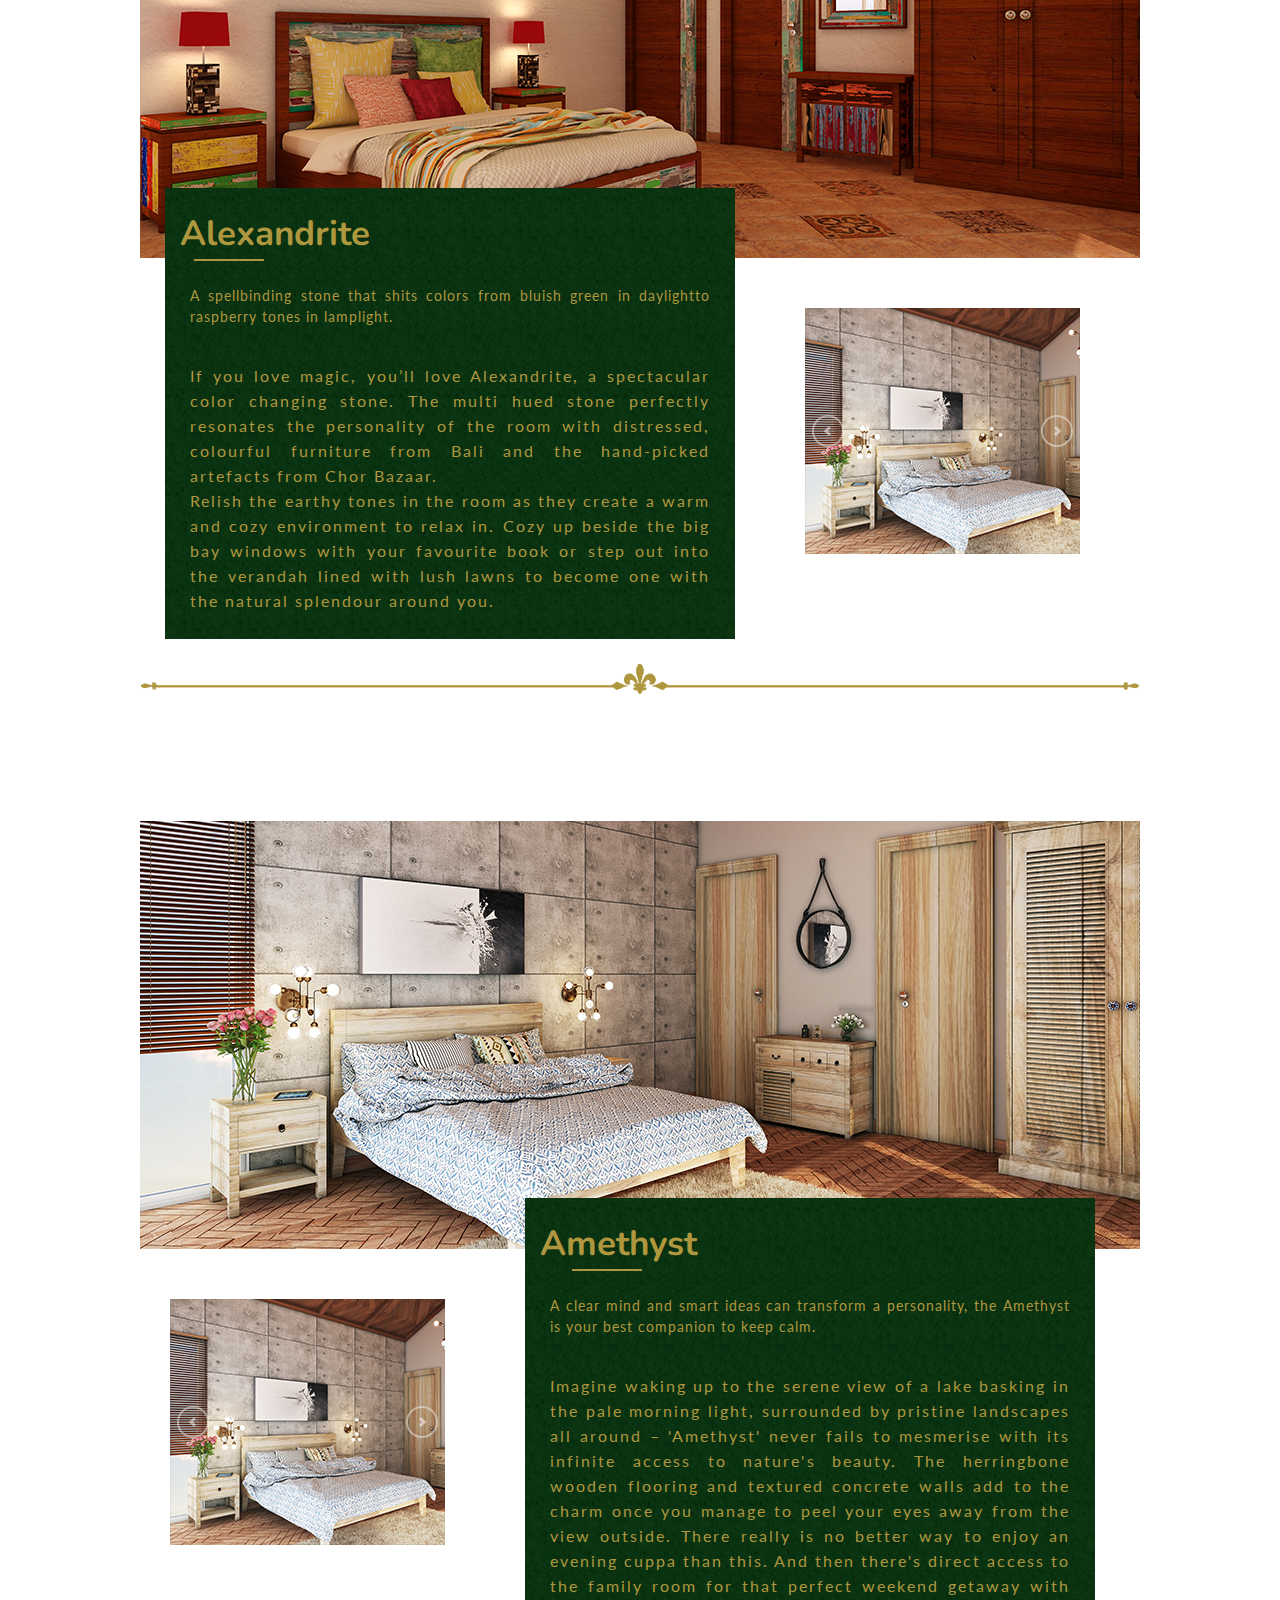
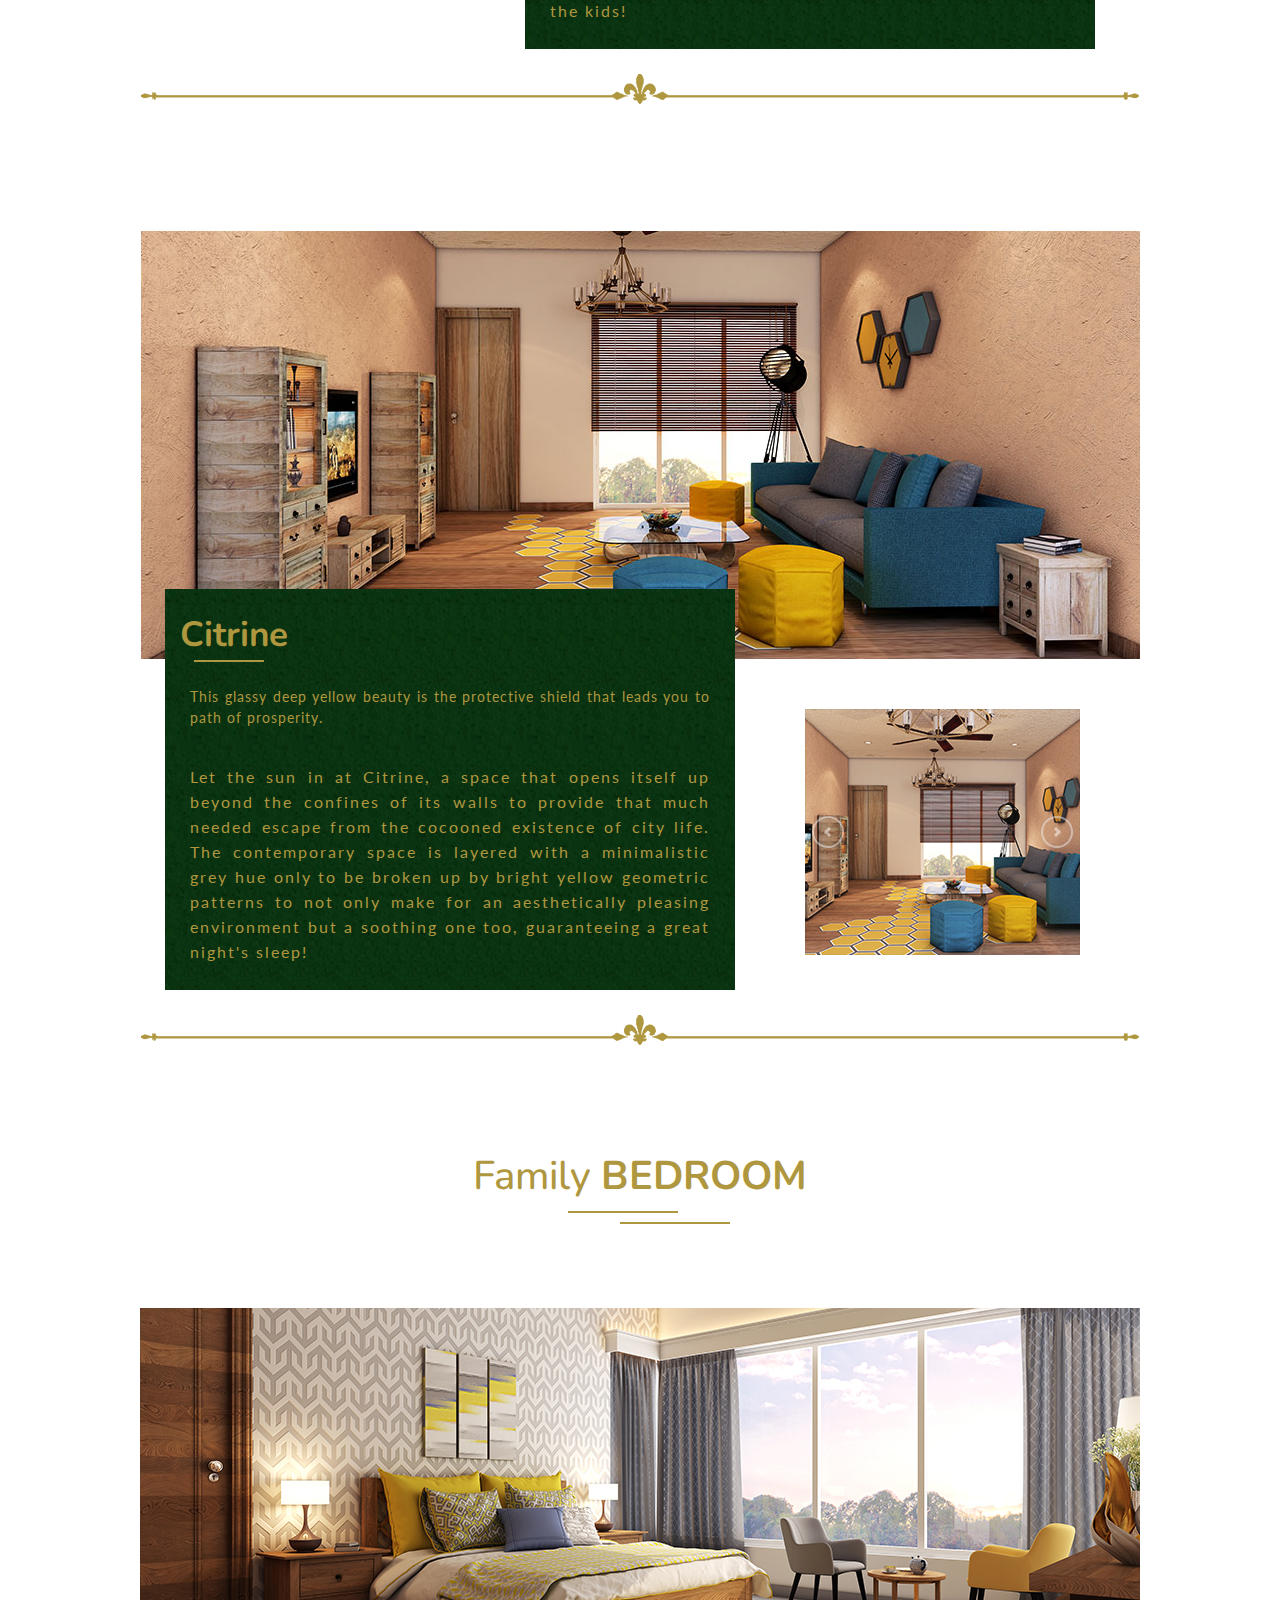
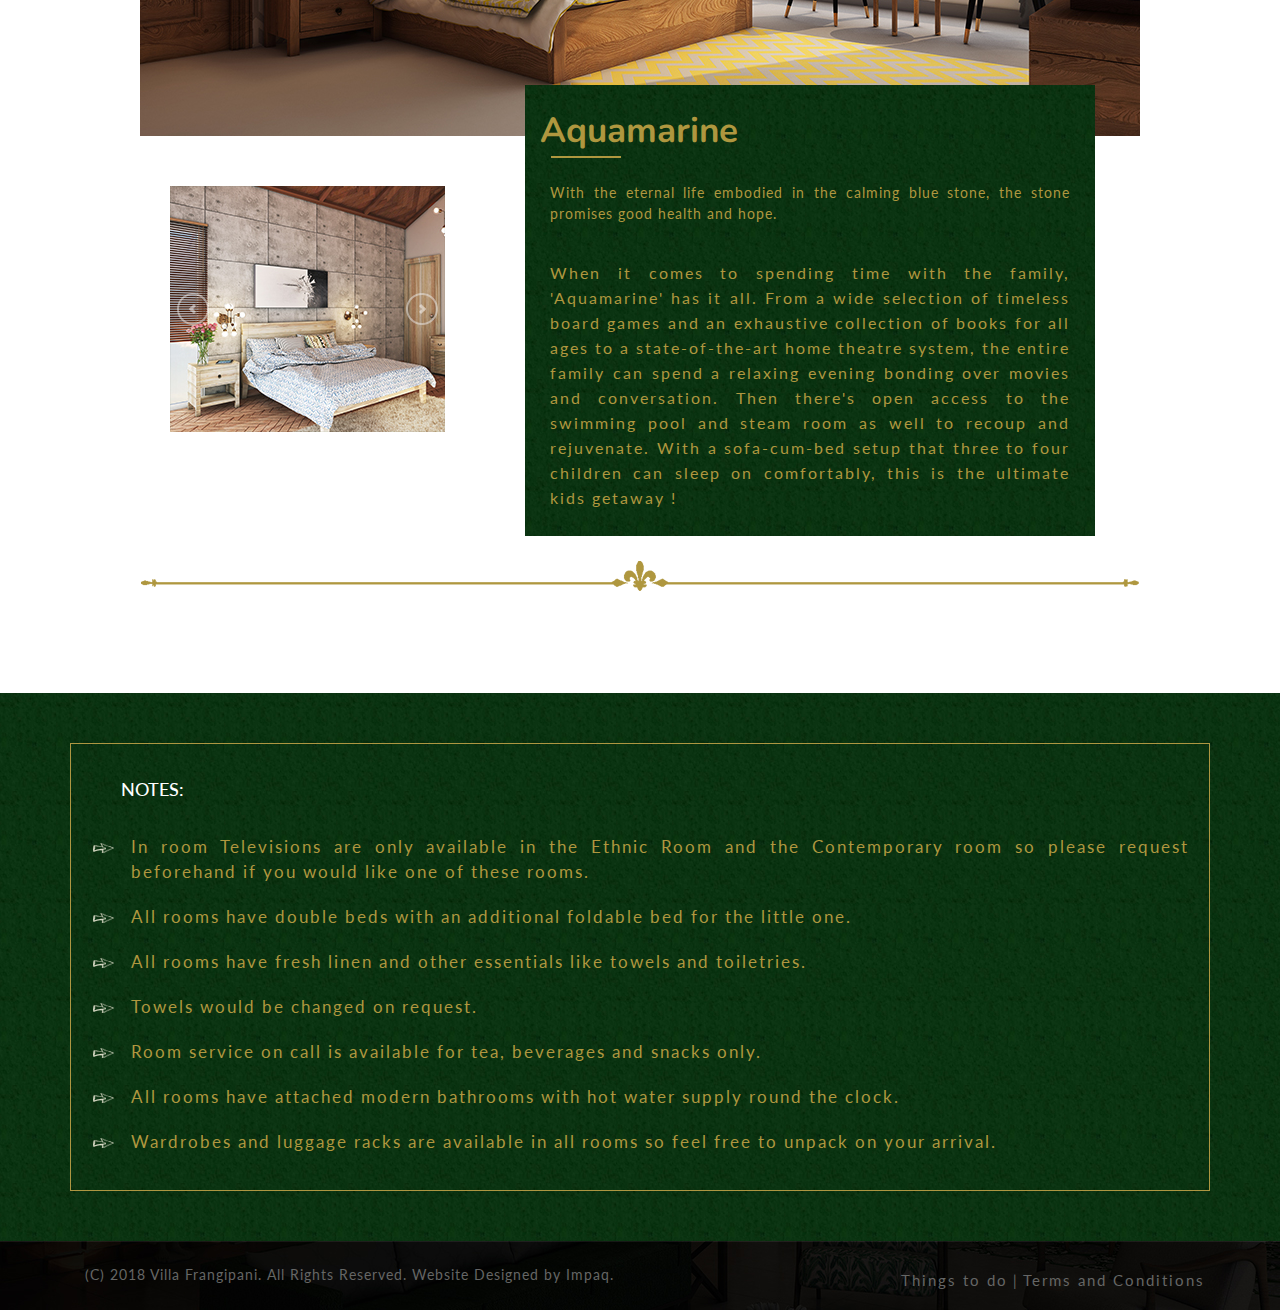
<file: newroom.html>
<!DOCTYPE html>
<html lang="en">

<!-- Mirrored from 10l.in/vf/live2/newroom.html by HTTrack Website Copier/3.x [XR&CO'2014], Wed, 17 Feb 2021 07:06:34 GMT -->
<head>
	<meta charset="utf-8">
	<meta name="viewport" content="width=device-width, initial-scale=1">
	<title>Villa Frangipani</title>
	<link rel="stylesheet" href="maxcdn.bootstrapcdn.com/bootstrap/4.0.0/css/bootstrap.min.css">
	<script src="ajax.googleapis.com/ajax/libs/jquery/3.3.1/jquery.min.js"></script>
	<script src="cdnjs.cloudflare.com/ajax/libs/popper.js/1.12.9/umd/popper.min.js"></script>
	<script src="maxcdn.bootstrapcdn.com/bootstrap/4.0.0/js/bootstrap.min.js"></script>
	<link rel="stylesheet" href="cdnjs.cloudflare.com/ajax/libs/font-awesome/4.7.0/css/font-awesome.min.css">
	<link rel="stylesheet" href="cdnjs.cloudflare.com/ajax/libs/font-awesome/4.7.0/css/font-awesome.min.css">
	 <link href="https://fonts.googleapis.com/css?family=Nunito" rel="stylesheet">
        <link href="https://fonts.googleapis.com/css?family=Raleway" rel="stylesheet">
        <link href="https://fonts.googleapis.com/css?family=Lato" rel="stylesheet">
	<link href="css/style.css" rel="stylesheet">

  <style>

    .footerimg
    {
      margin-top: 0px;
    } 

    .carousel-control-prev 
    {
      left: 75px !important;
    }

    .carousel-control-next 
    {
      right: 75px !important;
    }

    @media only screen 
  and (min-width: 0px) 
  and (max-width: 320px) 
  {
    .carousel-control-prev 
    {
      left: 10px !important;
    }

  .carousel-control-next 
    {
      right: 10px !important;
    }

    ul li
    {
      font-size: 15px !important;
      padding: 5px !important;
      letter-spacing: 1px !important;
      line-height: 20px !important;
    }

    .line
    {
      display: none;
    }

  }

  @media only screen 
  and (min-width: 320px) 
  and (max-width: 576px) 
  {
    .carousel-control-prev 
    {
      left: 135px !important;
    }

  .carousel-control-next 
    {
      right: 135px !important;
    }

     ul li
    {
      font-size: 15px !important;
      letter-spacing: 1px !important;
    }

    .line
    {
      display: none;
    }
  }

  @media only screen 
  and (min-width: 576px) 
  and (max-width: 768px)
  {
    .carousel-control-prev 
    {
      left: 150px !important;
    }

  .carousel-control-next 
    {
      right: 150px !important;
    }

    .line
    {
      display: none;
    }
  } 

    
 .dropdown:hover .dropdown-menu {display: block;}

 .notelist
  {
      list-style-image: url('br1/roomarrow.png') !important;
    }

    .notelist li
    {
      font-family: 'Lato', sanserif;
      font-size: 17px;
      color: #af973f;
      text-align: justify;
      padding: 10px;
      letter-spacing: 2px;
      line-height: 25px;
    }

    .cfb
    {
      margin-top: 100px;

    }

    .line
    {
      background-image: url('images/roomline.png');
      background-repeat: no-repeat;
      background-position: center;
      width: 100%;
      height: 32px;
      margin-top: 25px;
      margin-bottom: 25px;
    }

</style>
</head>

<body>
  
  <div class="container-fluid texture">
  <nav class="navbar navbar-expand-md navbar-light">
    <div class="container">
      <a class="navbar-brand" href="index-2.html">
        <h1>Logo</h1>
        <!-- <img src="images/logo.jpg" class="img-fluid logo"> -->
      </a>  <button class="navbar-toggler" type="button" data-toggle="collapse" data-target="#navbarResponsive">
    <span class="navbar-toggler-icon"></span>
  </button>
  <div class="collapse navbar-collapse" id="navbarResponsive">
    <ul class="navbar-nav ml-auto">
      <li class="nav-item active">
        <a class="nav-link normal" href="index-2.html">Home</a>
      </li>
      <li class="nav-item">
        <a class="nav-link normal" href="about.html">About</a>
      </li>
      

       <li class="nav-item">
        <a class="nav-link normal" href="newroom.html">Rooms</a>
      </li>

       <li class="nav-item">
        <a class="nav-link normal" href="food.html">Dining</a>
      </li>
      <li class="nav-item">
        <a class="nav-link normal" href="gallery.html">Gallery</a>
      </li> 
       <li class="nav-item">
        <a class="nav-link normal" href="faq.html">Faq's</a>
      </li>
        <li class="nav-item">
        <a class="nav-link normal" href="how.html">How to Reach</a>
      </li>
       <li class="nav-item">
        <a class="nav-link normal" href="contact.html">Contact Us</a>
      </li>
       </ul>

       <div class="rightlinks">
          <ul class="sideLinks">
      
           <li>
            <a href="#" class="fa fa-facebook l1"></a>
          </li>

           <li>
          <a href="#" class="fa fa-twitter l2"></a>
          </li>

           
        </ul>
      </div>
  </div>  
  </div>
</nav>
</div>


<!--aboutus-->
<div class="container-fluid text-center">
	<div class="row">
		<div class="col-xl-12 col-lg-12 col-md-12 col-xs-12 col-sm-12 aboutbgimg" style="background-image: url('images/bg.jpg');">
			<h1 class="aboutheading">Rooms</h1>
			<!--<p class="abouttext">Villa is one of the most beautiful and relaxing places at Mediterranean sea.</p>-->
		</div>
	</div>
</div>

<!--rooms-->
<div class="container-fluid">
  <div class="container text-center" id="emrald">
    <div class="row">
      <div class="col-xl-12 col-lg-12 col-md-12 col-xs-12 col-sm-12">
        <img src="br1/1.jpg" class="img-fluid emrald">
      </div>
        <div class="container text-center">
          <div class="row">
            <div class="col-xl-5 col-lg-5 col-md-5 col-xs-12 col-sm-12 emraldslider">
              <div id="demo" class="carousel slide" data-ride="carousel">
            <!-- The slideshow -->
                  <div class="carousel-inner">
                    <div class="carousel-item active">
                      <img src="br1/2.jpg" class="img-fluid">
                    </div>
                    <!--<div class="carousel-item">
                      <img src="chicago.jpg" alt="Chicago" width="1100" height="500">
                    </div>
                    <div class="carousel-item">
                      <img src="ny.jpg" alt="New York" width="1100" height="500">
                    </div>-->
                  </div>
                  
                  <!-- Left and right controls -->
                  <a class="carousel-control-prev indileft" href="#demo" data-slide="prev">
                    <span class="carousel-control"><img src="images/arrow2.png" class="img-fluid"></span>
                  </a>
                  <a class="carousel-control-next indiright" href="#demo" data-slide="next">
                    <span class="carousel-control"><img src="images/arrow1.png" class="img-fluid"></span>
                  </a>
              </div>
            </div>

            <div class="col-xl-6 col-lg-6 col-md-6 col-sm-12 col-xs-12 roomsbg emraldwhite emraldunderline" style="background-image: url('images/texture.jpg');">
              <h1 class="emraldheading">Emerald</h1>
              <p class="emraldtext">A popular stone amongst the royals that shines in a mystical green color.</p>
              <p class="emraldtext1">The magical land of palaces is the inspiration for 'Emerald' – a
                room that soaks in the rich tradition and culture of Rajasthan.
                Garnished with bright and beautiful Rajasthani decor, the
                interiors are alive with enrapturing paintings and prints all
                around.
                With handcrafted tiles inlaid in Jaisalmer stone meticulously
                laid out in a emerald green jharokha pattern and intricately
                carved furniture from Jodhpur, relive the luxurious life of the
                Maharajas and Maharanis in this welcoming abode.</p>
            </div>
          </div>
        </div>
    </div>
  </div>

  <div class="container line text-center"></div>

  <div class="container text-center" id="alexandrite">
    <div class="row">
      <div class="col-xl-12 col-lg-12 col-md-12 col-xs-12 col-sm-12">
        <img src="br1/3.jpg" class="img-fluid emrald">
      </div>
      <div class="container text-center">
          <div class="row text-center">
            <div class="col-xl-6 col-lg-6 col-md-6 col-sm-12 col-xs-12 roomsbg alexwhite alexunderline" style="background-image: url('images/texture.jpg');">
              <h1 class="alexheading">Alexandrite</h1>
              <p class="alextext">A spellbinding stone that shits colors from bluish green in daylightto raspberry tones in lamplight.</p>
              <p class="alextext1">If you love magic, you’ll love Alexandrite, a spectacular color
                changing stone. The multi hued stone perfectly resonates the
                personality of the room with distressed, colourful furniture from
                Bali and the hand-picked artefacts from Chor Bazaar.<br/>

                Relish the earthy tones in the room as they create a warm and
                cozy environment to relax in. Cozy up beside the big bay
                windows with your favourite book or step out into the verandah
                lined with lush lawns to become one with the natural splendour
                around you.</p>
            </div>

            <div class="col-xl-5 col-lg-5 col-md-5 col-xs-12 col-sm-12 alexslider">
              <div id="demo" class="carousel slide" data-ride="carousel">
            <!-- The slideshow -->
                  <div class="carousel-inner">
                    <div class="carousel-item active">
                      <img src="br1/2.jpg" class="img-fluid">
                    </div>
                    <!--<div class="carousel-item">
                      <img src="chicago.jpg" alt="Chicago" width="1100" height="500">
                    </div>
                    <div class="carousel-item">
                      <img src="ny.jpg" alt="New York" width="1100" height="500">
                    </div>-->
                  </div>
                  
                  <!-- Left and right controls -->
                  <a class="carousel-control-prev" href="#demo" data-slide="prev">
                    <span class="carousel-control indileft"><img src="images/arrow2.png" class="img-fluid"></span>
                  </a>
                  <a class="carousel-control-next" href="#demo" data-slide="next">
                    <span class="carousel-control indiright"><img src="images/arrow1.png" class="img-fluid"></span>
                  </a>
              </div>
            </div>
          </div>
        </div>
    </div>
  </div>

  <div class="container line text-center"></div>

  <div class="container text-center" id="amethyst">
    <div class="row">
      <div class="col-xl-12 col-lg-12 col-md-12 col-xs-12 col-sm-12">
        <img src="br2/1.jpg" class="img-fluid emrald">
      </div>
        <div class="container text-center">
          <div class="row">
            <div class="col-xl-5 col-lg-5 col-md-5 col-xs-12 col-sm-12 emraldslider">
              <div id="demo" class="carousel slide" data-ride="carousel">
            <!-- The slideshow -->
                  <div class="carousel-inner">
                    <div class="carousel-item active">
                      <img src="br2/2.jpg" class="img-fluid">
                    </div>
                    <!--<div class="carousel-item">
                      <img src="chicago.jpg" alt="Chicago" width="1100" height="500">
                    </div>
                    <div class="carousel-item">
                      <img src="ny.jpg" alt="New York" width="1100" height="500">
                    </div>-->
                  </div>
                  
                  <!-- Left and right controls -->
                  <a class="carousel-control-prev" href="#demo" data-slide="prev">
                    <span class="carousel-control indileft"><img src="images/arrow2.png" class="img-fluid"></span>
                  </a>
                  <a class="carousel-control-next" href="#demo" data-slide="next">
                    <span class="carousel-control indiright"><img src="images/arrow1.png" class="img-fluid"></span>
                  </a>
              </div>
            </div>

            <div class="col-xl-6 col-lg-6 col-md-6 col-sm-12 col-xs-12 emraldwhite emraldunderline roomsbg" style="background-image: url('images/texture.jpg');">
              <h1 class="emraldheading">Amethyst</h1>
              <p class="emraldtext">A clear mind and smart ideas can transform a personality, the Amethyst is your best companion to keep calm.</p>
              <p class="emraldtext1">Imagine waking up to the serene view of a lake basking in the pale morning light, surrounded by pristine landscapes all around – 'Amethyst' never fails to mesmerise with its infinite access to nature's beauty. The herringbone wooden flooring and textured concrete walls add to the charm once you manage to peel your eyes away from the view outside. There really is no better way to enjoy an evening cuppa than this. And then there's direct access to the family room for that perfect weekend getaway with the kids!</p>
            </div>
          </div>
        </div>
    </div>
  </div>

  <div class="container line text-center"></div>

  <div class="container text-center" id="citrine">
    <div class="row">
      <div class="col-xl-12 col-lg-12 col-md-12 col-xs-12 col-sm-12">
        <img src="br2/5.jpg" class="img-fluid emrald">
      </div>
      <div class="container text-center">
          <div class="row text-center">
            <div class="col-xl-6 col-lg-6 col-md-6 col-sm-12 col-xs-12 alexwhite citunderline roomsbg" style="background-image: url('images/texture.jpg');">
              <h1 class="alexheading">Citrine</h1>
              <p class="alextext">This glassy deep yellow beauty is the protective shield that leads you to path of prosperity.</p>
              <p class="alextext1">Let the sun in at Citrine, a space that opens itself up beyond the confines of its walls to provide that much needed escape from the cocooned existence of city life. The contemporary space is layered with a minimalistic grey hue only to be broken up by bright yellow geometric patterns to not only make for an aesthetically pleasing environment but a soothing one too, guaranteeing a great night's sleep!</p>
            </div>

            <div class="col-xl-5 col-lg-5 col-md-5 col-xs-12 col-sm-12 alexslider">
              <div id="demo" class="carousel slide" data-ride="carousel">
            <!-- The slideshow -->
                  <div class="carousel-inner">
                    <div class="carousel-item active">
                      <img src="br2/4.jpg" class="img-fluid">
                    </div>
                    <!--<div class="carousel-item">
                      <img src="chicago.jpg" alt="Chicago" width="1100" height="500">
                    </div>
                    <div class="carousel-item">
                      <img src="ny.jpg" alt="New York" width="1100" height="500">
                    </div>-->
                  </div>
                  
                  <!-- Left and right controls -->
                  <a class="carousel-control-prev" href="#demo" data-slide="prev">
                    <span class="carousel-control indileft"><img src="images/arrow2.png" class="img-fluid"></span>
                  </a>
                  <a class="carousel-control-next" href="#demo" data-slide="next">
                    <span class="carousel-control indiright"><img src="images/arrow1.png" class="img-fluid"></span>
                  </a>
              </div>
            </div>
          </div>
        </div>
    </div>
  </div>

  <div class="container line text-center"></div>

  <div class="container text-center" id="aquamarine">
    <div class="row">
      <div class="col-xl-12 col-lg-12 col-md-12 col-sm-12 aquaunderline">
      <h1 class="aquaheading">Family <strong>BEDROOM</strong></h1>
      </div>
      <div class="col-xl-12 col-lg-12 col-md-12 col-xs-12 col-sm-12">
        <img src="br3/3.jpg" class="img-fluid emrald">
      </div>
        <div class="container text-center">
          <div class="row">
            <div class="col-xl-5 col-lg-5 col-md-5 col-xs-12 col-sm-12 emraldslider">
              <div id="demo" class="carousel slide" data-ride="carousel">
            <!-- The slideshow -->
                  <div class="carousel-inner">
                    <div class="carousel-item active">
                      <img src="br3/2.jpg" class="img-fluid">
                    </div>
                    <!--<div class="carousel-item">
                      <img src="chicago.jpg" alt="Chicago" width="1100" height="500">
                    </div>
                    <div class="carousel-item">
                      <img src="ny.jpg" alt="New York" width="1100" height="500">
                    </div>-->
                  </div>
                  
                  <!-- Left and right controls -->
                  <a class="carousel-control-prev" href="#demo" data-slide="prev">
                    <span class="carousel-control indileft"><img src="images/arrow2.png" class="img-fluid"></span>
                  </a>
                  <a class="carousel-control-next" href="#demo" data-slide="next">
                    <span class="carousel-control indiright"><img src="images/arrow1.png" class="img-fluid"></span>
                  </a>
              </div>
            </div>

            <div class="col-xl-6 col-lg-6 col-md-6 col-sm-12 col-xs-12 emraldwhite aqaunderline roomsbg" style="background-image: url('images/texture.jpg');">
              <h1 class="emraldheading">Aquamarine</h1>
              <p class="emraldtext">With the eternal life embodied in the calming blue stone, the stone promises good health and hope.</p>
              <p class="emraldtext1">When it comes to spending time with the family, 'Aquamarine' has it all. From a wide selection of timeless board games and an exhaustive collection of books for all ages to a state-of-the-art home theatre system, the entire family can spend a relaxing evening bonding over movies and conversation. Then there's open access to the swimming pool and steam room as well to recoup and rejuvenate. With a sofa-cum-bed setup that three to four children can sleep on comfortably, this is the ultimate kids getaway !</p>
            </div>
          </div>
        </div>
    </div>
  </div>
</div>

<div class="container line text-center"></div>

<div class="container-fluid roomsbg cfb" style="background-image: url('images/texture.jpg');">
  <div class="container text-center">
    <div class="row">
      <div class="col-xl-12 col-lg-12 col-md-12 col-xs-12 col-sm-12 text-center bullet">
        <h4 class="ulheading">NOTES:</h4>
        <ul class="notelist">
          <li>In room Televisions are only available in the Ethnic Room and the Contemporary room so please request beforehand if you would like one of these rooms.</li>

          <li>All rooms have double beds with an additional foldable bed for the little one.</li>

          <li>All rooms have fresh linen and other essentials like towels and toiletries.</li>

          <li>Towels would be changed on request.</li>

          <li>Room service on call is available for tea, beverages and snacks only.</li>

          <li>All rooms have attached modern bathrooms with hot water supply round the clock.</li>

          <li>Wardrobes and luggage racks are available in all rooms so feel free to unpack on your arrival.</li>
        </ul>
      </div>
    </div>
  </div>
</div>


<div class="container-fluid footerimg" style="background-image: url('images/footer.jpg');">
  <div class="container">
    <div class="row footerrow">
      <div class="col-xl-6 col-lg-6 col-md-6 col-sm-12 col-xs-12">
        <p class="footertext">(C) 2018 Villa Frangipani. All Rights Reserved. Website Designed by Impaq.</p>
      </div>

      <div class="col-xl-6 col-lg-6 col-md-6 col-sm-12 col-xs-12 footertext1">
          
          <div class="foottext">
          <a href="things.html">Things to do</a> | 
          <a href="terms.html">Terms and Conditions</a>
          </div>
        
      </div>
    </div>
  </div>
</div>

<script src="stylesheet.html" href="js/bootstrap.js" /></script>   
</body>


<!-- Mirrored from 10l.in/vf/live2/newroom.html by HTTrack Website Copier/3.x [XR&CO'2014], Wed, 17 Feb 2021 07:08:13 GMT -->
</html>
</file>
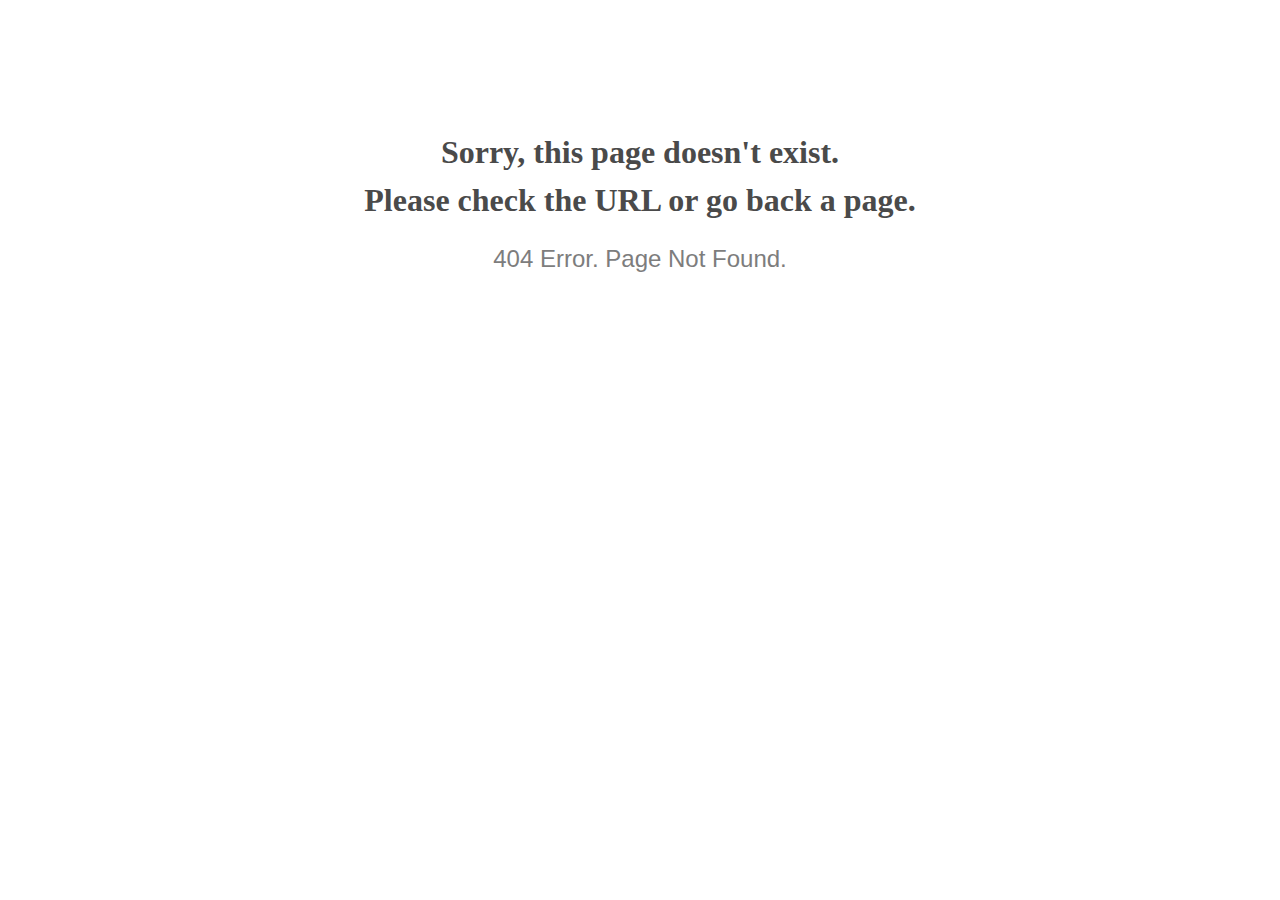
<file: room.html>
<!doctype html>
<html lang="en">
<head>
  <meta charset="utf-8">
  <meta http-equiv="x-ua-compatible" content="ie=edge">
  <title>404 Error</title>
  <meta name="viewport" content="width=device-width, initial-scale=1">
  <meta name="robots" content="noindex, nofollow">
  <style>
    @media screen and (max-width:500px) {
      body { font-size: .6em; }
    }
  </style>
</head>

<body style="text-align: center;">

  <h1 style="font-family: Georgia, serif; color: #4a4a4a; margin-top: 4em; line-height: 1.5;">
    Sorry, this page doesn't exist.<br>Please check the URL or go back a page.
  </h1>

  <h2 style="  font-family: Verdana, sans-serif; color: #7d7d7d; font-weight: 300;">
    404 Error. Page Not Found.
  </h2>

</body>

</html>
</file>
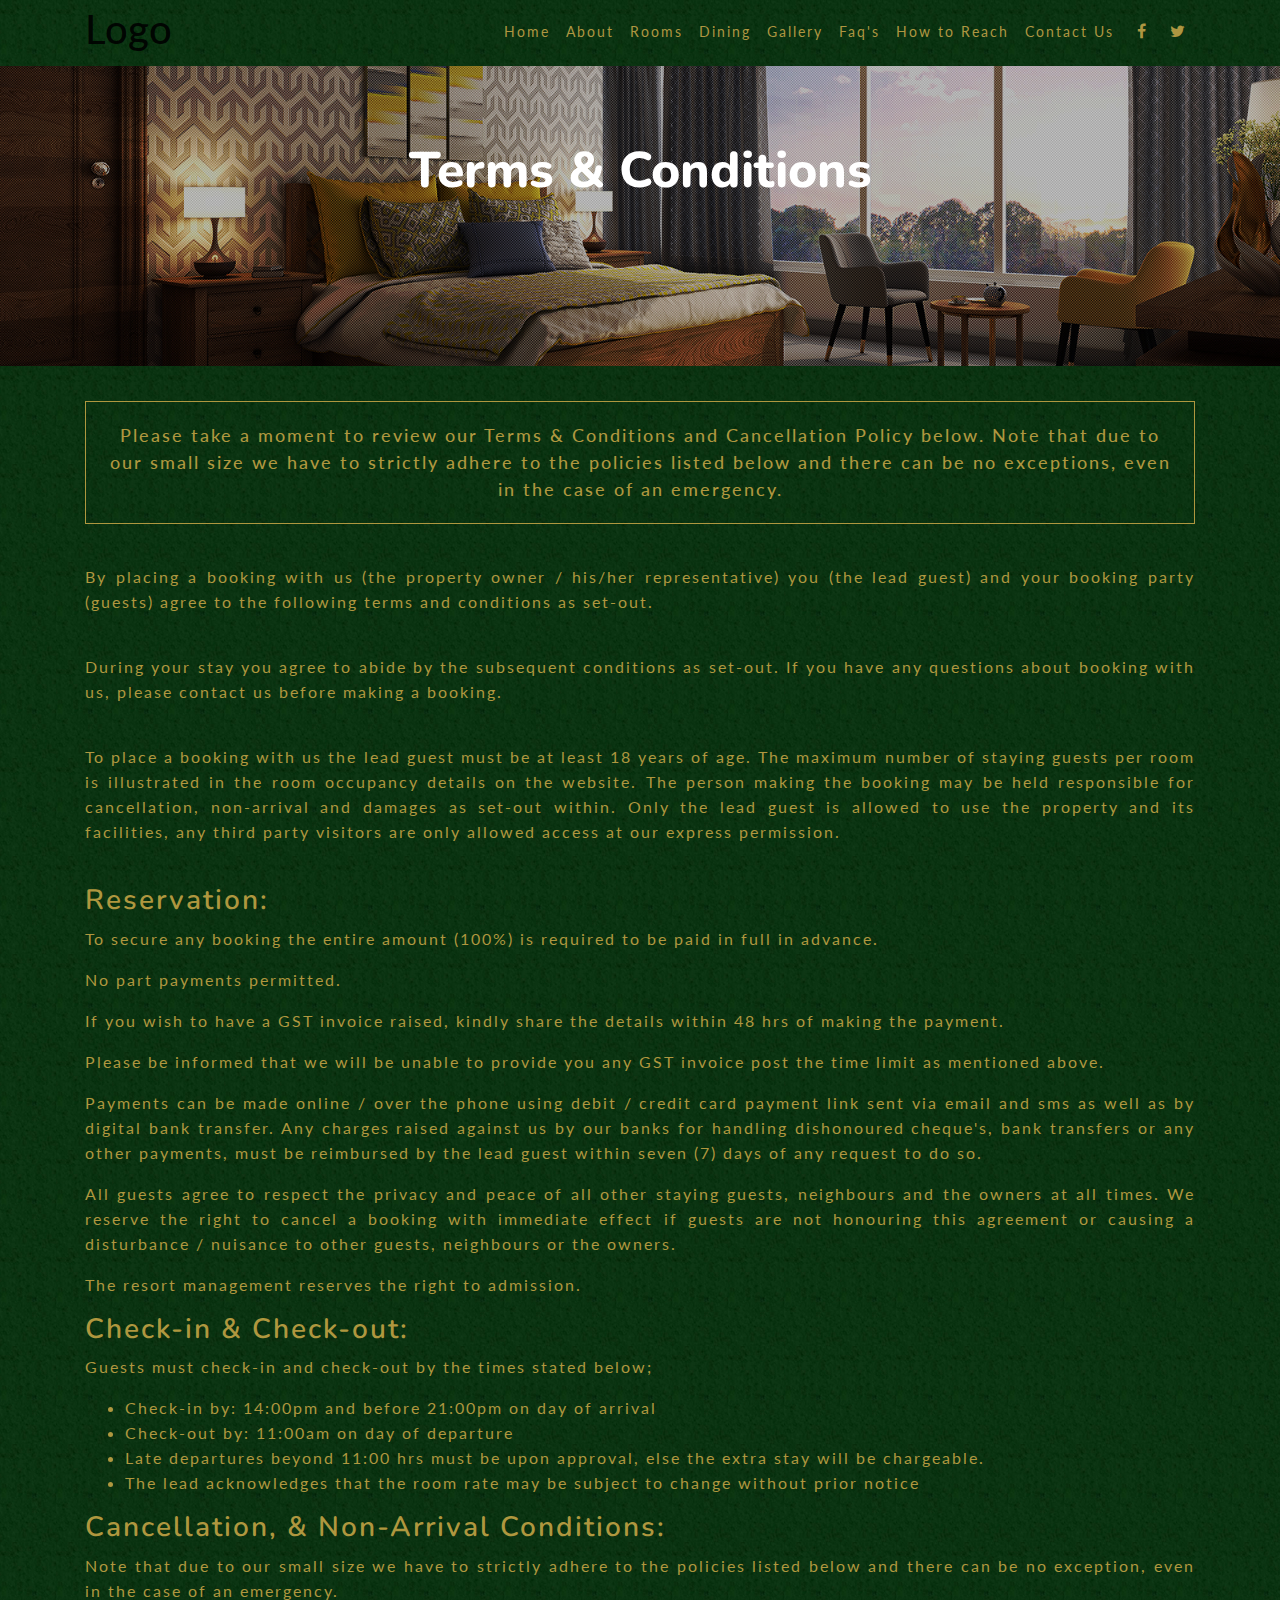
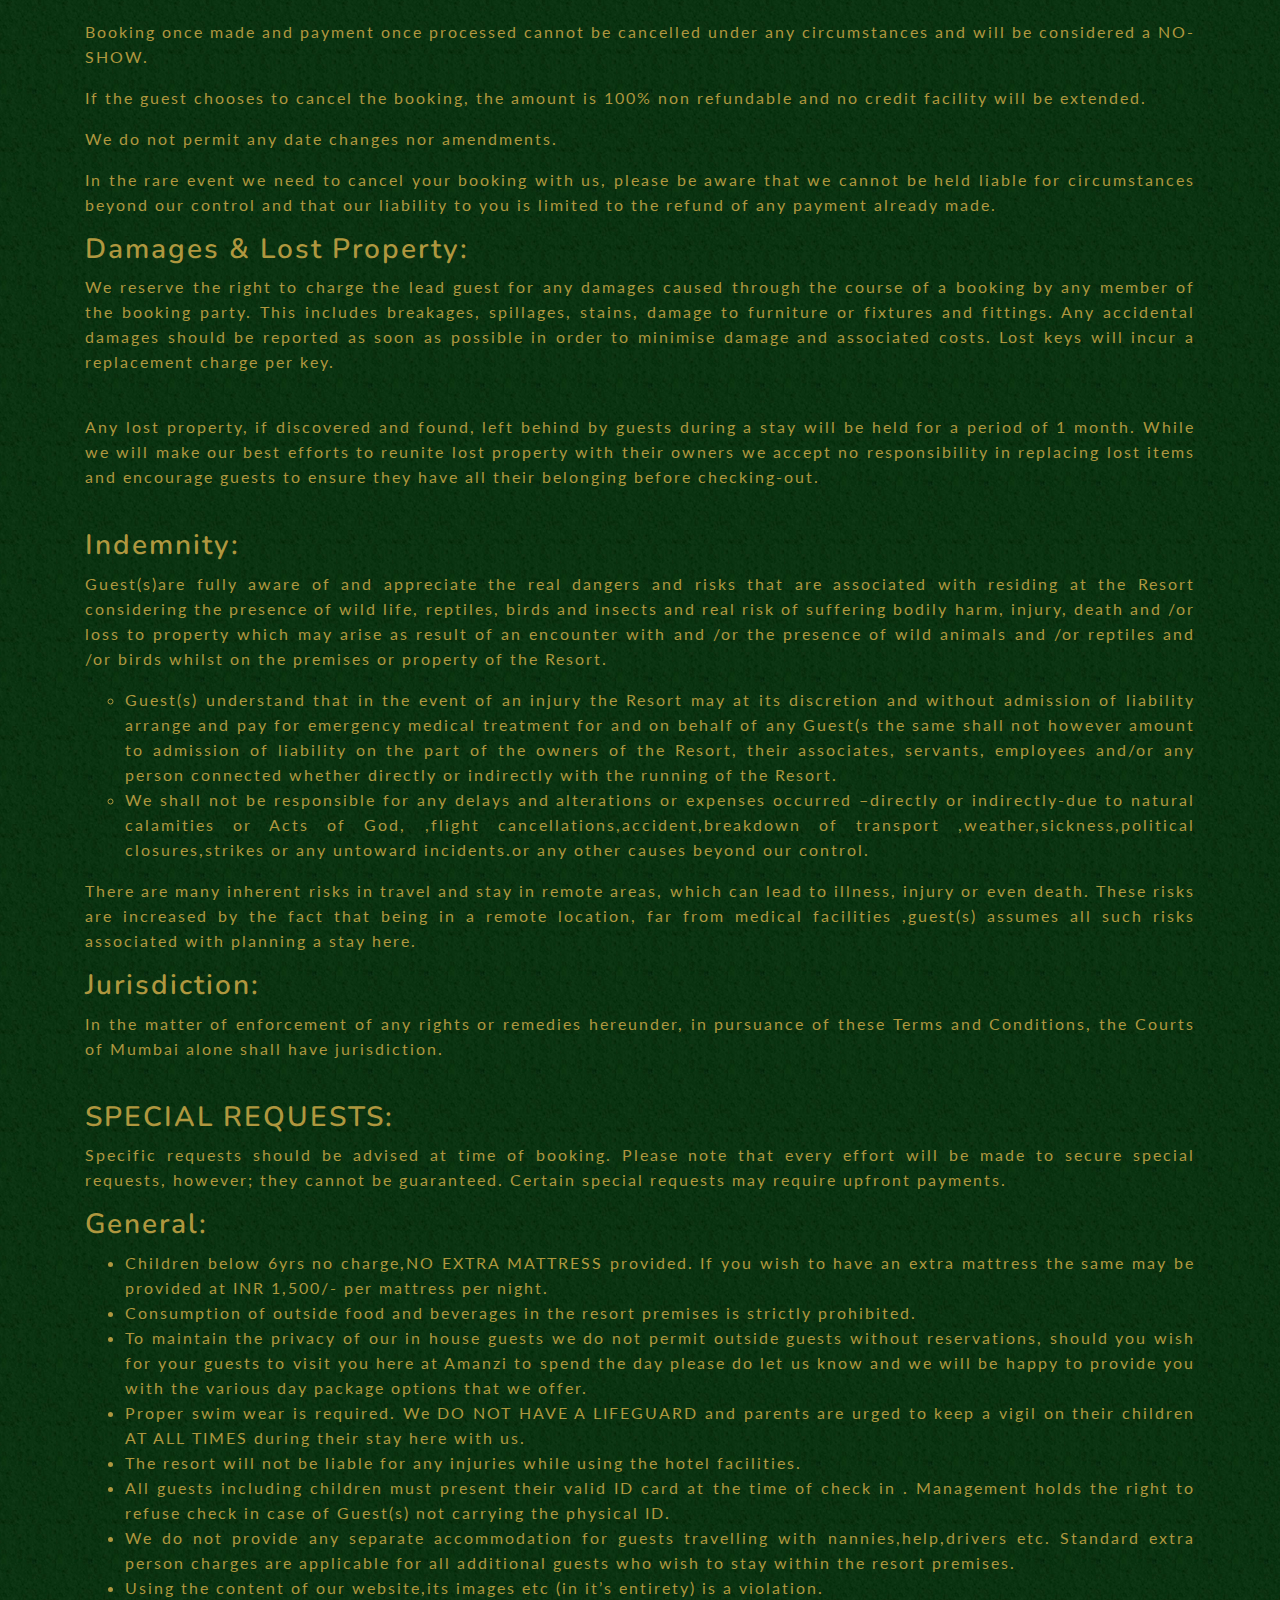
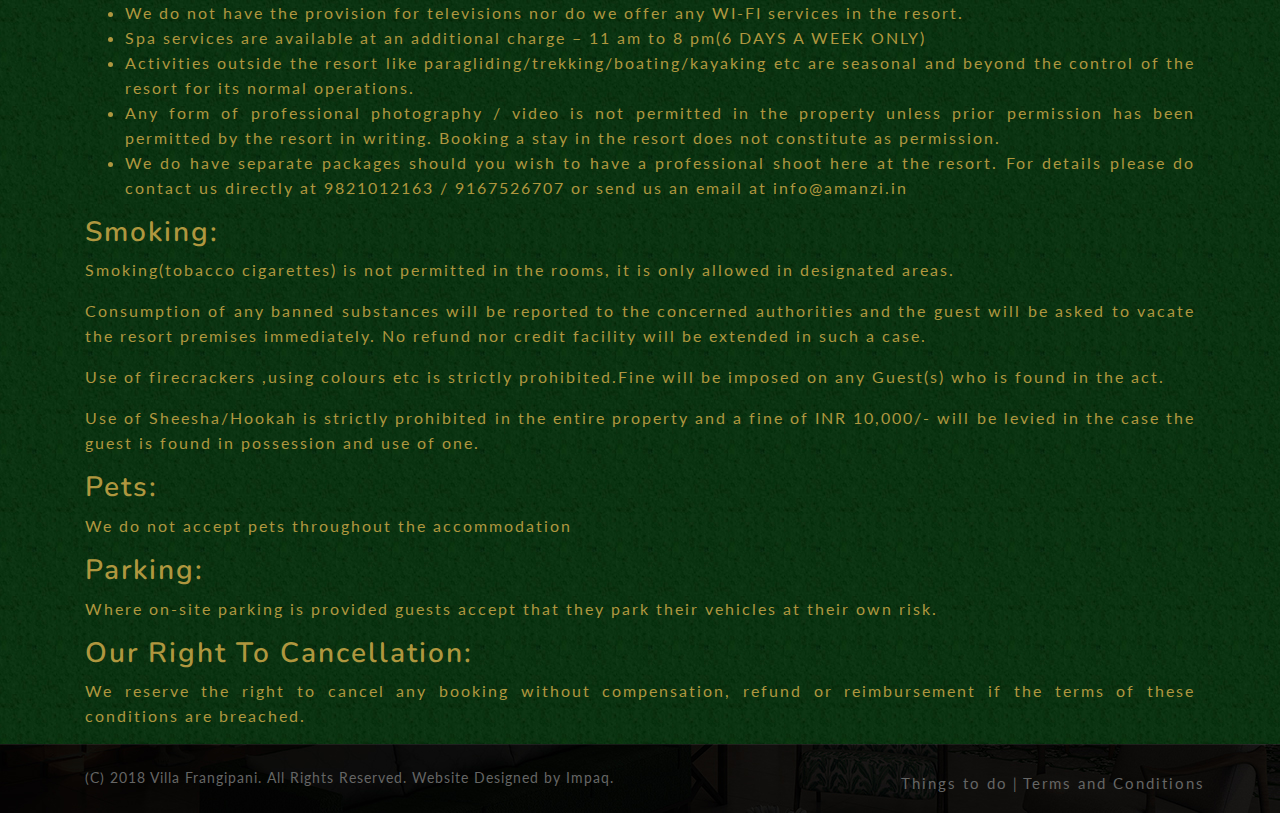
<file: terms.html>
<!DOCTYPE html>
<html lang="en">

<!-- Mirrored from 10l.in/vf/live2/terms.html by HTTrack Website Copier/3.x [XR&CO'2014], Wed, 17 Feb 2021 07:10:14 GMT -->
<head>
	<meta charset="utf-8">
	<meta name="viewport" content="width=device-width, initial-scale=1">
	<title>Villa Frangipani</title>
	<link rel="stylesheet" href="maxcdn.bootstrapcdn.com/bootstrap/4.0.0/css/bootstrap.min.css">
	<script src="ajax.googleapis.com/ajax/libs/jquery/3.3.1/jquery.min.js"></script>
	<script src="cdnjs.cloudflare.com/ajax/libs/popper.js/1.12.9/umd/popper.min.js"></script>
	<script src="maxcdn.bootstrapcdn.com/bootstrap/4.0.0/js/bootstrap.min.js"></script>
	<link rel="stylesheet" href="cdnjs.cloudflare.com/ajax/libs/font-awesome/4.7.0/css/font-awesome.min.css">
	<link rel="stylesheet" href="cdnjs.cloudflare.com/ajax/libs/font-awesome/4.7.0/css/font-awesome.min.css">
	 <link href="https://fonts.googleapis.com/css?family=Nunito" rel="stylesheet">
        <link href="https://fonts.googleapis.com/css?family=Raleway" rel="stylesheet">
        <link href="https://fonts.googleapis.com/css?family=Lato" rel="stylesheet">
	<link href="css/style.css" rel="stylesheet">
  <style>
    
  .dropdown:hover .dropdown-menu {display: block;}

  .termstext1
  {
    font-family: 'Lato';
    font-size: 18px;
    padding: 20px;
    letter-spacing: 2px;
    color: #af973f;
    text-align: center;
    font-weight: 500;
    border: 1px solid #af973f;
    margin-top: 35px;
  }

  .termstext
  {
    font-family: 'Lato';
    font-size: 16px;
    letter-spacing: 2px;
    color: #af973f;
    text-align: justify;
    line-height: 25px;
  }

  .termsheading
  {
    font-family: 'Nunito', sans-serif;
    letter-spacing: 2px;
    color: #af973f;
    font-weight: 600;
  }

  .footerimg
  {
    margin-top: 0px;
  } 
</style>
</head>

<body>
  
  <div class="container-fluid texture">
  <nav class="navbar navbar-expand-md navbar-light">
    <div class="container">
      <a class="navbar-brand" href="index-2.html">
        <h1>Logo</h1>
        <!-- <img src="images/logo.jpg" class="img-fluid logo"> -->
      </a>  <button class="navbar-toggler" type="button" data-toggle="collapse" data-target="#navbarResponsive">
    <span class="navbar-toggler-icon"></span>
  </button>
  <div class="collapse navbar-collapse" id="navbarResponsive">
    <ul class="navbar-nav ml-auto">
      <li class="nav-item active">
        <a class="nav-link normal" href="index-2.html">Home</a>
      </li>
      <li class="nav-item">
        <a class="nav-link normal" href="about.html">About</a>
      </li>
      

      <li class="nav-item">
        <a class="nav-link normal" href="newroom.html">Rooms</a>
      </li>

       <li class="nav-item">
        <a class="nav-link normal" href="food.html">Dining</a>
      </li>
      <li class="nav-item">
        <a class="nav-link normal" href="gallery.html">Gallery</a>
      </li> 
       <li class="nav-item">
        <a class="nav-link normal" href="faq.html">Faq's</a>
      </li>
        <li class="nav-item">
        <a class="nav-link normal" href="how.html">How to Reach</a>
      </li>
       <li class="nav-item">
        <a class="nav-link normal" href="contact.html">Contact Us</a>
      </li>
       </ul>

       <div class="rightlinks">
          <ul class="sideLinks">
      
           <li>
            <a href="#" class="fa fa-facebook l1"></a>
          </li>

           <li>
          <a href="#" class="fa fa-twitter l2"></a>
          </li>

           
        </ul>
      </div>
  </div>  
  </div>
</nav>
</div>


<!--aboutus-->
<div class="container-fluid text-center">
	<div class="row">
		<div class="col-xl-12 col-lg-12 col-md-12 col-xs-12 col-sm-12 aboutbgimg" style="background-image: url('images/bg.jpg');">
			<h1 class="aboutheading">Terms & Conditions</h1>
			<!--<p class="abouttext">Villa is one of the most beautiful and relaxing places at Mediterranean sea.</p>-->
		</div>
	</div>
</div>

<div class="container-fluid texture">
  <div class="container">
    <div class="row">
      <div class="col-lg-12 col-xl-12 col-md-12 col-sm-12">
        <p class="termstext1">Please take a moment to review our Terms & Conditions and Cancellation Policy below. Note that due to our small size we have to strictly adhere to the policies listed below and there can be no exceptions, even in the case of an emergency.</p> <br/>

        <p class="termstext"> By placing a booking with us (the property owner / his/her representative) you (the lead guest) and your booking party (guests) agree to the following terms and conditions as set-out.</p><br/>

        <p class="termstext"> During your stay you agree to abide by the subsequent conditions as set-out. If you have any questions about booking with us, please contact us before making a booking.</p><br/>

        <p class="termstext"> To place a booking with us the lead guest must be at least 18 years of age. The maximum number of staying guests per room is illustrated in the room occupancy details on the website. The person making the booking may be held responsible for cancellation, non-arrival and damages as set-out within. Only the lead guest is allowed to use the property and its facilities, any third party visitors are only allowed access at our express permission. </p> <br/>

        <h3 class="termsheading">Reservation:</h3> 
        <p class="termstext">To secure any booking the entire amount (100%) is required to be paid in full in advance.</p> 
        <p class="termstext">No part payments permitted.</p> 
        <p class="termstext">If you wish to have a GST invoice raised, kindly share the details within 48 hrs of making the payment.</p> 
         <p class="termstext">Please be informed that we will be unable to provide you any GST invoice post the time limit as mentioned above.</p> 
        <p class="termstext">Payments can be made online / over the phone using debit / credit card payment link sent via email and sms as well as by digital bank transfer. Any charges raised against us by our banks for handling dishonoured cheque's, bank transfers or any other payments, must be reimbursed by the lead guest within seven (7) days of any request to do so.</p> 
        <p class="termstext">All guests agree to respect the privacy and peace of all other staying guests, neighbours and the owners at all times. We reserve the right to cancel a booking with immediate effect if guests are not honouring this agreement or causing a disturbance / nuisance to other guests, neighbours or the owners.</p>
        <p class="termstext">The resort management reserves the right to admission.</p> 

        <h3 class="termsheading">Check-in & Check-out:</h3>
          <p class="termstext">Guests must check-in and check-out by the times stated below;</p>  
          <ul style="list-style-type: disc;">
              <li class="termstext">Check-in by: 14:00pm and before 21:00pm on day of arrival</li>
              <li class="termstext">Check-out by: 11:00am on day of departure</li>
              <li class="termstext">Late departures beyond 11:00 hrs must be upon approval, else the extra stay will be chargeable.</li>
              <li class="termstext">The lead acknowledges that the room rate may be subject to change without prior notice</li>
          </ul>

         <h3 class="termsheading">Cancellation, & Non-Arrival Conditions:</h3>
         <p class="termstext">Note that due to our small size we have to strictly adhere to the policies listed below and there can be no exception, even in the case of an emergency.</p> 

        <p class="termstext">Booking once made and payment once processed cannot be cancelled under any circumstances  and will be considered a NO-SHOW.</p> 

        <p class="termstext">If the guest chooses to cancel the booking, the amount is 100% non refundable and no credit facility will be extended.</p> 

        <p class="termstext">We do not permit any date changes nor amendments.</p> 
        <p class="termstext">In the rare event we need to cancel your booking with us, please be aware that we cannot be held liable for circumstances beyond our control and that our liability to you is limited to the refund of any payment already made.</p>

        <h3 class="termsheading">Damages & Lost Property:</h3>
       <p class="termstext"> We reserve the right to charge the lead guest for any damages caused through the course of a booking by any member of the booking party. This includes breakages, spillages, stains, damage to furniture or fixtures and fittings. Any accidental damages should be reported as soon as possible in order to minimise damage and associated costs. Lost keys will incur a replacement charge per key.</p> <br/>

       <p class="termstext"> Any lost property, if discovered and found, left behind by guests during a stay will be held for a period of 1 month. While we will make our best efforts to reunite lost property with their owners we accept no responsibility in replacing lost items and encourage guests to ensure they have all their belonging before checking-out.</p> <br/>

       <h3 class="termsheading">Indemnity:</h3>
       <p class="termstext">Guest(s)are fully aware of and appreciate the real dangers and risks that are associated with residing at the Resort considering the presence of wild life, reptiles, birds and insects and real risk of suffering bodily harm, injury, death and /or loss to property which may arise as result of an encounter with and /or the presence of wild animals and /or reptiles and /or birds whilst on the premises or property of the Resort.</p>
          <ul style="list-style-type: circle;">
            <li class="termstext">Guest(s) understand that in the event of an injury the Resort may at its discretion and without admission of liability arrange and pay for emergency medical treatment for and on behalf of any Guest(s the same shall not however amount to admission of liability on the part of the owners of the Resort, their associates, servants, employees and/or any person connected whether directly or indirectly with the running of the Resort.</li>
            <li class="termstext"> We shall not be responsible for any delays and alterations or expenses occurred –directly or indirectly-due to natural calamities or Acts of God, ,flight cancellations,accident,breakdown of transport ,weather,sickness,political closures,strikes or any untoward incidents.or any other causes beyond our control.</li>
          </ul>

        <p class="termstext">There are many inherent risks in travel and stay in remote areas, which can lead to illness, injury or even death. These risks are increased by the fact that being in a  remote location, far from medical facilities ,guest(s) assumes all such risks associated with planning a stay here.</p>

        <h3 class="termsheading">Jurisdiction:</h3> 
          <p class="termstext">In the matter of enforcement of any rights or remedies hereunder, in pursuance of these Terms and Conditions, the Courts of Mumbai alone shall have jurisdiction.</p> <br/>

        <h3 class="termsheading">SPECIAL REQUESTS:</h3>
        <p class="termstext">Specific requests should be advised at time of booking. Please note that every effort will be made to secure special requests, however; they cannot be guaranteed.  Certain special requests may require upfront payments.</p>

        <h3 class="termsheading">General:</h3>
        <ul style="list-style-type: disc;">
        
          <li class="termstext">Children below 6yrs no charge,NO EXTRA MATTRESS provided. If you wish to have an extra mattress the same may be provided at INR 1,500/- per mattress per night.</li>
          <li class="termstext">Consumption of outside food and beverages in the resort premises is strictly prohibited.</li>
          <li class="termstext">To maintain the privacy of our in house guests we do not permit outside guests without reservations, should you wish for your guests to visit you here at Amanzi to spend the day please do let us know and we will be happy to provide you with the various day package options that we offer.</li>
          <li class="termstext">Proper swim wear is required. We DO NOT HAVE A LIFEGUARD and parents are urged to keep a vigil on their children AT ALL TIMES during their stay here  with us.</li>
          <li class="termstext"> The resort will not be liable for any injuries while using the hotel facilities.</li>
          <li class="termstext">All guests including children must present their valid  ID card at the time of check in . Management holds the right to refuse check in case of Guest(s) not carrying the physical ID.</li>
          <li class="termstext">We do not provide any separate accommodation for guests travelling with nannies,help,drivers etc. Standard extra person charges are applicable for all additional guests who wish to stay within the resort premises.</li>
          <li class="termstext">Using the content of our website,its images etc (in it’s entirety) is a violation.</li>
          <li class="termstext">We do not have the provision for televisions nor do we offer any WI-FI services in the resort.</li>
          <li class="termstext">Spa services are available at an additional charge  – 11 am to 8 pm(6 DAYS A WEEK ONLY)</li>
          <li class="termstext">Activities outside the resort like paragliding/trekking/boating/kayaking etc are seasonal and beyond the control of the resort for its normal operations.</li>
          <li class="termstext">Any form of professional photography / video is not permitted in the property unless prior permission has been permitted by the resort in writing. Booking a stay in the resort does not constitute as permission.</li>
          <li class="termstext">We do have separate packages should you wish to have a professional shoot here at the resort. For details please do contact us directly at 9821012163 / 9167526707 or send us an email at info@amanzi.in</li>
        </ul>

        <h3 class="termsheading">Smoking:</h3>
        <p class="termstext">Smoking(tobacco cigarettes) is not permitted in the rooms, it is only allowed in designated areas.</p> 
        <p class="termstext">Consumption of any banned substances will be reported to the concerned authorities and the guest will be asked to vacate the resort premises immediately. No refund nor credit facility will be extended in such a case.</p> 
       <p class="termstext">Use of firecrackers ,using colours  etc is strictly prohibited.Fine will be imposed on any Guest(s) who is found in the act.</p> 
        <p class="termstext">Use of Sheesha/Hookah is strictly prohibited in the entire property and a fine of INR 10,000/- will be levied in the case the guest is found in possession and use of one.</p> 

        <h3 class="termsheading">Pets:</h3>
        <p class="termstext">We do not accept pets throughout the accommodation</p>

        <h3 class="termsheading">Parking:</h3>
        <p class="termstext">Where on-site parking is provided guests accept that they park their vehicles at their own risk.</p>

        <h3 class="termsheading">Our Right To Cancellation:</h3>
        <p class="termstext">We reserve the right to cancel any booking without compensation, refund or reimbursement if the terms of these conditions are breached.</p>

      </div>
    </div>
  </div>
</div>



<!--Footer-->
<div class="container-fluid footerimg" style="background-image: url('images/footer.jpg');">
  <div class="container">
    <div class="row footerrow">
      <div class="col-xl-6 col-lg-6 col-md-6 col-sm-12 col-xs-12">
        <p class="footertext">(C) 2018 Villa Frangipani. All Rights Reserved. Website Designed by Impaq.</p>
      </div>

      <div class="col-xl-6 col-lg-6 col-md-6 col-sm-12 col-xs-12 footertext1">
          
          <div class="foottext">
          <a href="things.html">Things to do</a> | 
          <a href="terms.html">Terms and Conditions</a>
          </div>
        
      </div>
    </div>
  </div>
</div>


<script src="stylesheet.html" href="js/bootstrap.js" /></script>   
</body>


<!-- Mirrored from 10l.in/vf/live2/terms.html by HTTrack Website Copier/3.x [XR&CO'2014], Wed, 17 Feb 2021 07:10:14 GMT -->
</html>
</file>
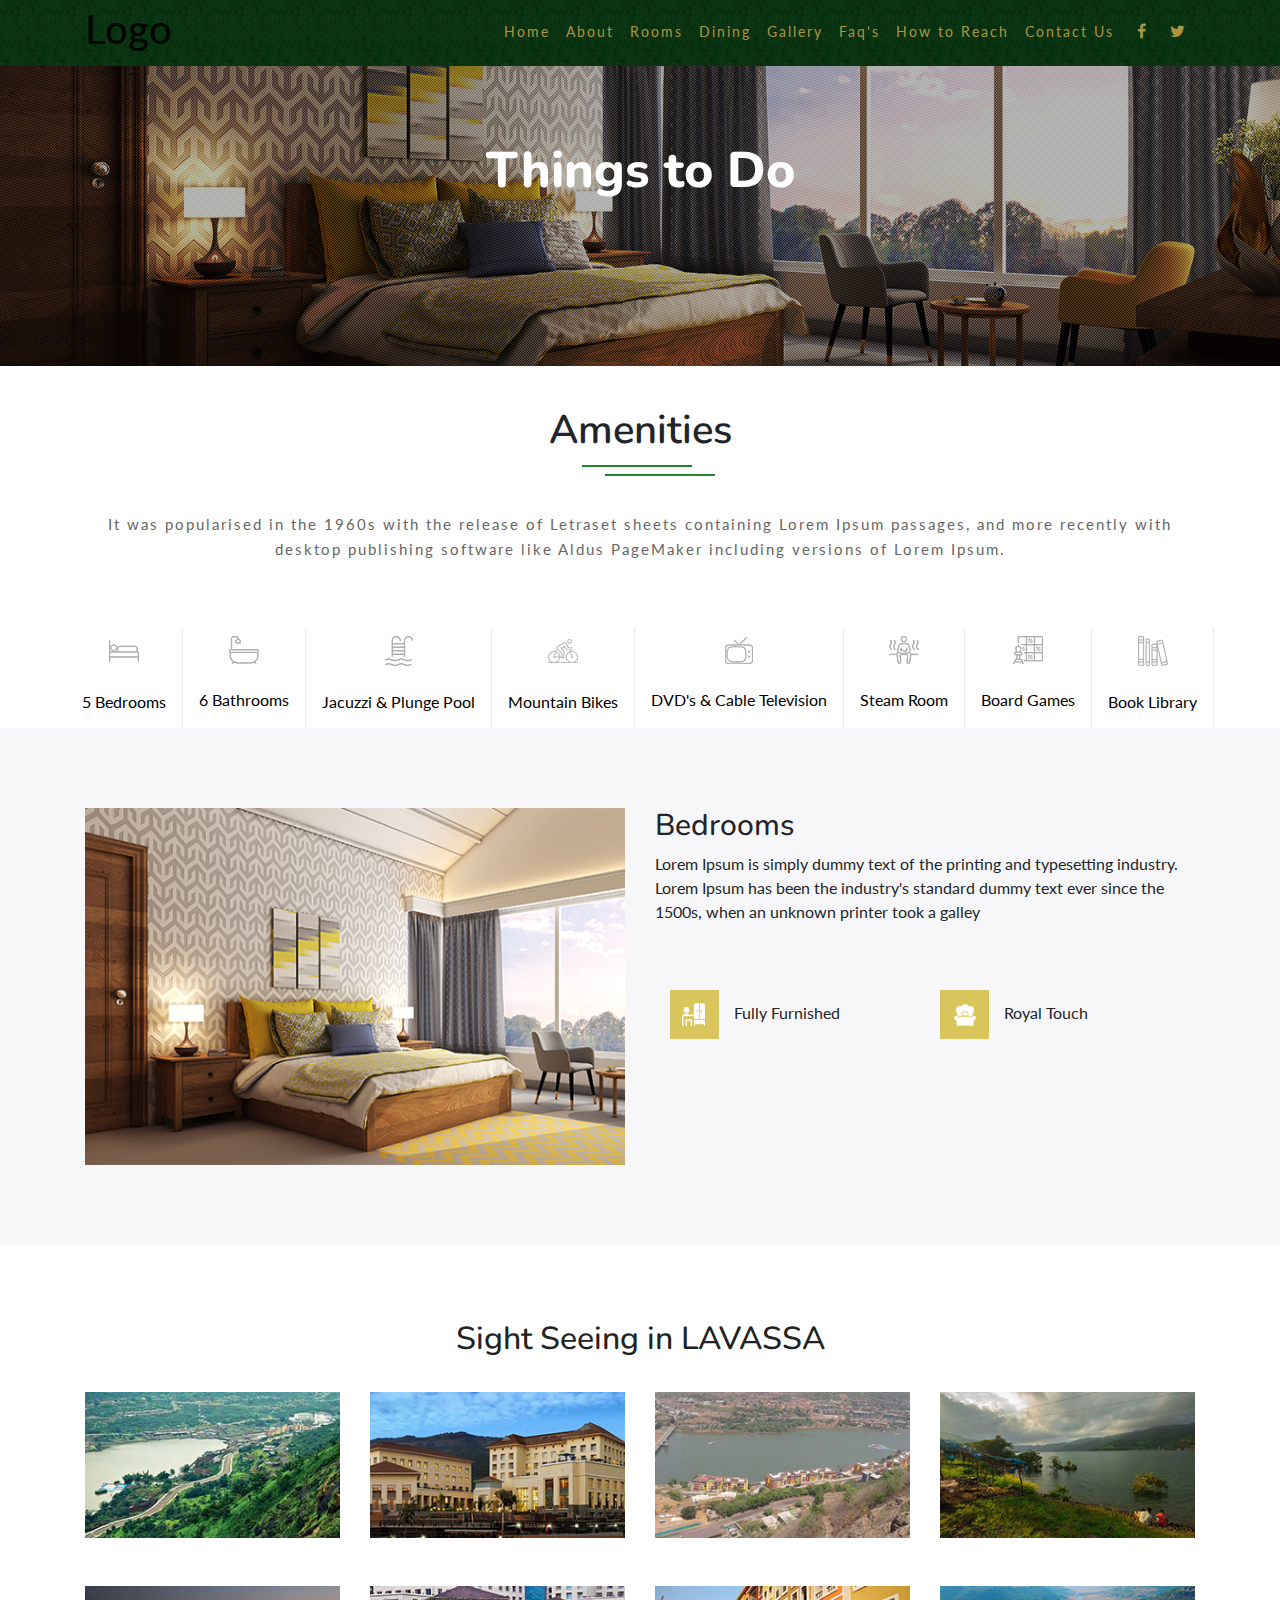
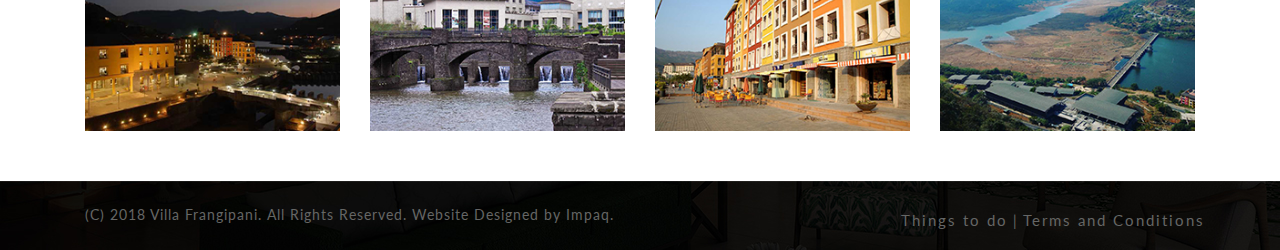
<file: things.html>
<!DOCTYPE html>
<html lang="en">

<!-- Mirrored from 10l.in/vf/live2/things.html by HTTrack Website Copier/3.x [XR&CO'2014], Wed, 17 Feb 2021 07:09:05 GMT -->
<head>
	<meta charset="utf-8">
	<meta name="viewport" content="width=device-width, initial-scale=1">
	<title>Villa Frangipani</title>
	<link rel="stylesheet" href="maxcdn.bootstrapcdn.com/bootstrap/4.0.0/css/bootstrap.min.css">
	<script src="ajax.googleapis.com/ajax/libs/jquery/3.3.1/jquery.min.js"></script>
	<script src="cdnjs.cloudflare.com/ajax/libs/popper.js/1.12.9/umd/popper.min.js"></script>
	<script src="maxcdn.bootstrapcdn.com/bootstrap/4.0.0/js/bootstrap.min.js"></script>
	<link rel="stylesheet" href="cdnjs.cloudflare.com/ajax/libs/font-awesome/4.7.0/css/font-awesome.min.css">
	<link rel="stylesheet" href="cdnjs.cloudflare.com/ajax/libs/font-awesome/4.7.0/css/font-awesome.min.css">
	 <link href="https://fonts.googleapis.com/css?family=Nunito" rel="stylesheet">
        <link href="https://fonts.googleapis.com/css?family=Raleway" rel="stylesheet">
        <link href="https://fonts.googleapis.com/css?family=Lato" rel="stylesheet">
	      <script src="ajax.googleapis.com/ajax/libs/jquery/1.10.2/jquery.min.js"></script>
        <script src="js/jquery.colorbox.js"></script>
        <link href="css/style.css" rel="stylesheet">
        <link href="css/colorbox.css" rel="stylesheet">

  <style>
  .grylink 
  {
    height: 100px;
  }

  .nav-pills .grylink 
  {
    /* border-radius: .25rem; */
  }

  .nav-pills .grylink.active, .nav-pills .show>.grylink 
  {
    color: #000;
    background-color: #fff;
  }

  .nav-pills .grylink 
  {
    border-radius: 0rem; 
  }

  .grylink:hover 
  {
    border-bottom: 2px solid #208433;
  }

  .text-right
  {
    padding-left: 15px;
  }

.dropdown:hover .dropdown-menu {display: block;}

  .sighthead
  {
    font-family: 'Nunito', sans-serif;
    color: #222222;
    padding-top: 25px;
    padding-bottom: 25px;
    font-weight: 500;
  }
</style>
</head>

<body>
  
  <div class="container-fluid texture">
  <nav class="navbar navbar-expand-md navbar-light">
    <div class="container">
      <a class="navbar-brand" href="index-2.html">
        <h1>Logo</h1>
        <!-- <img src="images/logo.jpg" class="img-fluid logo"> -->
      </a>  <button class="navbar-toggler" type="button" data-toggle="collapse" data-target="#navbarResponsive">
    <span class="navbar-toggler-icon"></span>
  </button>
  <div class="collapse navbar-collapse" id="navbarResponsive">
    <ul class="navbar-nav ml-auto">
      <li class="nav-item active">
        <a class="nav-link normal" href="index-2.html">Home</a>
      </li>
      <li class="nav-item">
        <a class="nav-link normal" href="about.html">About</a>
      </li>
      

       <li class="nav-item">
        <a class="nav-link normal" href="newroom.html">Rooms</a>
      </li>

       <li class="nav-item">
        <a class="nav-link normal" href="food.html"s>Dining</a>
      </li>
      <li class="nav-item">
        <a class="nav-link normal" href="gallery.html">Gallery</a>
      </li> 
       <li class="nav-item">
        <a class="nav-link normal" href="faq.html">Faq's</a>
      </li>
        <li class="nav-item">
        <a class="nav-link normal" href="how.html">How to Reach</a>
      </li>
       <li class="nav-item">
        <a class="nav-link normal" href="contact.html">Contact Us</a>
      </li>
       </ul>

       <div class="rightlinks">
          <ul class="sideLinks">
      
           <li>
            <a href="#" class="fa fa-facebook l1"></a>
          </li>

           <li>
          <a href="#" class="fa fa-twitter l2"></a>
          </li>

           
        </ul>
      </div>
  </div>  
  </div>
</nav>
</div>

<!--aboutus-->
<div class="container-fluid text-center">
	<div class="row">
		<div class="col-xl-12 col-lg-12 col-md-12 col-xs-12 col-sm-12 aboutbgimg" style="background-image: url('images/bg.jpg');">
			<h1 class="aboutheading">Things to Do</h1>
			<!--<p class="abouttext">Villa is one of the most beautiful and relaxing places at Mediterranean sea.</p>-->
		</div>
	</div>
</div>


<div class="container text-center">
  <div class="row">
    <div class="col-xl-12 col-lg-12 col-md-12 col-xs-12 col-sm-12 amenitiesunderline">
      <h1 class="thingsheading">Amenities</h1>
      <p class="thingstext">It was popularised in the 1960s with the release of Letraset sheets containing Lorem Ipsum passages, and more recently with desktop publishing software like Aldus PageMaker including versions of Lorem Ipsum.</p>
    </div>
  </div>
</div>

<div class="container-fluid outercontainer">
  <div class="row">
  <div class="col-xl-12 col-lg-12 col-md-12 col-xs-6 col-sm-6">
  <ul class="nav nav-pills justify-content-center">
    <li class="nav-item active gryboder">
      <a class="nav-link grylink active" data-toggle="pill" href="#bedroom"><img src="images/gry1.png" class="img-fluid gryicon"><br/><p class="icontext"> 5 Bedrooms</p>
      </a>
    </li>
    <li class="nav-item gryboder">
      <a class="nav-link grylink" data-toggle="pill" href="#bathroom"><img src="images/gry2.png" class="img-fluid gryicon"><br/><p class="icontext">6 Bathrooms</p>
      </a>
    </li>
    <li class="nav-item gryboder">
      <a class="nav-link grylink" data-toggle="pill" href="#pool"><img src="images/gry3.png" class="img-fluid gryicon"><br/><p class="icontext">Jacuzzi & Plunge Pool</p>
      </a>
    </li>
    <li class="nav-item gryboder">
      <a class="nav-link grylink" data-toggle="pill" href="#bikes"><img src="images/gry4.png" class="img-fluid gryicon"><br/><p class="icontext">Mountain Bikes</p>
      </a>
    </li>
    <li class="nav-item gryboder">
      <a class="nav-link grylink" data-toggle="pill" href="#cable"><img src="images/gry5.png" class="img-fluid gryicon"><br/><p class="icontext">DVD's & Cable Television</p>
      </a>
    </li>
    <li class="nav-item gryboder">
      <a class="nav-link grylink" data-toggle="pill" href="#steam"><img src="images/gry6.png" class="img-fluid gryicon"><br/><p class="icontext">Steam Room</p>
      </a>
    </li>
    <li class="nav-item gryboder">
      <a class="nav-link grylink" data-toggle="pill" href="#games"><img src="images/gry7.png" class="img-fluid gryicon"><br/><p class="icontext">Board Games</p>
      </a>
    </li>
    <li class="nav-item gryboder">
      <a class="nav-link grylink" data-toggle="pill" href="#library"><img src="images/gry8.png" class="img-fluid gryicon"><br/><p class="icontext">Book Library</p>
      </a>
    </li>
  </ul>
</div>
</div>
</div>
  <div class="tab-content container-fluid innercontainer">
    <div id="bedroom" class="tab-pane active container">
      <div class="row">
        <div class="col-xl-6 col-lg-6 col-md-6 col-sm-12 col-xs-12">
          <img src="images/amt1.jpg" class="img-fluid innerimg">
        </div>
        <div class="col-xl-6 col-lg-6 col-md-6 col-sm-12 col-xs-12">
          <h1 class="thingsubsheading">Bedrooms</h1>
          <p class="thingssubtext">Lorem Ipsum is simply dummy text of the printing and typesetting industry. Lorem Ipsum has been the industry's standard dummy text ever since the 1500s, when an unknown printer took a galley</p>
          <div class="container">
            <div class="row">
              <div class="col-xl-6 col-lg-6 col-md-6 col-xs-12 col-sm-12 innerimg1">
                <img src="images/icon01.jpg" class="img-fluid"><span class="text-right">Fully Furnished</span>
              </div>
              <div class="col-xl-6 col-lg-6 col-md-6 col-xs-12 col-sm-12 innerimg1">
                <img src="images/icon02.jpg" class="img-fluid"><span class="text-right">Royal Touch</span>
              </div>
            </div>
          </div>
        </div>
      </div>
    </div>

    <div id="bathroom" class="tab-pane fade container">
      <div class="row">
        <div class="col-xl-6 col-lg-6 col-md-6 col-sm-12 col-xs-12">
          <img src="images/amt1.jpg" class="img-fluid innerimg">
        </div>
        <div class="col-xl-6 col-lg-6 col-md-6 col-sm-12 col-xs-12">
          <h1 class="thingsubsheading">Bedrooms</h1>
          <p class="thingssubtext">Lorem Ipsum is simply dummy text of the printing and typesetting industry. Lorem Ipsum has been the industry's standard dummy text ever since the 1500s, when an unknown printer took a galley</p>
          <div class="container">
            <div class="row">
              <div class="col-xl-6 col-lg-6 col-md-6 col-xs-12 col-sm-12 innerimg1">
                <img src="images/icon01.jpg" class="img-fluid"><span class="text-right">Fully Furnished</span>
              </div>
              <div class="col-xl-6 col-lg-6 col-md-6 col-xs-12 col-sm-12 innerimg1">
                <img src="images/icon02.jpg" class="img-fluid"><span class="text-right">Royal Touch</span>
              </div>
            </div>
          </div>
        </div>
      </div>
    </div>

    <div id="pool" class="tab-pane fade container">
      <div class="row">
        <div class="col-xl-6 col-lg-6 col-md-6 col-sm-12 col-xs-12">
          <img src="images/amt1.jpg" class="img-fluid innerimg">
        </div>
        <div class="col-xl-6 col-lg-6 col-md-6 col-sm-12 col-xs-12">
          <h1 class="thingsubsheading">Bedrooms</h1>
          <p class="thingssubtext">Lorem Ipsum is simply dummy text of the printing and typesetting industry. Lorem Ipsum has been the industry's standard dummy text ever since the 1500s, when an unknown printer took a galley</p>
          <div class="container">
            <div class="row">
              <div class="col-xl-6 col-lg-6 col-md-6 col-xs-12 col-sm-12 innerimg1">
                <img src="images/icon01.jpg" class="img-fluid"><span class="text-right">Fully Furnished</span>
              </div>
              <div class="col-xl-6 col-lg-6 col-md-6 col-xs-12 col-sm-12 innerimg1">
                <img src="images/icon02.jpg" class="img-fluid"><span class="text-right">Royal Touch</span>
              </div>
            </div>
          </div>
        </div>
      </div>
    </div>

    <div id="bikes" class="tab-pane fade container">
      <div class="row">
        <div class="col-xl-6 col-lg-6 col-md-6 col-sm-12 col-xs-12">
          <img src="images/amt1.jpg" class="img-fluid innerimg">
        </div>
        <div class="col-xl-6 col-lg-6 col-md-6 col-sm-12 col-xs-12">
          <h1 class="thingsubsheading">Bedrooms</h1>
          <p class="thingssubtext">Lorem Ipsum is simply dummy text of the printing and typesetting industry. Lorem Ipsum has been the industry's standard dummy text ever since the 1500s, when an unknown printer took a galley</p>
          <div class="container">
            <div class="row">
              <div class="col-xl-6 col-lg-6 col-md-6 col-xs-12 col-sm-12 innerimg1">
                <img src="images/icon01.jpg" class="img-fluid"><span class="text-right">Fully Furnished</span>
              </div>
              <div class="col-xl-6 col-lg-6 col-md-6 col-xs-12 col-sm-12 innerimg1">
                <img src="images/icon02.jpg" class="img-fluid"><span class="text-right">Royal Touch</span>
              </div>
            </div>
          </div>
        </div>
      </div>
    </div>

    <div id="cable" class="tab-pane fade container">
      <div class="row">
        <div class="col-xl-6 col-lg-6 col-md-6 col-sm-12 col-xs-12">
          <img src="images/amt1.jpg" class="img-fluid innerimg">
        </div>
        <div class="col-xl-6 col-lg-6 col-md-6 col-sm-12 col-xs-12">
          <h1 class="thingsubsheading">Bedrooms</h1>
          <p class="thingssubtext">Lorem Ipsum is simply dummy text of the printing and typesetting industry. Lorem Ipsum has been the industry's standard dummy text ever since the 1500s, when an unknown printer took a galley</p>
          <div class="container">
            <div class="row">
              <div class="col-xl-6 col-lg-6 col-md-6 col-xs-12 col-sm-12 innerimg1">
                <img src="images/icon01.jpg" class="img-fluid"><span class="text-right">Fully Furnished</span>
              </div>
              <div class="col-xl-6 col-lg-6 col-md-6 col-xs-12 col-sm-12 innerimg1">
                <img src="images/icon02.jpg" class="img-fluid"><span class="text-right">Royal Touch</span>
              </div>
            </div>
          </div>
        </div>
      </div>
    </div>

    <div id="steam" class="tab-pane fade container">
      <div class="row">
        <div class="col-xl-6 col-lg-6 col-md-6 col-sm-12 col-xs-12">
          <img src="images/amt1.jpg" class="img-fluid innerimg">
        </div>
        <div class="col-xl-6 col-lg-6 col-md-6 col-sm-12 col-xs-12">
          <h1 class="thingsubsheading">Bedrooms</h1>
          <p class="thingssubtext">Lorem Ipsum is simply dummy text of the printing and typesetting industry. Lorem Ipsum has been the industry's standard dummy text ever since the 1500s, when an unknown printer took a galley</p>
          <div class="container">
            <div class="row">
              <div class="col-xl-6 col-lg-6 col-md-6 col-xs-12 col-sm-12 innerimg1">
                <img src="images/icon01.jpg" class="img-fluid"><span class="text-right">Fully Furnished</span>
              </div>
              <div class="col-xl-6 col-lg-6 col-md-6 col-xs-12 col-sm-12 innerimg1">
                <img src="images/icon02.jpg" class="img-fluid"><span class="text-right">Royal Touch</span>
              </div>
            </div>
          </div>
        </div>
      </div>
    </div>

    <div id="games" class="tab-pane fade container">
      <div class="row">
        <div class="col-xl-6 col-lg-6 col-md-6 col-sm-12 col-xs-12">
          <img src="images/amt1.jpg" class="img-fluid innerimg">
        </div>
        <div class="col-xl-6 col-lg-6 col-md-6 col-sm-12 col-xs-12">
          <h1 class="thingsubsheading">Bedrooms</h1>
          <p class="thingssubtext">Lorem Ipsum is simply dummy text of the printing and typesetting industry. Lorem Ipsum has been the industry's standard dummy text ever since the 1500s, when an unknown printer took a galley</p>
          <div class="container">
            <div class="row">
              <div class="col-xl-6 col-lg-6 col-md-6 col-xs-12 col-sm-12 innerimg1">
                <img src="images/icon01.jpg" class="img-fluid"><span class="text-right">Fully Furnished</span>
              </div>
              <div class="col-xl-6 col-lg-6 col-md-6 col-xs-12 col-sm-12 innerimg1">
                <img src="images/icon02.jpg" class="img-fluid"><span class="text-right">Royal Touch</span>
              </div>
            </div>
          </div>
        </div>
      </div>
    </div>

    <div id="library" class="tab-pane fade container">
      <div class="row">
        <div class="col-xl-6 col-lg-6 col-md-6 col-sm-12 col-xs-12">
          <img src="images/amt1.jpg" class="img-fluid innerimg">
        </div>
        <div class="col-xl-6 col-lg-6 col-md-6 col-sm-12 col-xs-12">
          <h1 class="thingsubsheading">Bedrooms</h1>
          <p class="thingssubtext">Lorem Ipsum is simply dummy text of the printing and typesetting industry. Lorem Ipsum has been the industry's standard dummy text ever since the 1500s, when an unknown printer took a galley</p>
          <div class="container">
            <div class="row">
              <div class="col-xl-6 col-lg-6 col-md-6 col-xs-12 col-sm-12 innerimg1">
                <img src="images/icon01.jpg" class="img-fluid"><span class="text-right">Fully Furnished</span>
              </div>
              <div class="col-xl-6 col-lg-6 col-md-6 col-xs-12 col-sm-12 innerimg1">
                <img src="images/icon02.jpg" class="img-fluid"><span class="text-right">Royal Touch</span>
              </div>
            </div>
          </div>
        </div>
      </div>
    </div>
  </div>

  <div class="container text-center">
    <div class="row">
      <div class="col-lg-12 col-xl-12 col-md-12 col-sm-12">
        <h2 class="sighthead">Sight Seeing in LAVASSA</h2>
      </div>
    </div>

    <div class="row">
      <div class="col-xl-3 col-lg-3 col-md-3 col-sm-12">
        <a class="group1" href="images/lavassa2.jpg">
          <img src="sight/img20.jpg"  class="sightimg img-fluid">
        </a>
      </div>

      <div class="col-xl-3 col-lg-3 col-md-3 col-sm-12">
        <a class="group1" href="images/lavassa3.jpg">
          <img src="sight/img21.jpg"  class="sightimg img-fluid">
        </a>
      </div>

      <div class="col-xl-3 col-lg-3 col-md-3 col-sm-12">
        <a class="group1" href="images/lavassa4.jpg">
          <img src="sight/img22.jpg"  class="sightimg img-fluid">
        </a>
      </div>

      <div class="col-xl-3 col-lg-3 col-md-3 col-sm-12">
        <a class="group1" href="images/lavassa6.jpg">
          <img src="sight/img23.jpg"  class="sightimg img-fluid">
        </a>
      </div>
    </div>
    <br/><br/>
    <div class="row">
      <div class="col-xl-3 col-lg-3 col-md-3 col-sm-12">
        <a class="group1" href="images/lavassa1.jpg">
          <img src="sight/img24.jpg"  class="sightimg img-fluid">
        </a>
      </div>

      <div class="col-xl-3 col-lg-3 col-md-3 col-sm-12">
        <a class="group1" href="images/lavassa5.jpg">
          <img src="sight/img25.jpg"  class="sightimg img-fluid">
        </a>
      </div>

      <div class="col-xl-3 col-lg-3 col-md-3 col-sm-12">
        <a class="group1" href="images/lavassa8.jpg">
          <img src="sight/img26.jpg"  class="sightimg img-fluid">
        </a>
      </div>

      <div class="col-xl-3 col-lg-3 col-md-3 col-sm-12">
        <a class="group1" href="images/lavassa9.jpg">
          <img src="sight/img27.jpg"  class="sightimg img-fluid">
        </a>
      </div>
    </div>
  </div>




<div class="container-fluid footerimg" style="background-image: url('images/footer.jpg');">
  <div class="container">
    <div class="row footerrow">
      <div class="col-xl-6 col-lg-6 col-md-6 col-sm-12 col-xs-12">
        <p class="footertext">(C) 2018 Villa Frangipani. All Rights Reserved. Website Designed by Impaq.</p>
      </div>

      <div class="col-xl-6 col-lg-6 col-md-6 col-sm-12 col-xs-12 footertext1">
          
          <div class="foottext">
          <a href="things.html">Things to do</a> | 
          <a href="terms.html">Terms and Conditions</a>
          </div>
        
      </div>
    </div>
  </div>
</div>

<script src="stylesheet.html" href="js/bootstrap.js" /></script>   
<script>
      $(document).ready(function(){
        //Examples of how to assign the Colorbox event to elements
        $(".group1").colorbox({rel:'group1'});
        $(".group2").colorbox({rel:'group2', transition:"fade"});
        $(".group3").colorbox({rel:'group3', transition:"none", width:"75%", height:"75%"});
        $(".group4").colorbox({rel:'group4', slideshow:true});
        $(".ajax").colorbox();
        $(".youtube").colorbox({iframe:true, innerWidth:640, innerHeight:390});
        $(".vimeo").colorbox({iframe:true, innerWidth:500, innerHeight:409});
        $(".iframe").colorbox({iframe:true, width:"80%", height:"80%"});
        $(".inline").colorbox({inline:true, width:"50%"});
        $(".callbacks").colorbox({
          onOpen:function(){ alert('onOpen: colorbox is about to open'); },
          onLoad:function(){ alert('onLoad: colorbox has started to load the targeted content'); },
          onComplete:function(){ alert('onComplete: colorbox has displayed the loaded content'); },
          onCleanup:function(){ alert('onCleanup: colorbox has begun the close process'); },
          onClosed:function(){ alert('onClosed: colorbox has completely closed'); }
        });

        $('.non-retina').colorbox({rel:'group5', transition:'none'})
        $('.retina').colorbox({rel:'group5', transition:'none', retinaImage:true, retinaUrl:true});
        
        //Example of preserving a JavaScript event for inline calls.
        $("#click").click(function(){ 
          $('#click').css({"background-color":"#f00", "color":"#fff", "cursor":"inherit"}).text("Open this window again and this message will still be here.");
          return false;
        });
      });
    </script>
</body>


<!-- Mirrored from 10l.in/vf/live2/things.html by HTTrack Website Copier/3.x [XR&CO'2014], Wed, 17 Feb 2021 07:09:53 GMT -->
</html>
</file>
<file: css/style.css>
body, html
{
	font-family: 'Lato', sans-serif;
}

a:hover
{
	text-decoration: none !important;
}

.dropdown-item:focus 
{
    color: #af973f;
    text-decoration: none;
    background-color: #225127;
}

.dropdown-item:hover {
    color: #af973f;
    text-decoration: none;
    background-color: #225127;
}

.dropdown-item
{
	color: #225127;
}



.navbar
{
	padding: 0rem;
	top:0px;
}

.navbar-expand-lg .navbar-nav .nav-link 
{   
   white-space: nowrap !important;
}


.texture
{
	background-image: url('../images/texture.jpg');
}

.normal
{
	font-family: 'Lato';
	font-size: 14px;
	color: #ae9641 !important;
	letter-spacing: 2px;
}

.rightlinks
{
	margin-top: 12px;
	margin-left: -35px;
}

.sideLinks li
{
	list-style-type: none;
	display: inline;
}

.l1, .l2, .l3
{
	font-size: 16px;
	color: #ae9641 !important;
	padding-left: 10px;
	padding-right: 10px;
}



.l1:hover
{
	color: #ae9641;
	border-bottom: none !important;
}

.l2:hover
{
	color: #ae9641;
	border-bottom: none !important;
}

.l3:hover
{
	color: #ae9641;
	border-bottom: none !important;
}
.nav-link
{
	height: 40px;
}

.nav-link:hover
{
	border-bottom: 2px solid #ae9641;
}

 

.myImage
{
	background-repeat: no-repeat;
	background-size: cover;
	background-position: center;
	height: 600px;
}

.slidertitle
{
	font-family: 'Nunito', sans-serif;
	font-size: 45px;
	font-weight: 400;
	letter-spacing: 2px;
	color: #fff;
	padding-top: 24rem;
	padding-left: 240px;
}

.slidertext
{
	font-family: 'Lato', sans-serif;
	font-size: 15px;
	letter-spacing: 2px;
	color: #fff;
	padding-left: 240px;
}

.sliderbutton
{
	width: 150px;
	background-color: #ae9641;
	color: #225127;
	border-radius: 0px;
	text-transform: uppercase;
}

.sliderleft
{
	padding-top: 20px;
	padding-left: 240px;
}

   .gallleft a:hover
{
	color: #af973f;
	background-color: #225127; 
}

.sliderleft a:hover
{
	color: #af973f;
	background-color: #225127; 
}

.ableft a:hover
{
	color: #af973f;
	background-color: #225127; 
}

.amenleft a:hover
{
	color: #af973f;
	background-color: #225127;
}


.carousel-indicators .active
{
	background-color: #208433 !important;
}

.navbar-light .navbar-toggler 
{
    background-color: rgba(255,255,255, 0.9);
}

.flower
{
	background-repeat: no-repeat;
}

.abheading
{
	font-family: 'Raleway', sans-serif;
	font-size: 30px;
	padding-top:  85px;
}

.abtitle
{
	font-family: 'Raleway', sans-serif;
	font-size: 50px;
	font-weight: 500;
}

.abunderline h1::after
{
   
    border-bottom: 2px solid #208433;
    position: absolute;
    content: '';
    width: 136px;
    height: 16px;
    margin: 45px -340px;
}

.abtext
{
	font-family: 'Lato', sans-serif;
	font-size: 15px;
	letter-spacing: 2px;
	text-align: justify;
	margin-top: 35px;
	padding-left: 12px;
	color: #656665;
}

.abimage
{
	padding-top:  140px;
}

.ableft
{
	margin-top: 50px;
	padding-left: 12px;
}

.abbutton
{
	width: 150px;
	background-color: #ae9641;
	color: #225127;
	border-radius: 0px;
	text-transform: uppercase;
}

.amenbg
{
	background-repeat: no-repeat;
	background-position: center;
	background-size: cover;
	height: 623px;
	margin-top: 50px;
}

.amenheading
{
	font-family: 'Nunito', sans-serif;
	color: #fff;
	padding-top: 50px;
}

.amenunderline h1::before
{
	border-bottom: 2px solid #fff;
    position: absolute;
    content: '';
    width: 110px;
    height: 16px;
    margin: 37px 25px;
}

.amenunderline h1::after
{
	border-bottom: 2px solid #fff;
    position: absolute;
    content: '';
    width: 110px;
    height: 16px;
    margin: 45px -124px;
}

.amentext
{
	font-family: 'Lato',sans-serif;
	font-size: 15px;
	letter-spacing: 2px;
	line-height: 25px;
	color: #fff;
	padding-top: 50px;
}

.icons
{
	background-color: #fff;
	text-align: center;
	margin-top: 50px;
	margin-bottom: 50px;
	height: auto;
	float: left;
	width: 100%;
	padding: 0 100px;
}

.bottomtext 
{
   /* margin-top: -23px;
    padding-left: 15px;*/
}

.bottombigtext
{
	margin-top: -23px;
    padding-left: 140px;
}

.righttext
{
	/*padding-left: 15px;*/
}

.imageBox:hover .hoverImg 
{
	display: block !important;
}
		
.imageBox 
{
	position: relative !important;
	margin-bottom:20px;
}

.imageBox .hoverImg 
{
	position: absolute !important;
	left: 110px !important;
	top: 0 !important;
	display: none !important;
}

.imageBox:hover .hoverImg 
{
	display: block !important;
}

.image2
{
	padding-left: 5px;
}

.image3
{
	padding-left: 10px;
}

.image4
{
	padding-left: 15px;
}

.image7
{
	padding-left: 30px;
}

.image5
{
	padding-left: 0px;
    padding-right: 5px;
}

.image8
{
	padding-left: 36px;
}

.image6
{
	padding-left: 19px;
}

.image9
{
	padding-right: 24px;
	padding-left: 0px; 
}

.row1 
{
    padding-top: 88px;
}

.row3
{
	padding-top: 30px;
}

.amenbutton
{
	width: 150px;
	background-color: #ae9641;
	color: #225127;
	border-radius: 0px;
	text-transform: uppercase;
	margin-top: 40px;
}

.amenleft
{
	padding-left: 0px;
}

.galleryheading
{
	font-family: 'Nunito', sans-serif;
	margin-top: 110px;
	margin-bottom: 35px;
}

.galleryunderline h1::before
{
	border-bottom: 2px solid #208433;
    position: absolute;
    content: '';
    width: 110px;
    height: 16px;
    margin: 37px 25px;
}

.galleryunderline h1::after
{
	border-bottom: 2px solid #208433;
    position: absolute;
    content: '';
    width: 110px;
    height: 16px;
    margin: 45px -124px;
}

.galltext
{
	font-family: 'Lato', sans-serif;
	font-size: 15px;
	letter-spacing: 2px;
	line-height: 25px;
	color: #656665;
	text-align: center;
	padding: 10px;
}

* {box-sizing: border-box;}

.container1 
{
	position: relative;
	width: 100%;
	padding: 1px;
}

.image 
{
	display: block;
	width: 100%;
	height: auto;
}

.overlay 
{
	position: absolute; 
	bottom: 0; 
	background: rgb(0, 0, 0);
	background: rgba(7, 49, 15, 1); /* Black see-through */ 
	transition: .5s ease;
	opacity:0;
	color: #d2b34d;
	font-size: 24px;
	padding: 20px;
	text-align: left;
	font-family: 'Raleway';
	width:84% !important;
}

.container1:hover .overlay 
{
	opacity: 1;
}

.i1
{
	left:1px;
	width:99.8% !important;
}

.img1
{
	width:100%;
	margin-top:5px;
}

.side
{
	padding-left: 5px;
	float:right;
	border-left: 1px solid  rgba(236, 247, 75, 0.1);
	font-size:10px;
	padding-top: 5px;
}	

.gallbutton
{
	width: 150px;
	background-color: #ae9641;
	color: #225127;
	border-radius: 0px;
	text-transform: uppercase;
	margin-top: 50px;
	margin-bottom: 125px;
}

.fimg
{
	background-repeat: no-repeat;
	background-size: cover;
	background-position: center;
	height: 556px;
	width: 100%;
}

.greenbg
{
	background-color: #225127;
	padding: 20px;
	margin-top: -50px;
}

.greenbgtext
{
	font-family: 'Nunito', sans-serif;
	font-size: 18px;
	color: #af973f;
	text-align: center;
	margin-top: 15px;
	letter-spacing: 2px;
}

.conheading
{
	font-family: 'Nunito', sans-serif;
	font-size: 20px;
	color: #fff;
	padding-top: 50px;
	font-weight: 500;
	letter-spacing: 2px;
}

.conunderline h4::before
{
	border-bottom: 2px solid #fff;
    position: absolute;
    content: '';
    width: 40px;
    height: 16px;
    margin: 18px 30px;
}

.conunderline h4::after
{
	border-bottom: 2px solid #fff;
    position: absolute;
    content: '';
    width: 40px;
    height: 16px;
    margin: 26px -80px;
}

.context
{
	font-family: 'Lato', sans-serif;
    font-size: 16px;
    color: #656665;
    padding-top: 50px;
    letter-spacing: 2px;
    line-height: 25px;
}

.conlinks li, .sitelinks li
{
	list-style-type: none;
	display: inline;
}

.sitelinks li
{
	
	display: list-item;
}

.sitelinks
{

	padding-top: 50px;
	padding-left: 40%;
	padding-bottom: 84px;
}



.conlinks
{
	padding-right: 40px;
	padding-top: 30px;
}

.facebook, .twitter, .google, .linkedin a
{
	font-size: 30px;
	padding: 10px;
}

.google a
{
	color: red !important;
}

.siteunderline h4::before
{
	border-bottom: 2px solid #fff;
    position: absolute;
    content: '';
    width: 40px;
    height: 16px;
    margin: 18px 45px;
}

.siteunderline h4::after
{
	border-bottom: 2px solid #fff;
    position: absolute;
    content: '';
    width: 40px;
    height: 16px;
    margin: 26px -80px;
}

.sitetext  a
{
	font-family: 'Lato', sans-serif;
    font-size: 16px;
    color: #656665 !important;
    letter-spacing: 2px;
    line-height: 25px;
}

.findunderline h4::before
{
	border-bottom: 2px solid #fff;
    position: absolute;
    content: '';
    width: 40px;
    height: 16px;
    margin: 18px 15px;
}

.findunderline h4::after
{
	border-bottom: 2px solid #fff;
    position: absolute;
    content: '';
    width: 40px;
    height: 16px;
    margin: 26px -60px;
}

.f6
{
	border:0;
	margin-top: 60px;
	padding-bottom: 10px;
	padding-left: 50px;
}

.colborder
{
	border-right: 1px solid #656665;
}


.downmenu li
{
	list-style-type: none;
	display: inline;
}

.contborder
{
	border-top: 1px solid #656665;
}

.aboutbgimg
{
	background-repeat: no-repeat;
	background-size: cover;
	background-position: center;
	height: 300px;
}

.aboutheading
{
	font-family: 'Nunito', sans-serif;
	font-size: 50px;
	color: #fff;
	padding-top: 6%;
	font-weight: 800;
}

.abouttext
{
	font-family: 'Lato', sans-serif;
	font-size: 16px;
	color: #fff;
	letter-spacing: 2px;
	line-height: 25px;
}

.slidercontainer
{
	padding-top: 90px;
}

.containerheading, .stepinheading
{
	font-family: 'Nunito', sans-serif;
	color: #ae9641;
}

.containerunderline h1::after
{
	border-bottom: 2px solid #208433;
    position: absolute;
    content: '';
    width: 75px;
    height: 16px;
    margin: 30px -205px;
}

.containertext, .stepintext
{
	font-family: 'Lato', sans-serif;
	font-size: 15px;
	letter-spacing: 1px;
	font-weight: 300;
	color: #161616;
	padding-top: 15px;
}

.greybg
{
	background-color: #f8f8f8;
	margin-top: 50px;
}

.stepinheading
{
	padding-top: 50px;
}

.stepinunderline h1::after
{
	border-bottom: 2px solid #208433;
    position: absolute;
    content: '';
    width: 75px;
    height: 16px;
    margin: 32px -240px;
}

.white
{
	background-color: #fff;
	padding: 10px;
}

.bed
{
	border-bottom: 1px solid #e1e1e1;
}

.bed .bright, .steam .bright
{
	border-right: 1px solid #e1e1e1;
}

.bed , .steam
{
	padding: 5px;
}

.steam
{
	margin-top: 5px;
}

.stepinimage
{
	padding-top: 50px;
}

.footerimg
{
	background-repeat: no-repeat;
	background-position: center;
	background-size: cover;
	height: 69px;
	margin-top: 50px;
}


.footertext
{
	font-family: 'Lato', sans-serif;
	font-size: 14px;
	color: #656665 !important;
	letter-spacing: 1px;
}

.footertext1
{
	font-family: 'Lato', sans-serif;
	font-size: 14px;
	color: #656665 !important;
	padding: 5px;
	letter-spacing: 1px;
	float: right;
}

.footerrow
{
	padding-top: 23px;
}

.emrald
{
	padding-top: 100px;
}

.emraldslider
{
	padding-top: 50px;
}

.emraldwhite 
{     
	background-color: #fff;
    text-align: justify;
    margin-top: -51px;
    margin-left: -20px;
}

.emraldheading
{
	font-family: 'Nunito', sans-serif;
	font-size: 35px;
	font-weight: 700;
	color: #000;
	margin-top: 25px;
	color: #af973f !important;
}

.emraldunderline h1::after
{
	border-bottom: 2px solid #af973f;
    position: absolute;
    content: '';
    width: 70px;
    height: 16px;
    margin: 32px -125px;
}

.emraldtext
{
	font-family: 'Lato', sans-serif;
	font-size: 14px;
	letter-spacing: 1px;
	color: #af973f;
	margin-top: 20px;
	padding: 10px;
}

.emraldtext1
{
	font-family: 'Lato', sans-serif;
	font-size: 16px;
	letter-spacing: 2px;
	color: #af973f;
	font-weight: 400;
	line-height: 25px;
	padding: 10px;
}

.alexwhite 
{     
	background-color: #fff;
    text-align: justify;
    margin-top: -70px;
    margin-left: 95px;
}

.alexheading
{
	font-family: 'Nunito', sans-serif;
	font-size: 35px;
	font-weight: 700;
	color: #af973f;
	margin-top: 25px;
}

.alexunderline h1::after
{
	border-bottom: 2px solid #af973f;
    position: absolute;
    content: '';
    width: 70px;
    height: 16px;
    margin: 32px -176px;
}

.citunderline h1::after
{
	border-bottom: 2px solid #af973f;
    position: absolute;
    content: '';
    width: 70px;
    height: 16px;
    margin: 32px -94px;
}

.aqaunderline h1::after
{
	border-bottom: 2px solid #af973f;
    position: absolute;
    content: '';
    width: 70px;
    height: 16px;
   margin: 32px -187px;
}

.alextext
{
	font-family: 'Lato', sans-serif;
	font-size: 14px;
	letter-spacing: 1px;
	color: #af973f;
	margin-top: 20px;
	padding: 10px;
}

.alextext1
{
	font-family: 'Lato', sans-serif;
	font-size: 16px;
	letter-spacing: 2px;
	color: #af973f;
	font-weight: 400;
	line-height: 25px;
	padding: 10px;
}

.alexslider
{
	padding-top: 50px;
    margin-left: -30px;
}

.aquaheading
{
	font-family: 'Nunito', sans-serif;
	font-size: 40px;
	color: #af973f;
	margin-top: 80px;
}

.aquaunderline h1::before 
{
    border-bottom: 2px solid #af973f;
    position: absolute;
    content: '';
    width: 110px;
    height: 16px;
    margin: 45px 95px;
}

.aquaunderline h1::after 
{
    border-bottom: 2px solid #af973f;
    position: absolute;
    content: '';
    width: 110px;
    height: 16px;
    margin: 56px -187px;
}

.ulheading
{
	font-family: 'Lato',sans-serif;
	font-size: 18px;
	color: #fff;
	text-align: justify;
	padding-top: 25px;
	padding-left: 40px;
	padding-bottom: 15px;
}

.points li
{
	font-family: 'Lato', sans-serif;
	font-size: 18px;
	color: #ae9641;
	text-align: justify;
	display: block;
	letter-spacing: 2px;
	line-height: 35px;
}

.bullet
{
	border: 1px solid #ae9641;
	margin-top: 50px;
	padding: 10px;
	margin-bottom: 50px;
}

.buttonpadd1
{
	padding-left: 260px;
}

.buttonpadd3
{
	margin-left: -159px;
}

.pgbutton
{
	width: 175px;
	font-family: 'Lato', sans-serif;
	font-size: 16px;
	letter-spacing: 2px;
	background-color: #225127;
	color: #fff;
	padding: 10px;
	text-transform: uppercase;
	font-weight: 600;
	margin-top: 50px;
	border-radius: 0px;
}

.pgbutton:hover
{
	background-color: #ae9641;
	color: #225127;
}

.galleryrow1, .galleryrow2, .galleryrow3
{
	padding-top: 35px;
}

.contain
{
	position: relative;
	width: 100%;
}

.galleryimage
{
	display: block;
  	width: 100%;
  	height: auto;
}

.overlaygallery
{
	position: absolute;
  	top: 0;
  	bottom: 0;
  	left: 0;
  	right: 0;
  	height: 100%;
  	width: 100%;
  	opacity: 0;
  	transition: .3s ease;
  	background-color: rgba(19, 65, 30, 0.5);
}

.contain:hover .overlaygallery
{
	opacity: 1;
}

.icon
{
	color: white;
  	font-size: 100px;
  	position: absolute;
  	top: 50%;
  	left: 50%;
  	transform: translate(-50%, -50%);
  	-ms-transform: translate(-50%, -50%);
  	text-align: center;
}

.thingsheading
{
	font-family: 'nunito', sans-serif;
    font-size: 40px;
    padding-top: 40px;
    font-weight: 600;
}

.amenitiesunderline h1::before
{
	border-bottom: 2px solid #208433;
    position: absolute;
    content: '';
    width: 110px;
    height: 25px;
    margin: 36px 33px;
}

.amenitiesunderline h1::after
{
	border-bottom: 2px solid #208433;
    position: absolute;
    content: '';
    width: 110px;
    height: 25px;
    margin: 45px -127px;
}

.thingstext
{
	font-family: 'lato', sans-serif;
    font-size: 15px;
    color: #656665;
    letter-spacing: 2px;
    line-height: 25px;
    padding-top: 50px;
}

.outercontainer
{
	margin-top: 50px;
}

.innercontainer
{
	background-color: #f7f7f9;
	margin-bottom: 50px;
}

.innerimg
{
	padding-top: 80px;
	padding-bottom: 80px;
}
.gryicon
{
	margin: 0 auto;
	text-align: center;
	display: block;
}

.thingsubsheading
{
	font-family: 'nunito', sans-serif;
    font-size: 30px;
    padding-top: 80px;
    font-weight: 500;
}

.innerimg1
{
	padding-top: 50px;
}

.gryboder
{
	border-right: 1px solid #eaeaea;
}

.icontext
{
	color: #000;
}

.addressicon
{
	padding-top: 50px;
	margin-bottom: -30px;
}

.addheading
{
	font-family: 'Nunito', sans-serif;
	font-size: 22px;
	padding-top: 55px;
	font-weight: 600;
}

.addunderline h5::before
{
    border-bottom: 2px solid #208433;
    position: absolute;
    content: '';
    width: 35px;
    height: 15px;
    margin: 40px 15px;
}

.addunderline h5::after
{
	border-bottom: 2px solid #208433;
    position: absolute;
    content: '';
    width: 35px;
    height: 15px;
    margin: 45px -55px;
}

.addgrey, .ctcgreybg
{
	background-color: #f7f7f9;
}

.addtext
{
	font-family: 'Lato', sans-serif;
	font-size: 15px;
	color: #404040;
	letter-spacing: 2px;
	line-height: 25px;
	margin-top: 40px;
	padding: 20px;
}

.yellow
{
	color: #af973f;
}

.mailunderline h5::before
{
    border-bottom: 2px solid #208433;
    position: absolute;
    content: '';
    width: 35px;
    height: 15px;
    margin: 40px 15px;
}

.mailunderline h5::after
{
	border-bottom: 2px solid #208433;
    position: absolute;
    content: '';
    width: 35px;
    height: 15px;
    margin: 45px -50px;
}

.mailtext
{
	font-family: 'Lato', sans-serif;
	font-size: 15px;
	color: #404040;
	letter-spacing: 1px;
	line-height: 25px;
	margin-top: 40px;
	padding: 20px;
}

.callunderline h5::before
{
    border-bottom: 2px solid #208433;
    position: absolute;
    content: '';
    width: 35px;
    height: 15px;
    margin: 40px 15px;
}

.callunderline h5::after
{
	border-bottom: 2px solid #208433;
    position: absolute;
    content: '';
    width: 35px;
    height: 15px;
    margin: 45px -47px;
}

.directionimg
{
	padding-top: 50px;
}

.cntcheading
{
	font-family: 'Nunito', sans-serif;
	font-size: 40px;
	color: #af973f;
}

.ctcyellobg
{
	background-color: #af973f;
	text-align: justify;
	padding: 15px;
	margin-top: 25px;
}

.ctcyellotext
{
	font-family: 'Lato', sans-serif;
	font-size: 20px;
	padding-left: 10px;
	color: #fff;
}

.ctcwhitebg
{
	background-color: #fff;
	text-align: justify;
	padding: 10px;
	margin-top: -1px;
	margin-bottom: 60px;
}

.ctcwhitebg li
{
	display: block;
	list-style-type: none;
}

.directiontext
{
	font-family: 'Lato', sans-serif;
	font-size: 15px;
	color: #404040;
	letter-spacing: 2px;
	line-height: 20px;
	padding: 10px;
}

.dash 
{
  	margin-left: 1px;
}

.text_margin
{
  	margin-left: 14px;
}

.formheading
{
	font-family: 'Nunito', sans-serif;
	font-size: 40px;
	text-align: justify;
	padding-top: 35px;
    padding-bottom: 15px;
}

.input
{
	width: 90% !important;
	border-radius: 0rem !important;
	margin-top: 15px;
    margin-bottom: 25px;
}

.ctcgreybg
{
	padding-left: 230px;
}

.formbutton
{
	width: 125px;
	color: #fff;
	background-color: #af973f;
	font-size: 13px;
	font-family: 'Lato', sans-serif;
	letter-spacing: 2px;
	border-radius: 0px;
	padding: 10px;
	margin-bottom: 35px;
}

.buttonleft a:hover
{
	color: #fff !important;
}

.map
{
	background-image: url('../images/map.jpg');
}

.acctop
{
	padding-top: 50px;
}

.acccol
{
	margin-top: 5px;
}

.accordion 
{
  	background-color: #f7f7f9;
  	color: #404040;
  	cursor: pointer;
  	padding: 18px;
  	width: 100%;
  	border: none;
  	text-align: left;
  	outline: none;
  	font-size: 15px;
  	font-family: 'Lato', sans-serif;
  	transition: 0.4s;
}

.activ, .accordion:visited 
{
  	background-color: #af973f;
  	color: #fff; 
  	outline: none;
}

button:focus 
{
     outline: none; 
}

.panel 
{
  	padding: 15px;
 	display: none;
 	background-color: #f7f7f9;
 	color: #404040;
 	border: 1px solid #af973f;
  	overflow: hidden;
  	font-family: 'Lato', sans-serif;
  	font-size: 15px;
  	letter-spacing: 2px;
  	line-height: 20px;
}

.accordiontext
{
	padding-left: 10px;
}

.diningheading
{
	font-family: 'Nunito', sans-serif;
	font-size: 16px;
	color: #fff;
	background-color: #208433;
	text-align: center;
	text-transform: uppercase;
	padding: 20px;
	margin-top: 100px;
}

.diningunderline h5::before
{
    border-bottom: 2px solid #af973f;
    position: absolute;
    content: '';
    width: 75px;
    height: 15px;
    margin: -5px -95px;
}

.diningunderline h5::after
{
	border-bottom: 2px solid #af973f;
    position: absolute;
    content: '';
    width: 75px;
    height: 15px;
    margin: -5px 17px;
}

.diningtext
{
	font-family: 'Lato', sans-serif;
	font-size: 15px;
	text-align: center;
	color: #000;
	letter-spacing: 2px;
	line-height: 20px;
	margin-top: 25px;
}

.cont 
{
  position: relative;
  font-family: Arial;
}

.foodblog
{
  position: absolute;
  top: 50px;
  bottom: 84px;
  right: 0px;
  left: 167px;
  background-color: transparent;
  color: white;
}

.mealheading
{
	font-family: 'Lato', sans-serif;
	font-size: 18px;
	color: #000;
	font-weight: 600;
	letter-spacing: 2px;
	padding-left: 22px;
}


.greendash
{
	color: #208433;
}



.foodleft
{
	padding-left: 15px;
}



.foodrow1
{
	padding-top: 50px;
}

.carousel-control-prev 
    {
    	left: 75px !important;
	}
   

    .carousel-control-next 
    {
    	right: 75px !important;
	}

 

@media only screen 
  and (min-width: 0px) 
  and (max-width: 320px) 
  {
  	.logo
  	{
  		width: 150px;
  	}

  	.l1, .l2, .l3
  	{
  		text-align: left;
  	}

  	.normal
  	{
  		margin-left: 15px;
  	}

  	.myImage
  	{
  		height: 250px;
  	}

  	.slidertitle
	{
		font-size: 15px;
		padding-top: 75px;
		text-align: left;
		padding-left: 15px;
	}

	.slidertext
	{
		font-size: 11px;
		padding-top: 0px;
		text-align: left;
		padding-left: 16px;
	}

	.sliderleft
	{
		padding-top: 0px;
		padding-left: 16px;
	}

	.sliderbutton
	{
		width: 105px;
		padding: 5px;
	}

	.flower
	{
		background-size: contain;
	}

	.abheading
	{
		font-size: 25px;
		padding-top: 300px;
	}

	.abtitle
	{
		
		font-size: 30px;
		font-weight: 500;
	}

	.abunderline h1::after
	{
    	margin: 33px -208px;
	}

	.abtext
	{
		font-size: 14px;
	}

	.abimage
	{
		padding-top: 30px;
	}

	.amenbg
	{
		height: 300px;
	}

	.amenheading 
	{
    	padding-top: 24px;
	}

	.amentext
	{
		font-size: 12px;
		padding-top: 10px;
		margin-top: 15px;
    	margin-bottom: 15px;
	}

	.coltopbot 
	{
    	margin-top: 4px;
    	margin-bottom: 25px;
	}

	.container22 
	{
	    margin: 0 auto !important;
	    text-align: center !important;
	    display: block !important;
	}

	.icons 
	{
    
    	text-align: center;
    	margin-top: 14px;
    	margin-bottom: 50px;
    	padding: 0 56px;
	}

	.amenbutton 
	{
    	width: 105px;
	}

	.bottomtext 
	{
    	text-align: left;
    	padding-left: 30px;
	}

	.greenbg 
	{
    	margin-top: -75px;
	}

	.greenbgtext 
	{
    	font-size: 11px;
    	letter-spacing: 1px;
	}

	.fimg
	{
		height: auto;
	}

	.context 
	{
	    font-size: 12px;
	    letter-spacing: 1px;
	}

	.facebook, .twitter, .google, .linkedin a 
	{
    	font-size: 13px;
	}

	.conlinks 
	{
    	padding-top: 0px;
	}

	.sitetext a 
	{
    	font-size: 13px;
	}

	.sitelinks 
	{
    	padding-top: 30px;
	}

	.f6 
	{
	    margin-top: 50px;
	    width: 100% !important;
	}

	.colborder 
	{
		border-right: 0px;
    	border-bottom: 1px solid #656665;
	}

	.image1, .image2, .image3, .image4, .image5, .image6, .image7, .image8, .image9,
	{
		margin:0 auto;
		text-align: left;
		display: block;
		padding: 25px;
	}

	.bottombigtext 
	{
    	margin-top: -24px;
    	padding-left: 93px;
	}
	
	.imageBox .hoverImg 
	{
    	left: 66px !important;
	}

	.row1
	{
		padding-top: 50px;
	}

	.row3
	{
		padding-top: 30px;
	}

	.aboutheading 
	{
	    font-size: 25px;
	    padding-top: 50%;
	    font-weight: 800;
	}

	.abouttext 
	{
	    font-size: 12px;
	    letter-spacing: 1px;
	}

	.col1
	{
		padding-top: 160px;
	}

	.containerheading
	{
    	padding-top: 25px;
	}

	.stepinheading 
	{
    	font-size: 34px;
	}

	.stepinunderline h1::after 
	{
    	margin: 32px -203px;
	}

	.bed
	{
		border-bottom: 0px;
	}

	.bed .bright, .steam .bright
	{
		border-right: 0px;
	}

	.footerimg
	{
		height: 85px;
	}

	.footertext 
	{
	    font-size: 10px;
	    letter-spacing: 1px;
	    text-align: center;
	    margin: 0 auto;
	    display: block;
	}

	.footertext1 
	{
	    font-size: 10px;
	    padding: 5px;
	    letter-spacing: 1px;
	    text-align: center;
	    margin: 0 auto;
	    display: block;
	    float: right;
	}

	.emrald 
	{
	    padding-top: 20px;
	    height: 167px;
	    width: 100%;
	}

	.emraldwhite 
	{
	    margin-top: 15px;
	    margin-left: 0px; 
	}

	
    .indileft
    {
    	left: 5px !important;
	}
   

    .indiright
    {
    	right: 8px !important;
	}

	.alexwhite 
	{
	    margin-top: 16px;
	    margin-left: 0px; 
   	}

   	.alexslider 
   	{
	    padding-top: 25px;
	    margin-left: 0px; 
	}

	.ulheading 
	{
	    font-size: 15px;
	    padding-top: 10px;
	    padding-bottom: 10px;
	    padding-left: 15px;
	}

	.points li 
	{
	    font-size: 14px;
	    text-align: left;
	    letter-spacing: 1px;
	    line-height: 20px;
	}

	.buttonpadd1 
	{
    	padding-left: 15px;
	}

	.buttonpadd3 
	{
    	margin-left: 0px;
	}

	.pgbutton 
	{
	    width: 150px; 
	    font-size: 14px;
	    margin-top: 30px;
	}

	.galleryrow2, .galleryrow3 
	{
    	padding-top: 0px;
	}

	.galleryrow1
	{
		margin-top: 15px;
	}

	.thingsheading 
	{
	    font-size: 30px;
	    font-weight: 500;
	}

	.amenitiesunderline h1::before 
	{
	    width: 85px;
	    height: 15px;
	    margin: 28px 15px;
	}

	.amenitiesunderline h1::after 
	{
	    width: 85px;
    	height: 15px;
   		margin: 35px -100px;
	}

	.thingstext 
	{
	    font-size: 13px;
	    line-height: 20px;
	    padding-top: 30px;
	}

	.gryboder 
	{
    	border-right: 0px;
	}

	.innerimg
	{
	    padding-top: 35px;
	    padding-bottom: 0px;
	}

	.thingsubsheading 
	{
	    font-size: 25px;
	    padding-top: 35px;
	    font-weight: 400;
	}

	.thingssubtext
	{
		font-size: 15px;
		font-family: 'Lato', sans-serif;
	    padding-top: 5px;
	    letter-spacing: 1px;
	}

	.righttext 
	{
    	padding-left: 5px;
	}

	.ctcgreybg 
	{
    	padding-left: 28px;
	}

	.cntcheading 
	{
    	font-size: 25px;
	}

	.formheading 
	{
    	font-size: 25px;
	}

	.buttonleft
	{
		text-align: center;
	}

	.ctcyellotext 
	{
    	font-size: 18px;
    }

    .directiontext 
    {
    	font-size: 13px;
	}


	.diningheading 
	{
	    font-size: 10px;
	    padding: 25px;
    	letter-spacing: 3px;
    	line-height: 20px;
    	margin-top: 25px;
	}

	.diningunderline h5::before 
	{
		border: none;
	}

	.diningunderline h5::after 
	{
		border: none;
	}

	.diningtext 
	{
	    font-size: 12px;
	    letter-spacing: 1px;
	    line-height: 18px;
	}

	.mealheading 
	{
	    font-size: 12px;
	    letter-spacing: 1px;
	    padding-left: 10px;
	}

	.greytext 
	{
	    font-size: 10px;
	    letter-spacing: 1px;
	    padding-left: 10px;
	}

	.greentext 
	{
	    font-size: 10px;
	    letter-spacing: 0px;
	}

	.foodimg
	{
		width: 100%;
		height: 145px;
	}


	.foodblog 
	{
	    top: 10px;
	    bottom: 110px;
	    right: 0px;
	    left: 60px;
	    padding-left: 10px;
    	padding-right: 10px;
	}

	.foodleft 
	{
    	padding-left: 5px;
	}

	

	.footertext1 
	{
    	text-align: center !important;
	}

	.foottext a 
	{
    	font-size: 10px !important;
   		letter-spacing: 1px !important;
	}

	.f6
	{
    	padding-left: 15px;
	}
  }


  @media only screen 
  and (min-width: 320px) 
  and (max-width: 576px) 
  {

  	
  	.normal
  	{
  		margin-left: 15px;
  	}

  	.myImage
  	{
  		height: 300px;
  	}

  	.slidertitle 
  	{
	    font-size: 20px;
	    font-weight: 200;
	    padding-top: 7rem;
	    padding-left: 25px;
	}

	.slidertext
	{
		font-size: 12px;
    	padding-left: 25px;
	}

	.sliderleft 
	{
	    padding-top: 0px;
	    padding-left: 25px;
	}

	.sliderbutton
	{
		width: 125px;
		padding: 5px;
	}

	.abunderline h1::after 
	{
    	margin: 51px -337px;
	}

	.abimage
	{
		padding-top: 30px;
	}

	.amenbg
	{
		height: 350px;
	}

	.image1, .image2, .image3, .image4, .image5, .image6, .image7, .image8, .image9
	{
		padding-top: 25px;
	}

	.imageBox .hoverImg 
	{
	    top: 24px !important;
    	left: 131px !important;
	}

	.icons 
	{
    	margin-top: 28px;
    	padding: 0px 95px !important;
    	text-align: center;
    	display: block;
	}

	.righttext 
	{
    	padding-left: 0px !important;
    	text-align: center !important;
	}

	.bottomtext 
	{
    	text-align: center;
    	padding-right: 0px !important;
	}

	.container22 
	{
    	float: none !important;
	}

	

	.amenbutton
	{
		margin-top: 25px;
	}

	.galleryheading 
	{
    	margin-top: 25px;
	}

	.greenbg 
	{
    	margin-top: -78px;
	}

	.greenbgtext 
	{
    	font-size: 14px;
	}

	.aboutheading 
	{
	    font-size: 30px;
	    padding-top: 30%;
	    font-weight: 800;
	}

	.coltopbot 
	{
	    margin-top: 5px;
	    margin-bottom: 15px;
	}

	

	.fimg
	{
		height: auto;
	}

	.colborder 
	{
    	border-right: 0px;
    	border-bottom: 1px solid #656665;
	}

	.footertext1 
	{
		text-align: center !important; 
    }

	.abouttext 
	{
	    font-size: 14px;
	    letter-spacing: 1px;
	}

	.col1
	{
		padding-top: 65px;
	}

	.containerheading 
	{
    	padding-top: 25px;
	}

	.bed
	{
		border-bottom: 0px;
	}

	.bed .bright, .steam .bright
	{
		border-right: 0px;
	}

	.footerimg
	{
		height: 170px;
	}	

	.footertext
	{
		text-align: center;
	}

	.footertext1
	{
		text-align: right;
		float: right;
		padding: 7px;
	}


	.emrald 
	{
    	padding-top: 25px;
	}

	.emraldwhite 
	{
	    margin-top: 15px;
	    margin-left: 0px; 
	    padding-left: 35px;
    	padding-right: 40px;
	}

	.alexwhite 
	{
    	margin-top: 15px;
        margin-left: 0px;
        padding-left: 35px;
    	padding-right: 40px;
	}

	.alexslider 
	{
	    padding-top: 25px;
	    margin-left: 0px;
	}

	.points li 
	{
	    font-size: 14px;
	    letter-spacing: 1px;
	    line-height: 25px;
	}

	.buttonpadd1 
	{
    	padding-left: 15px;
	}

	.buttonpadd3 
	{
    	margin-left: 0px;
	}

	.galleryrow1, .galleryrow2, .galleryrow3 
	{
    	padding-top: 0px;
	}

	.galleryrow1
	{
		margin-top: 25px;
	}

	.gryboder 
	{
    	border-right: 0px;
	}

	.innerimg 
	{
    	padding-top: 30px;
    	padding-bottom: 0px;
	}

	.thingsubsheading 
	{
    	padding-top: 35px;
	}

	.innerimg1 
	{
    	padding-top: 25px;
	}

	.cntcheading 
	{
    	font-size: 30px;
	}

	.formheading 
	{
    	font-size: 30px;
	}

	.ctcgreybg 
	{
    	padding-left: 40px;
	}

	.buttonleft
	{
		text-align: center;
	}

	.diningheading 
	{
	    font-size: 14px;
	    padding: 10px;
	    margin-top: 35px;
	}

	.diningunderline h5::before 
	{
	    border-bottom: 2px solid #af973f;
	    width: 30px;
	    margin: 2px -33px;
	}

	.diningunderline h5::after 
	{
	    border-bottom: 2px solid #af973f;
	    width: 30px;
	    margin: -14px 55px;
	}

	.mealheading 
	{
	    font-size: 15px;
	    padding-left: 15px;
	}

	.greytext 
	{
    	font-size: 12px;
    	padding-left: 15px;
	}

	.foodleft 
	{
    	padding-left: 9px;
	}

	.greentext 
	{
    	font-size: 10px;
	}

	.foodblog 
	{
	    top: 35px;
	    bottom: 15px;
	    right: 0px;
	    left: 110px;
	}

	

	.container 
	{
    	padding-right: 0px !important; 
    	padding-left: 0px !important; 
	}

	.indileft 
    {
    	left: 134px !important;
	}
   

    .indiright 
    {
    	right: 134px !important;
	}
  }

  @media only screen 
  and (min-width: 576px) 
  and (max-width: 768px)
  {

  	.container 
  	{
    	max-width: 768px;
	}

  	.normal
  	{
  		margin-left: 15px;
  	}

  	.myImage
  	{
  		height: 400px;
  	}

  	.slidertitle 
  	{
	    font-size: 25px;
	    font-weight: 400;
	    padding-top: 12rem;
	    padding-left: 50px;
	}

	.slidertext
	{
		font-size: 15px;
    	padding-left: 50px;
	}

	.sliderleft 
	{
	    padding-top: 0px;
	    padding-left: 50px;
	}

	.abimage 
	{
    	padding-top: 40px;
	}

	.amenbg
	{
		height: 400px;
	}

	.icons 
	{
    	margin-top: 17px;
	}

	.container22 
	{
    	float: right !important;
	}

	.greenbgtext 
	{
    	font-size: 15px;
	}

	.greenbg 
	{
    	padding: 15px;
    	margin-top: -65px;
	}

	.colborder 
	{
    	border-right: 0px solid #656665;
    	border-bottom:  1px solid #656665;
	}

	.fimg
	{
		height: auto;
	}

	.image4
	{
		margin-left: 18.5rem;
    	margin-top: -97px;
	}

	.aboutheading 
	{
	    font-size: 35px;
	    padding-top: 13%;
	}

	.abouttext 
	{
    	font-size: 14px;
	}

	.containerheading 
	{
    	padding-top: 30px;
	}

	.bed
	{
		border-bottom: 1px solid #e1e1e1;
	}

	.bed .bright, .steam .bright
	{
		border-right: 0px;
	}

	.footerimg
	{
		height: 130px;
	}

	.footertext
	{
		text-align: center;
	}

	.footertext1
	{
	    padding: 20px !important;
	    text-align: center !important;
	    display: inline;
	    font-size: 16px;
	}

	.emrald 
	{
    	padding-top: 50px;
	}

	.emraldwhite 
	{
	    margin-top: 15px;
	    margin-left: 0px; 
	}

	.alexwhite 
	{
	    margin-top: 30px;
	    margin-left: 0px; 
	}

	.alexslider 
	{
	    padding-top: 35px;
	    margin-left: 0px;
	}

	.buttonpadd1 
	{
    	padding-left: 15px;
	}

	.buttonpadd3 
	{
    	margin-left: 0px;
	}

	.galleryrow1, .galleryrow2, .galleryrow3 
	{
    	padding-top: 0px;
	}

	.galleryrow1
	{
		margin-top: 25px;
	}

	.aboutheading 
	{    
    	padding-top: 17%;
	}

	.ctcgreybg 
	{
    	padding-left: 85px;
	}

	.buttonleft
	{
		text-align: center;
	}

	.diningheading 
	{
		font-size: 15px;
		padding: 15px;
		margin-top: 35px;
	}

	.diningunderline h5::before 
	{
   		width: 18px;
    	margin: -5px -20px;
	}

	.diningunderline h5::after 
	{
	    width: 18px;
	    margin: -23px 181px;
	}

	.diningtext
	{
		font-size: 14px;
		padding: 5px;
	}

	.foodblog
	{
		left: 132px;
	}

	.greentext
	{
		margin-top: 10px;
	}

	.f6
	{
		padding-left: 0px !important;
	}


	.indileft 
    {
    	left: 120px !important;
	}
   

    .indiright 
    {
    	right: 120px !important;
	}

  } 


 @media only screen 
  and (min-width: 768px) 
  and (max-width: 992px)
  {

  	.logo
  	{
  		width: 150px;
  	}

  	.normal 
  	{
    	font-size: 11px !important;
    	letter-spacing: 1px !important;
	}

	.navbar-expand-md .navbar-nav .nav-link 
	{
    	padding-right: .5rem;
    	padding-left: 0rem; 
	}
	
	.nav-link 
	{
    	height: 25px;
	}

	.rightlinks
	{
		margin-top: 12px;
		margin-left: -35px;
	}

	.sideLinks li
	{
		list-style-type: none;
		display: inline !important;
	}

	.l1, .l2, .l3
	{
		font-size: 10px !important;
	}

	.myImage
  	{
  		height: 450px;
  	}

  	.slidertitle 
  	{
	    font-size: 25px;
	    font-weight: 400;
	    padding-top: 16rem;
	    padding-left: 30px;
	}

	.slidertext
	{
		font-size: 15px;
    	padding-left: 30px;
	}

	.sliderleft 
	{
	    padding-top: 0px;
	    padding-left: 30px;
	}


	.amentext 
	{
    	letter-spacing: 1px;
	}


	.righttext 
	{
    	padding-left: 30px;
	}

	.row1 
	{
    	padding-top: 40px;
	}

	.fimg
	{
		height: auto;
	}

	.greenbgtext 
	{
    	font-size: 16px;
	}

	.greenbg 
	{
    	margin-top: -70px;
	}

	.context
	{
    	font-size: 15px;
	}

	.facebook, .twitter, .google, .linkedin a 
	{
	    font-size: 20px;
	    padding: 5px;
	}

	.footertext1 
	{
		text-align: right;
	    font-size: 14px;
	    padding: 3px;
	    letter-spacing: 1px;
	    float:right;
	}

	.abunderline h1::after 
	{
    	margin: 50px -236px;
	}

	.abimage 
	{
    	padding-top: 260px;
	}

	.aboutheading 
	{
	    font-size: 40px;
	    padding-top: 10%;
	}

	.col1
	{
		padding-top: 50px;
	}

	.containerheading 
	{
    	font-size: 35px;
	}

	.containerunderline h1::after 
	{
	    width: 70px;
	    margin: 30px -177px;
	}

	.containertext
	{
    	font-size: 12px;
	}

	.footerrow 
	{
    	padding-top: 10px;
	}

	.emraldwhite 
	{
    	margin-left: 20px;
	}

	.alexwhite 
	{
    	margin-left: 35px;
	}

	.alexslider 
	{
    	margin-left: 25px;
	}

	.buttonpadd1 
	{
    	padding-left: 0px;
	}

	.buttonpadd3 
	{
    	margin-left: 0px;
	}

	.aboutheading 
	{
    	padding-top: 13%;
	}

	.yellow 
	{
    	font-size: 12px;
	}

	.mailtext 
	{
    	font-size: 13px;
    	padding: 17px;
	}

	.formheading 
	{
    	font-size: 35px;
	}

	.ctcgreybg 
	{
    	padding-left: 71px;
	}

	.diningheading
	{
		margin-top:40px;
	}

	.diningunderline h5::before 
	{
    	width: 30px;
    	margin: -5px -38px;
	}

	.diningunderline h5::after 
	{
    	width: 30px;
    	margin: -5px 7px;
	}	

	.foodblog
	{
		top: 20px;
	    bottom: 0px;
	    right: 0px;
	    left: 75px;
	}

	.mealheading
	{
		font-size: 15px;
	}

	.greytext 
	{
	    font-size: 12px;
	    letter-spacing: 1px;
	}

	.greentext 
	{
	    font-size: 12px;
	    letter-spacing: 0px;
	}

	

	.foodimg
	{
		width: 100%;
    	height: 160px;
	}

	.container 
	{
    	max-width: 880px;
	}

  }

  @media only screen 
  and (min-width: 992px) 
  and (max-width: 1200px)
  {
  	.slidertitle 
  	{
	    font-size: 40px;
	    font-weight: 400;
	    padding-top: 23rem;
	    padding-left: 100px;
	}

	.slidertext
	{
		font-size: 15px;
    	padding-left: 100px;
	}

	.sliderleft 
	{
	    padding-top: 0px;
	    padding-left: 100px;
	}

	.footerrow 
	{
    	padding-top: 12px;
	}

	.footertext1
	{
		padding: 10px;
		text-align: right;
		float: right;
	}

	.buttonpadd1 
	{
    	padding-left: 170px;
	}

	.buttonpadd3 
	{
    	margin-left: -100px;
	}

	.aboutheading 
	{
    	padding-top: 10%;
	}

	.ctcgreybg 
	{
    	padding-left: 100px;
	}

	.foodblog 
	{
	    top: 35px;
	    left: 120px;
   	}

   	.greytext 
   	{
    	font-size: 13px;
	}



	

	.navbar-brand 
	{
		margin-right: 0rem !important;
	}
  }

  ul.sitelinks li{

  	list-style-image: url(../images/arrow.png) !important;
    width: 175px;
    text-align: left;
    padding-left: 7px;
  }

  .foottext a
  {
  	font-family: 'Lato', sans-serif;
  	font-size: 15px;
  	letter-spacing: 2px;
  	color: #656665;
  }

  .footertext1
  {
  	text-align: right;
  }

  .coltopbot
  {
  	margin-top: 4px;
    margin-bottom: 45px;
  }

  .rarrow
  {
  	padding-left: 0px;
  	padding-right: 15px;
  }



  @media only screen 
  and (min-width: 0px) 
  and (max-width: 320px) 
  {
  	.rowpadd 
  	{
	    margin-top: 50px;
	    padding-left: 15px;
	}

	.food1 
	{
	    position: absolute;
	    top: 82% !important;
	    z-index: 111111;
	    left: 72px !important;
	    height: 100px;
	}

	.text 
	{
    	padding: 2px 5px !important;
    	text-align: center;
	}

	.foodpad 
	{
    	padding: 0px 0px !important;
	}

	.column2, .column4
	{
		margin-top: 60px;
		margin-bottom: 25px;
	}

	.nonveg
	{
		top: 86% !important;
	}

	.foodheading
	{
		margin-top: 15px;
	}

	.diningunderline h5::before 
	{	
		border-bottom: 0px ;
	}

	.diningunderline h5::after 
	{	
		border-bottom: 0px ;
	}

  }

  @media only screen 
  and (min-width: 320px) 
  and (max-width: 576px)
  {
  	.foodpad 
  	{
    	padding: 25px 75px !important;
	}

	.text 
	{
    	padding: 8px 65px !important;
    	text-align: center;
	}

	.food1
	{
		left: 25px !important;
	}

	.nonveg 
	{
    	top: 13% !important;
    	right: 22% !important;
	}

	.diningtext
	{
		font-size: 12px;
		padding: 5px;
	}

	.foodtext
	{
		font-size: 14px;
	}
  } 

  @media only screen 
  and (min-width: 576px) 
  and (max-width: 768px)
  {
  	.foodpad 
  	{
    	padding: 4px 90px !important;
	}

	.food1
	{
		left: 32px !important;
	}

	.nonveg
	{
		right: 20% !important;
	}

	.column2, .column4
	{
		margin-top: 50px;
	}
  }

  @media only screen 
  and (min-width: 768px) 
  and (max-width: 992px)
  {
  	.foodpad 
  	{
    	padding: 0px 26px !important;
	}

	.foodheading 
	{
        font-size: 20px;
        padding-left: 30px;
	}

	.foodtext
	{
		padding-left: 30px;
	}

	.greentext
	{
		font-size: 10px;
		padding-left: 30px;
		letter-spacing: 1px;
	}

	.text 
	{
    	padding: 15px 69px !important;
	}

	.food1
	{
		left: 0 !important;
	}
  }

  @media only screen 
  and (min-width: 992px) 
  and (max-width: 1200px)
  {
  	.greentext
  	{
  		font-size: 12px;
  		letter-spacing: 2px;
  	}

  	.nonveg
  	{
  		top: 5% !important;
    	right: 14% !important;
  	}
  }
</file>
<file: css/colorbox.css>
/*
    Colorbox Core Style:
    The following CSS is consistent between example themes and should not be altered.
*/
#colorbox, #cboxOverlay, #cboxWrapper{position:absolute; top:0; left:0; z-index:9999; overflow:hidden;}
#cboxWrapper {max-width:none;}
#cboxOverlay{position:fixed; width:100%; height:100%;}
#cboxMiddleLeft, #cboxBottomLeft{clear:left;}
#cboxContent{position:relative;}
#cboxLoadedContent{overflow:auto; -webkit-overflow-scrolling: touch;}
#cboxTitle{margin:0;}
#cboxLoadingOverlay, #cboxLoadingGraphic{position:absolute; top:0; left:0; width:100%; height:100%;}
#cboxPrevious, #cboxNext, #cboxClose, #cboxSlideshow{cursor:pointer;}
.cboxPhoto{float:left; margin:auto; border:0; display:block; max-width:none; -ms-interpolation-mode:bicubic;}
.cboxIframe{width:100%; height:100%; display:block; border:0; padding:0; margin:0;}
#colorbox, #cboxContent, #cboxLoadedContent{box-sizing:content-box; -moz-box-sizing:content-box; -webkit-box-sizing:content-box;}

/* 
    User Style:
    Change the following styles to modify the appearance of Colorbox.  They are
    ordered & tabbed in a way that represents the nesting of the generated HTML.
*/
#cboxOverlay{background:#fff; opacity: 0.9; filter: alpha(opacity = 90);}
#colorbox{outline:0;}
    #cboxContent{margin-top:32px; overflow:visible; background:#000;}
        .cboxIframe{background:#fff;}
        #cboxError{padding:50px; border:1px solid #ccc;}
        #cboxLoadedContent{background:#000; padding:1px;}
        #cboxLoadingGraphic{background:url(images/loading.gif) no-repeat center center;}
        #cboxLoadingOverlay{background:#000;}
        #cboxTitle{position:absolute; top:-22px; left:0; color:#000;}
        #cboxCurrent{position:absolute; top:-22px; right:205px; text-indent:-9999px;}

        /* these elements are buttons, and may need to have additional styles reset to avoid unwanted base styles */
        #cboxPrevious, #cboxNext, #cboxSlideshow, #cboxClose {border:0; padding:0; margin:0; overflow:visible; text-indent:-9999px; width:20px; height:20px; position:absolute; top:-20px; background:url(images/controls.png) no-repeat 0 0;}
        
        /* avoid outlines on :active (mouseclick), but preserve outlines on :focus (tabbed navigating) */
        #cboxPrevious:active, #cboxNext:active, #cboxSlideshow:active, #cboxClose:active {outline:0;}

        #cboxPrevious{background-position:0px 0px; right:44px;}
        #cboxPrevious:hover{background-position:0px -25px;}
        #cboxNext{background-position:-25px 0px; right:22px;}
        #cboxNext:hover{background-position:-25px -25px;}
        #cboxClose{background-position:-50px 0px; right:0;}
        #cboxClose:hover{background-position:-50px -25px;}
        .cboxSlideshow_on #cboxPrevious, .cboxSlideshow_off #cboxPrevious{right:66px;}
        .cboxSlideshow_on #cboxSlideshow{background-position:-75px -25px; right:44px;}
        .cboxSlideshow_on #cboxSlideshow:hover{background-position:-100px -25px;}
        .cboxSlideshow_off #cboxSlideshow{background-position:-100px 0px; right:44px;}
        .cboxSlideshow_off #cboxSlideshow:hover{background-position:-75px -25px;}
</file>
<file: css/index.css>
body {
    margin-top: 1rem;
}
img {
  max-width: 100%;
}
.filtr-item {
    padding: 1rem;
}
.item-desc {
    background-color: rgba(0,0,0,0.5);
    color: white;
    position: absolute;
    text-transform: uppercase;
    text-align: center;
    padding: 1rem;
    z-index: 1;
    bottom: 1rem;
    left: 1rem;
    right: 1rem;
}

/* Filter controls */
.simplefilter, .multifilter, .sortandshuffle, .search-row {
  padding-left: 0;
}
.simplefilter li, .multifilter li, .sortandshuffle li {
    color: white;
    cursor: pointer;
    display: inline-block;
    text-transform: uppercase;
    padding: 1rem 2rem;
}
.simplefilter li {
    background-color: #585858;
}
.simplefilter li.active {
    background-color: #212121;
}
.multifilter li {
    background-color: #4b9eff;
}
.multifilter li.active {
    background-color: #2265b4;
}

/* Shuffle and sort controls */
select {
    padding: 1rem 1rem;
    text-transform: uppercase;
}
.sortandshuffle .shuffle-btn {
    background-color: #dec800;
}
.sortandshuffle .sort-btn {
    background-color: #de0000;
}
.sortandshuffle .sort-btn.active {
    background-color: #9d0000;
}

/* Search control */
.filtr-search {
    padding: 0.5rem;
    text-transform: uppercase;
}

/* Colored divs */
.block {
  box-shadow: 0 1px 4px rgba(0,0,0,.75) inset;
  color: white;
  text-align: center;
  height: 80px;
  position: relative;
}
.block > .text {
  display: inline-block;
  font-size: 24px;
  font-weight: bold;
  position: absolute;
  left: 50%;
  top: 50%;
  transform: translate(-50%, -50%);
}
.block.xs {
  height: 40px;
}
.block.md {
  height: 120px;
}
.block.lg {
  height: 160px;
}
.block.purple {
  background-color: purple;
}
.block.yellow {
  background-color: #dec800;
}
.block.red {
  background-color: crimson;
}
.block.green {
  background-color: lightgreen;
}
.block.blue {
  background-color: #4b9eff;
}

/* Helpers */
.push-down {
  margin-bottom: 50px;
}

.filtr-container,
.color-container-1,
.color-container-2,
.color-container-3,
.color-container-4 {
  transition: height 500ms ease-out;
}
</file>
